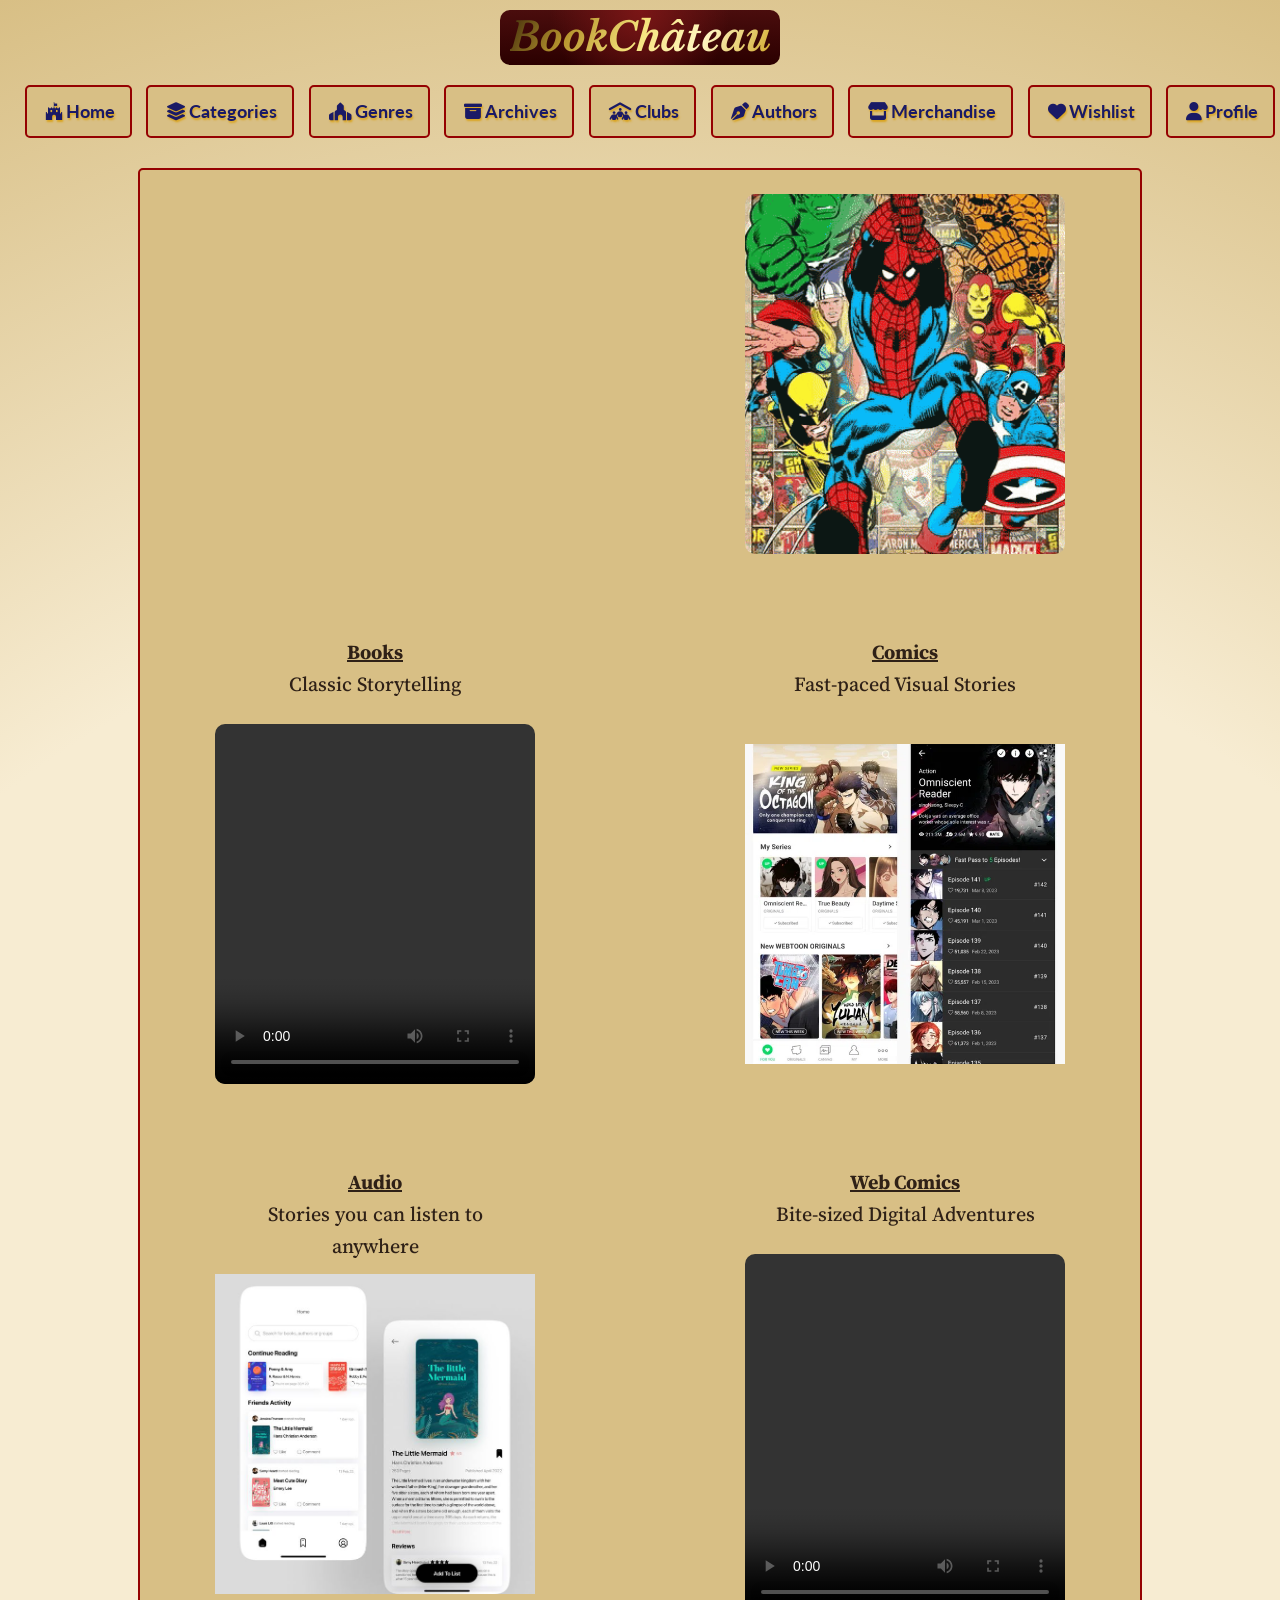
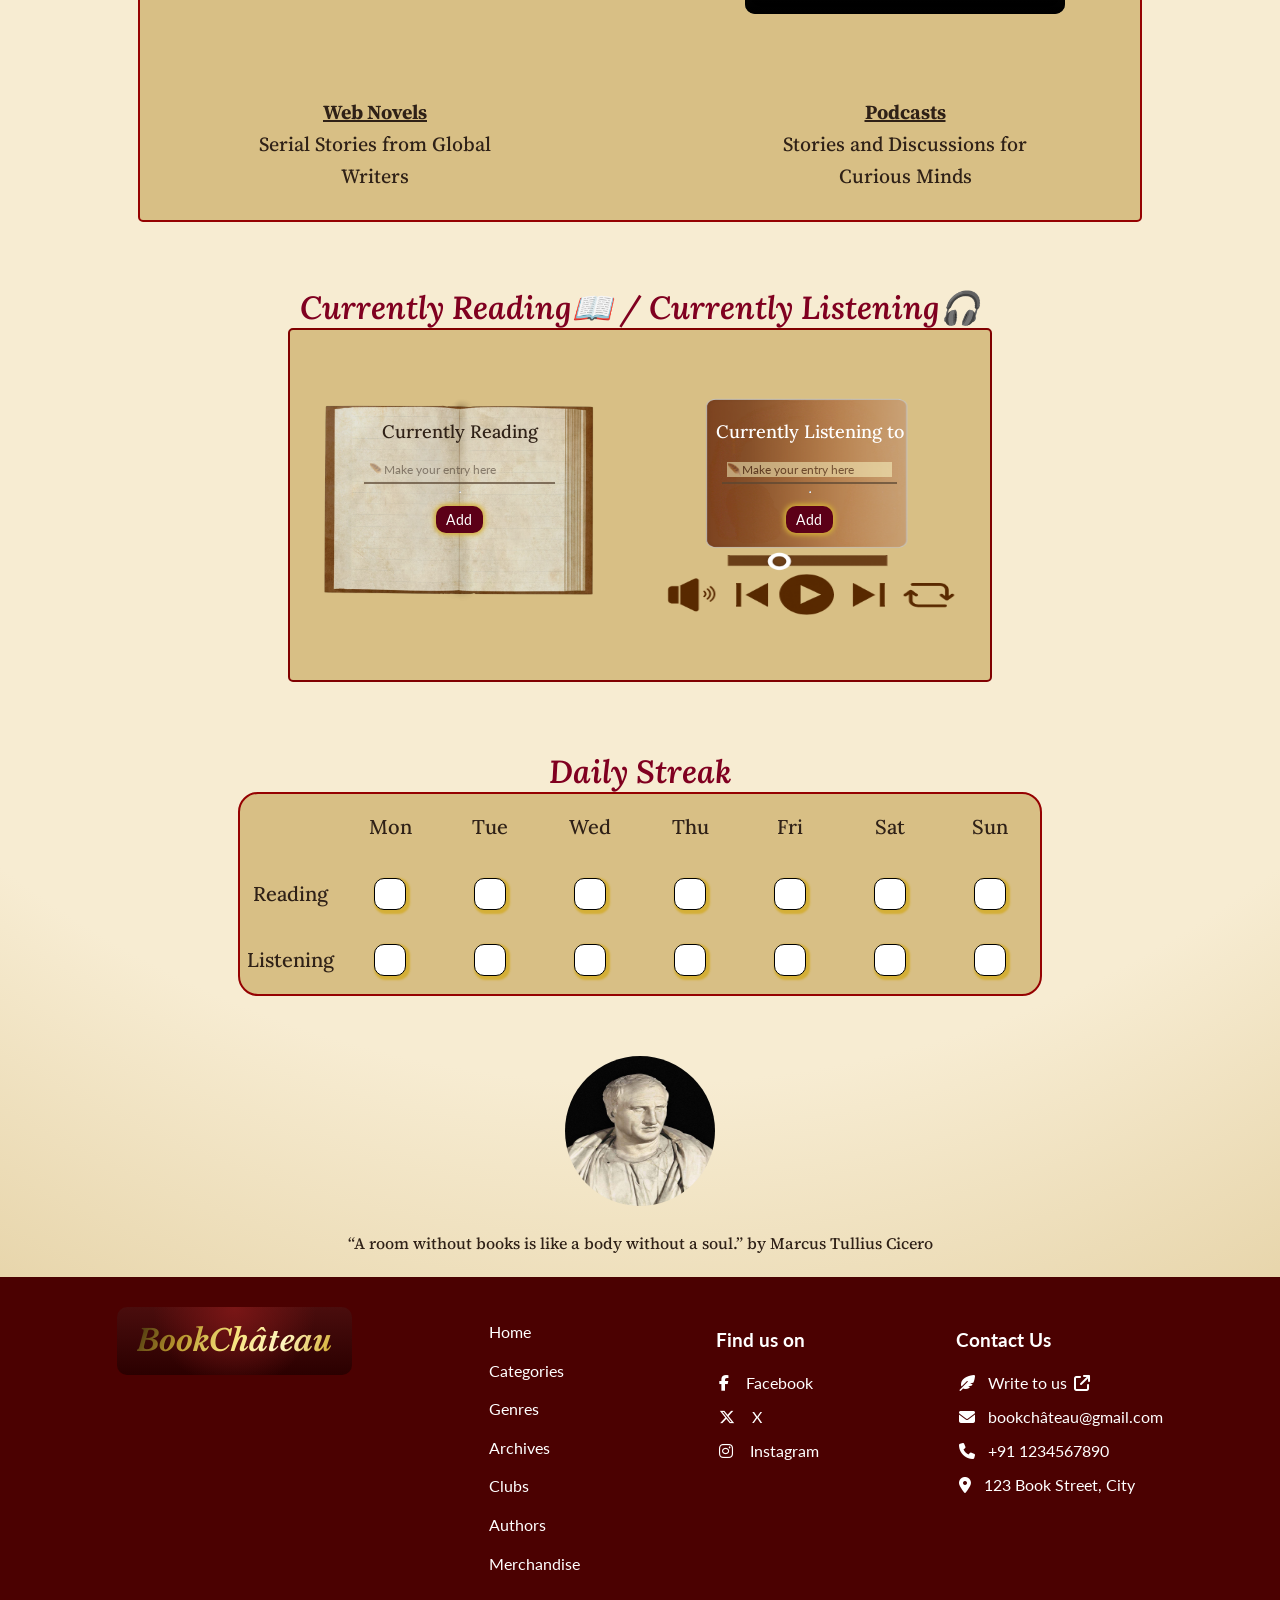
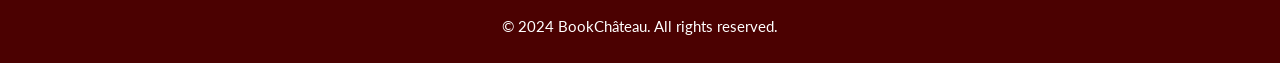
<file: index.html>
<html>
    <head>
        <title>BookChâteau: Homepage</title>
        <meta name="viewport" content="width=device-width, initial-scale=1.0">
        <link rel="stylesheet" href="css/index.css">
        <link rel="stylesheet" href="css/navigations.css">
        <script src="js/homepage.js" defer></script>
        <link rel="stylesheet" href="https://cdnjs.cloudflare.com/ajax/libs/font-awesome/6.5.1/css/all.min.css">
        <link href="https://fonts.googleapis.com/css2?family=Libre+Baskerville:ital,wght@0,400;0,700;1,400;1,700&display=swap" rel="stylesheet">
        <link href="https://fonts.googleapis.com/css2?family=Lora:ital,wght@0,400;0,500;0,600;0,700;1,400;1,500;1,600&family=Lato:wght@300;400;500;700&family=Source+Serif+4:ital,wght@0,400;0,600;0,700;1,400;1,600&display=swap" rel="stylesheet">
    </head>

    <body>

         <div id="site-name">
        <div id="gold-text"><a href="index.html">BookChâteau</a></div>
        </div>
    
    <header>
        <nav>
           <ul>
                
                <li><a href="index.html"><i class="fa-brands fa-fort-awesome"></i>Home</a></li>
                
                <li class="drop"><a href="categories.html"><i class="fa-solid fa-layer-group"></i>Categories</a>
                    <ul class="drops-sub" id="cat">
                        <li><a href="">Books</a></li>
                        <li><a href="">Comics</a></li>
                        <li><a href="">Audio</a></li>
                        <li><a href="">Web Comics</a></li>
                        <li><a href="">Web Novels</a></li>
                        <li><a href="">Podcasts</a></li>
                    </ul>
                    </li>
                   
                  
                <li class="drop"><a href="genres1.html"><i class="fa-solid fa-place-of-worship"></i>Genres</a>
                    <ul class="drops-sub" id="gen">
                        <li><a href="">Biographies/<br>Autobiographies</a></li>
                        <li><a href="">Self-Help</a></li>
                        <li><a href="">Fantasy</a></li>
                        <li><a href="">Thriller</a></li>
                        <li><a href="">Romance</a></li>
                        <li><a href="">Science</a></li>
                        <li><a href="">Young Adult</a></li>
                        <li><a href="">Psychology</a></li>
                        <li><a href="">History</a></li>
                        <li><a href="">Horror</a></li>
                    </ul>
                </li>
                
                <li><a href="archives.html"><i class="fa-solid fa-box-archive"></i>Archives</a></li>    
                <li><a href="clubs.html"><i class="fa-solid fa-people-roof"></i>Clubs</a></li>
                <li><a href="authors.html"><i class="fa-solid fa-pen-nib"></i>Authors</a></li>
                <li><a href="merchandise.html"><i class="fa-solid fa-store"></i>Merchandise</a></li>
                <li><a href="wishlist.html"><i class="fa-solid fa-heart"></i>Wishlist</a></li>
                <li class="drop"><a href="profile.html"><i class="fa-solid fa-user"></i>Profile</a>
                    <ul class="drops-sub" id="prof">
                        <li><a href="profile.html"><i class="fa-solid fa-circle-user"></i>My Profile</a></li>
                        <li><a href=""><i class="fa-solid fa-book-open-reader"></i>My Library</a></li>
                        <li><a href=""><i class="fa-solid fa-gear"></i>Options</a></li>
                        <li><a href=""><i class="fa-solid fa-right-from-bracket"></i>Log Out</a></li>
                    </ul>
                </li>
            </ul>

            
        <i class="fa-solid fa-bars"></i>
    

    </nav>
        
    </header>
    
    <main>
    <div class="container">

    <div class="categories">

    <div class="books">
        <video src="img4/books.mp4" autoplay="True" loop></video><br>
        <div class="desc"><a href="#">Books<br></a>Classic Storytelling</div>
    </div>

    <div class="comics">
            <img src="img4/comic.gif"><br>
            <div class="desc"><a href="#">Comics<br></a>Fast-paced Visual Stories</div>
    </div>

    <div class="audiobooks">
            <video src="img4/audiobook.mp4" autoplay="True" controls></video><br>
            <div class="desc"><a href="#">Audio<br></a>Stories you can listen to anywhere</div>
    </div>

    <div class="webcomics">
        <img src="img4/webcomics.png"><br>
        <div class="desc"><a href="#">Web Comics<br></a>Bite-sized Digital Adventures</div>
    </div>

    <div class="webnovels">
            <img src="img4/webnovel.png"><br>
            <div class="desc"><a href="#">Web Novels<br></a>Serial Stories from Global Writers</div>
    </div>

    <div class="podcasts">
            <video src="img4/podcast.mp4" controls></video><br>
            <div class="desc"><a href="#">Podcasts<br></a>Stories and Discussions for Curious Minds</div>
    </div>

    </div>

    </div>

    <div class="others">

        <h2>Currently Reading📖 / Currently Listening🎧</h2>

    <div class="reading-status">
    
       <div class="reading">
            <h3>Currently Reading</h3>
            <input type="text" placeholder="🪶Make your entry here">
            <hr>
            <button class="add">Add</button>
       </div>

       <div class="listening">
            <h3>Currently Listening to</h3>
            <input type="text" placeholder="🪶Make your entry here">
            <hr>
            <button class="add">Add</button>
       </div>

    </div>

    <h2>Daily Streak</h2>
    <div class="daily-tracker">
    <div></div>
    <div>Mon</div>
    <div>Tue</div>
    <div>Wed</div>
    <div>Thu</div>
    <div>Fri</div>
    <div>Sat</div>
    <div>Sun</div>

    <div>Reading</div>
    <div class="box"></div>
    <div class="box"></div>
    <div class="box"></div>
    <div class="box"></div>
    <div class="box"></div>
    <div class="box"></div>
    <div class="box"></div>

    <div>Listening</div>
    <div class="box"></div>
    <div class="box"></div>
    <div class="box"></div>
    <div class="box"></div>
    <div class="box"></div>
    <div class="box"></div>
    <div class="box"></div>
    </div>

    </div>
    </main>

    <div class="quotes">
        <img src="img/Marcus-Tullius-Cicero.jpg"><br>
        <span>“A room without books is like a body without a soul.” by Marcus Tullius Cicero</span>    
    </div>

    <footer>
        <div class="footer-content">
            
            <div class="site-footer">
                <p class="footer-logo"><a href="index.html">BookChâteau</a></p>
            </div>

            <div>
                <ul>
                <li><a href="index.html">Home</a></li>
                <li><a href="categories.html">Categories</a></li>
                <li><a href="genres1.html">Genres</a></li>
                <li><a href="archives.html">Archives</a></li>
                <li><a href="clubs.html">Clubs</a></li>
                <li><a href="authors.html">Authors</a></li>
                <li><a href="merchandise.html">Merchandise</a></li>
            </ul>
        </div>

        <div class="sm">
            <h3>Find us on</h3>
            <p><i class="fa-brands fa-facebook-f" style="color: #ffffff;"></i> Facebook</p>
            <p><i class="fa-brands fa-x-twitter"></i> X</p>
            <p><i class="fa-brands fa-instagram" style="color: #ffffff;"></i> Instagram</p>
        </div>

        <div class="contact">
            <h3>Contact Us</h3>
            <p><a href="contact.html"><i class="fa-solid fa-feather-pointed"></i>Write to us <i class="fa-solid fa-arrow-up-right-from-square" style="color: #ffffff;"></i></a></p>
            <p><a href=""><i class="fa-solid fa-envelope"></i>bookchâteau@gmail.com</a></p>
            <p><a href=""><i class="fa-solid fa-phone"></i>+91 1234567890</a></p>
            <p><a href=""><i class="fa-solid fa-location-dot"></i>123 Book Street, City</a></p>
        </div>

        </div>

        <div>
            <p class="copyright">© 2024 BookChâteau. All rights reserved.</p>
        </div>

    </footer>


    </body>

</html>
</file>
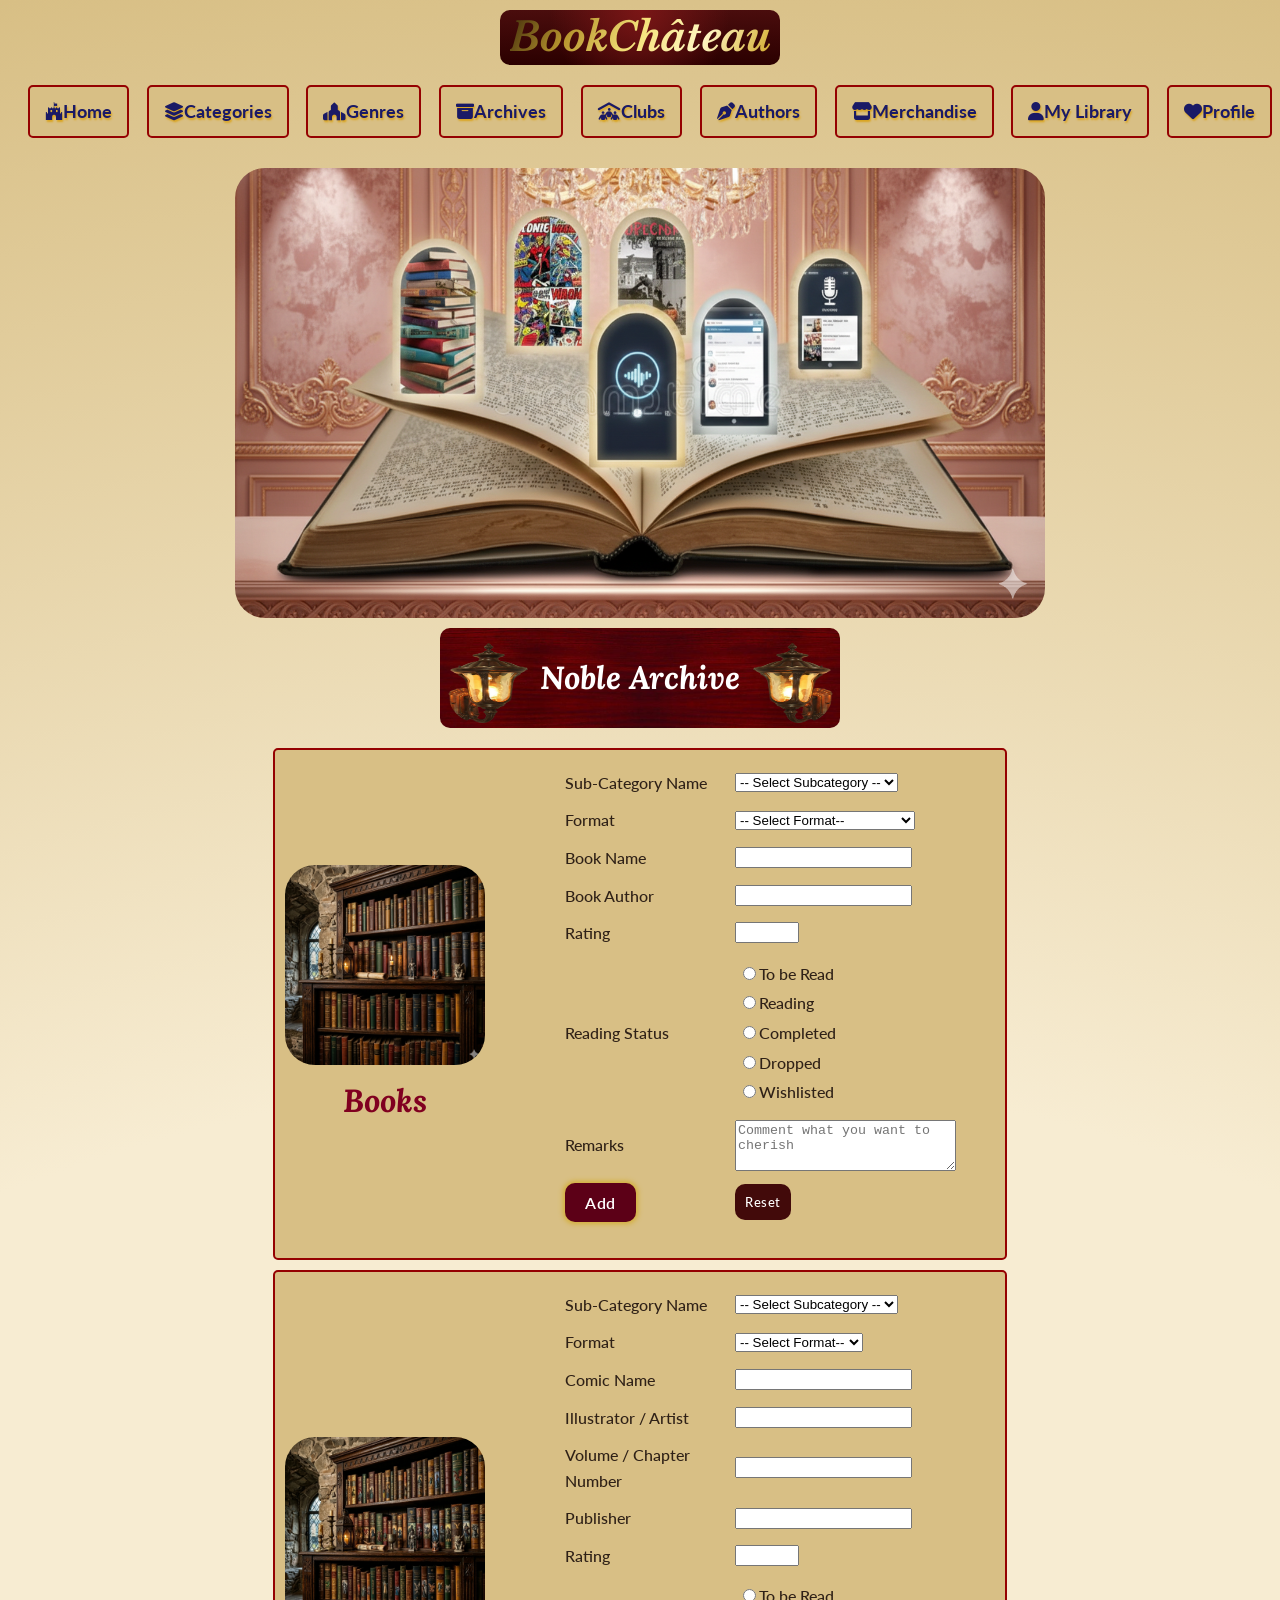
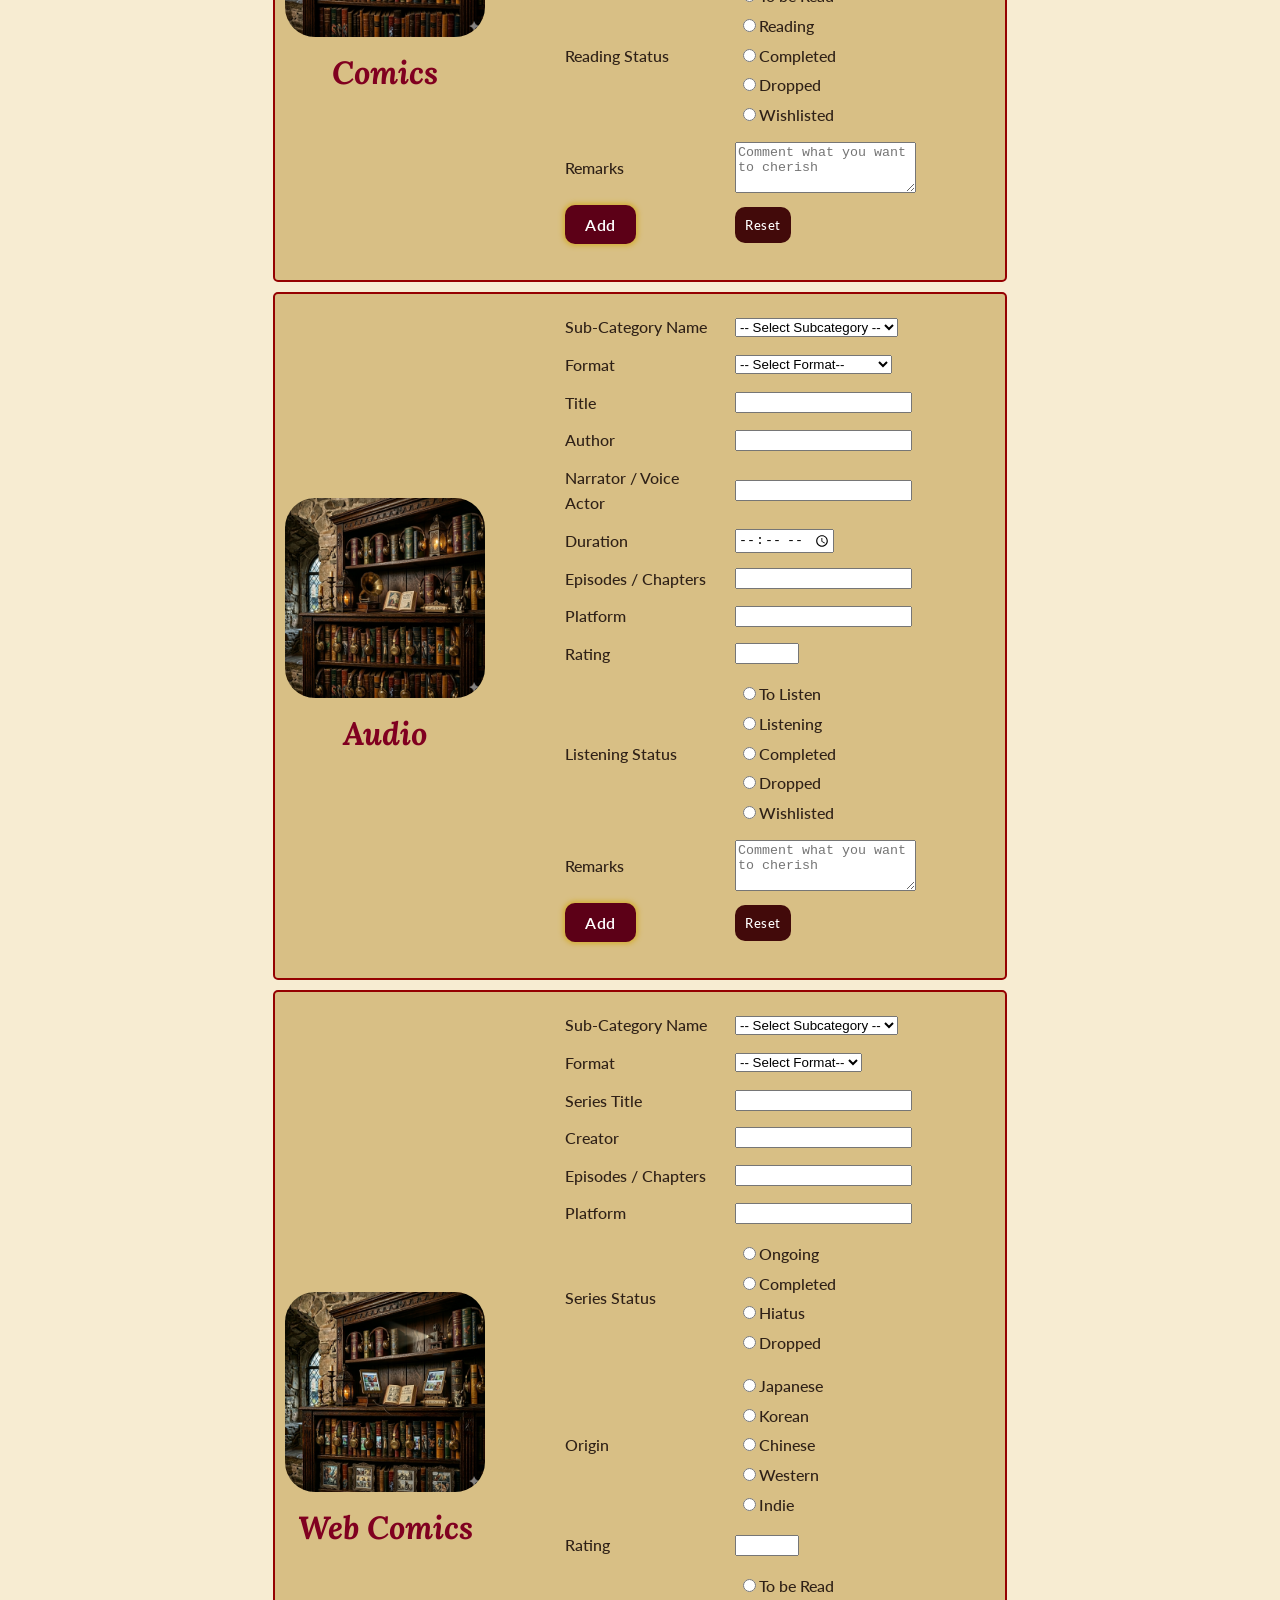
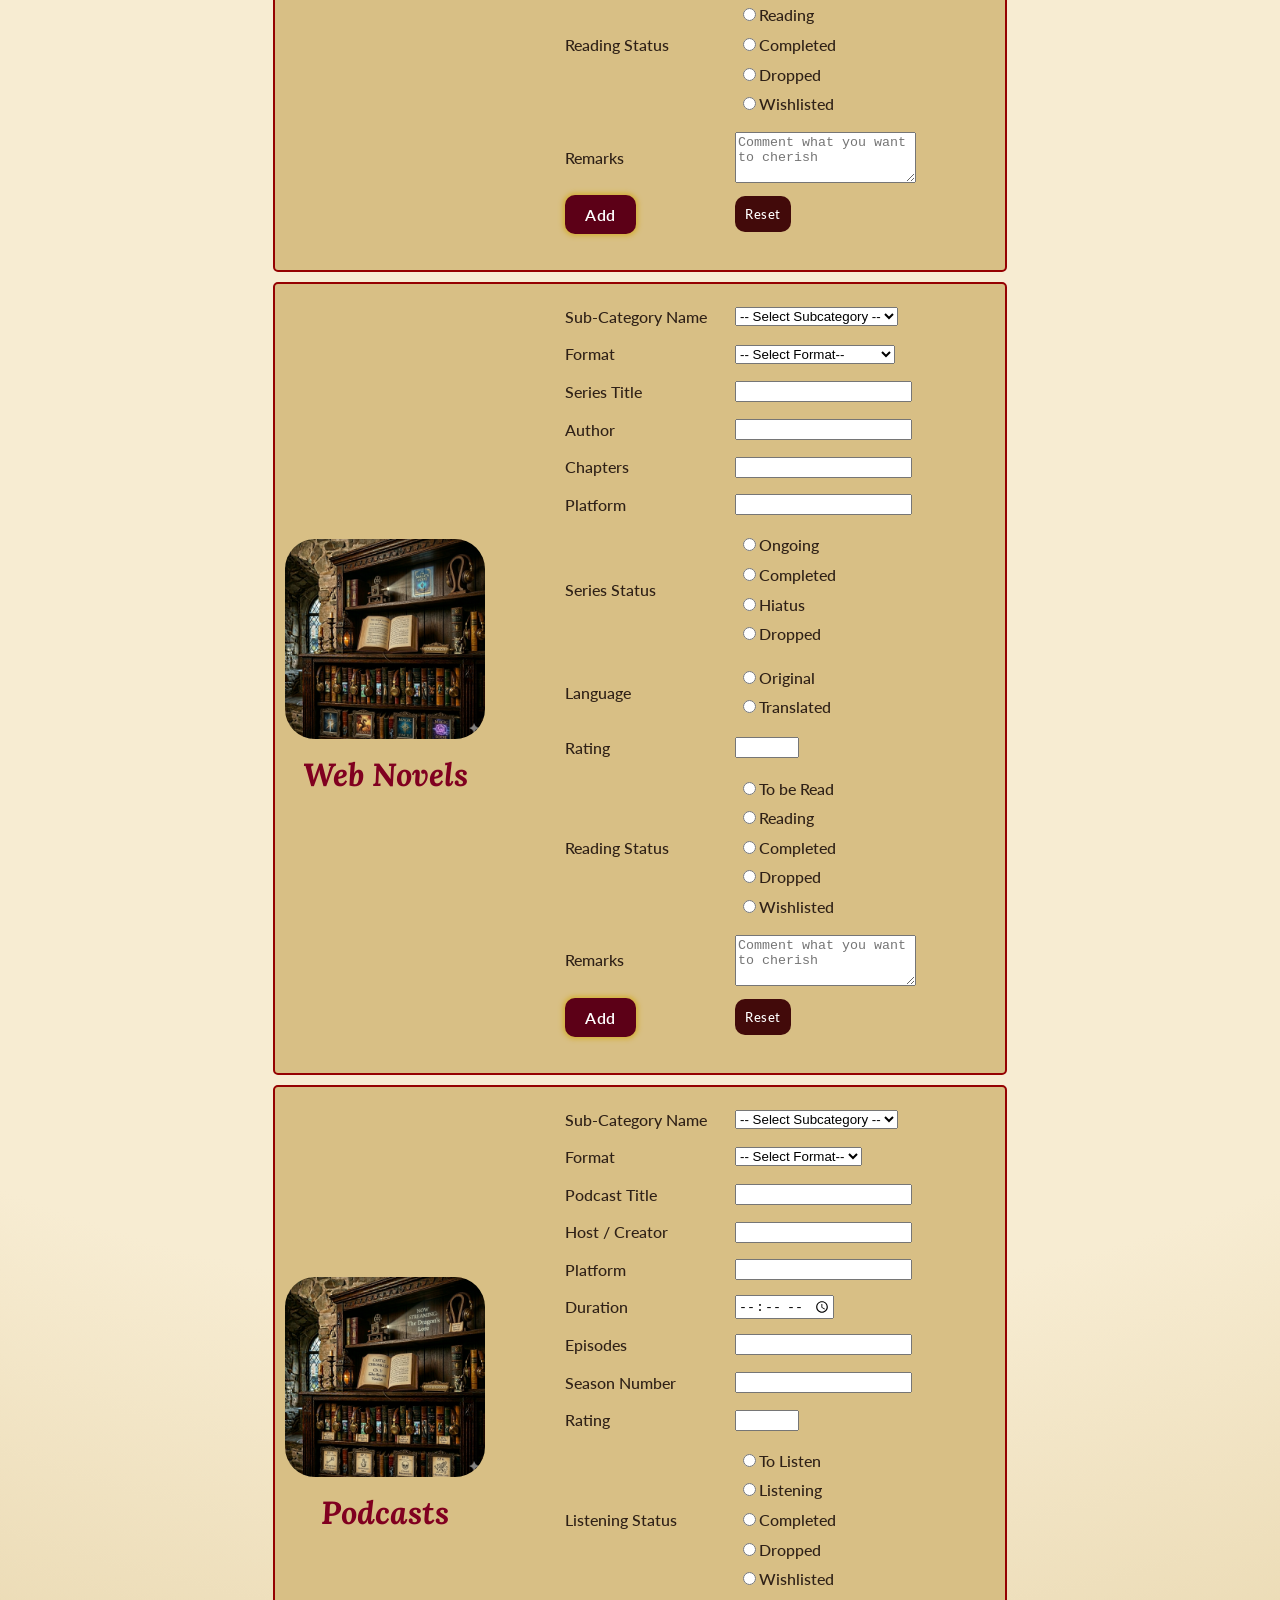
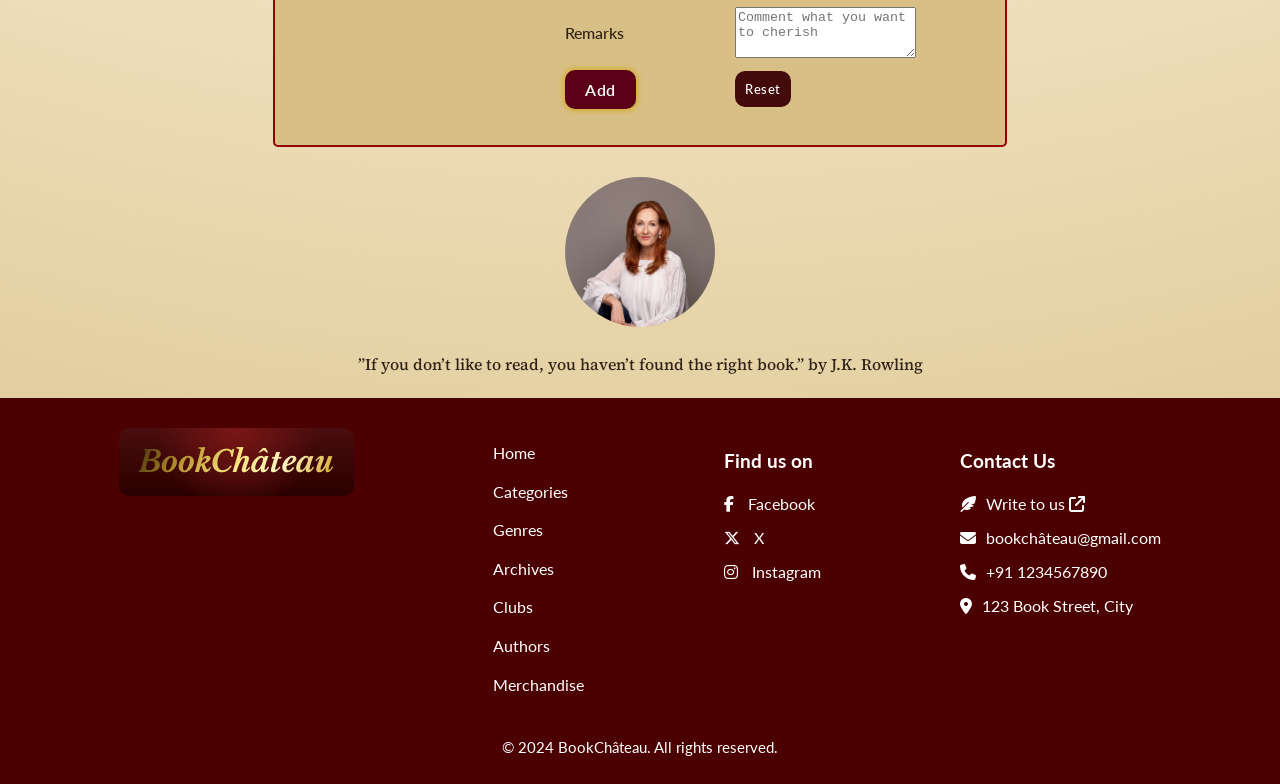
<file: archives.html>
<html>
    <head><title>BookChateau: Archives</title>
        <meta charset="UTF-8">
        <meta name="viewport" content="width=device-width, initial-scale=1.0">
        <link rel="stylesheet" href="css/archives.css">
        <script src="js/archives.js" defer></script>
        <link href="https://fonts.googleapis.com/css2?family=Libre+Baskerville:ital,wght@0,700;1,700&display=swap" rel="stylesheet">
        <link href="https://fonts.googleapis.com/css2?family=Lora:ital,wght@0,400;0,500;0,600;0,700;1,400;1,500;1,600&family=Lato:wght@300;400;500;700&family=Source+Serif+4:ital,wght@0,400;0,600;0,700;1,400;1,600&display=swap" rel="stylesheet">
        <link rel="stylesheet" href="https://cdnjs.cloudflare.com/ajax/libs/font-awesome/6.5.1/css/all.min.css">
    </head>

    <body>
        
        <div id="site-name">
        <div id="gold-text"><a href="index.html">BookChâteau</a></div>
        </div>

        <header>
        
        <nav>
           <ul>
                
                <li><a href="index.html"><i class="fa-brands fa-fort-awesome"></i>Home</a></li>
                
                <li class="drop"><a href="categories.html"><i class="fa-solid fa-layer-group"></i>Categories</a>
                    <ul class="drops-sub" id="cat">
                        <li><a href="">Books</a></li>
                        <li><a href="">Comics</a></li>
                        <li><a href="">Audio</a></li>
                        <li><a href="">Web Comics</a></li>
                        <li><a href="">Web Novels</a></li>
                        <li><a href="">Podcasts</a></li>
                    </ul>
                    </li>
                   
                  
                <li class="drop"><a href="genres1.html"><i class="fa-solid fa-place-of-worship"></i>Genres</a>
                    <ul class="drops-sub" id="gen">
                        <li><a href="">Biographies/<br>Autobiographies</a></li>
                        <li><a href="">Self-Help</a></li>
                        <li><a href="">Fantasy</a></li>
                        <li><a href="">Thriller</a></li>
                        <li><a href="">Romance</a></li>
                        <li><a href="">Science</a></li>
                        <li><a href="">Young Adult</a></li>
                        <li><a href="">Psychology</a></li>
                        <li><a href="">History</a></li>
                        <li><a href="">Horror</a></li>
                    </ul>
                </li>
                
                <li><a href="archives.html"><i class="fa-solid fa-box-archive"></i>Archives</a></li>    
                <li><a href="clubs.html"><i class="fa-solid fa-people-roof"></i>Clubs</a></li>
                <li><a href="authors.html"><i class="fa-solid fa-pen-nib"></i>Authors</a></li>
                <li><a href="merchandise.html"><i class="fa-solid fa-store"></i>Merchandise</a></li>
                <li class="drop"><a href="#"><i class="fa-solid fa-user"></i>My Library</a>
                    <ul class="drops-sub" id="prof">
                        <li><a href="profile.html"><i class="fa-solid fa-circle-user"></i>My Profile</a></li>
                        <li><a href=""><i class="fa-solid fa-book-open-reader"></i>My Library</a></li>
                        <li><a href=""><i class="fa-solid fa-gear"></i>Options</a></li>
                        <li><a href=""><i class="fa-solid fa-right-from-bracket"></i>Log Out</a></li>
                    </ul>
                </li>
                <li><a href="#"><i class="fa-solid fa-heart"></i>Profile</a></li>
            </ul>

            
        <i class="fa-solid fa-bars"></i>

    </nav>
    </header>

    <img id="regal-image" src="img/regal.png" width="810px" height="450px">

    <div class="sign-board">
    <img src="img6/lamp left.png">
    <h2>Noble Archive</h2>
    <img src="img6/lamp right.png">
    </div>
    
    <div class="container">
        
        <!--Books-->
        <div class="cat">
            
            <div><img src="img6/bookarchive.png" alt=""><h2>Books</h2></div>
            <form class="archive-form">
            <div class="archive">
                <div><label>Sub-Category Name</label></div>
                <div>
                    <select name="category_name">
                    <option>-- Select Subcategory --</option>
                    <option value="print_books">Print Books</option>
                    <option value="ebooks">eBooks</option>
                    <option value="light_novels">Light Novels</option>
                    <option value="short_stories">Short Stories</option>
                    </select>
                </div>
                <div><label>Format</label></div>
                <div>
                    <select>
                    <option>-- Select Format--</option>
                    <option value="hardcover">Hard Cover</option>
                    <option value="paperback">Paperback</option>
                    <option value="ebook">eBook</option>
                    <option value="kindle">Kindle</option>
                    <option value="special_or_collector">Special/collectors's Edition</option>
                </select>
                </div>
                <div><label>Book Name</label></div>
                <div><input type="text"></div>
                <div><label>Book Author</label></div>
                <div><input type="text"></div>
                <div><label>Rating</label></div>
                <div><input type="number" min="1" max="10" step="0.1"></div>
                <div><label>Reading Status</label></div>
                <div class="reading-status">
                    <label><input type="radio" name="reading-status" value="tbr">To be Read</label>
                    <label><input type="radio" name="reading-status" value="reading">Reading</label>
                    <label><input type="radio" name="status" value="completed">Completed</label>
                    <label><input type="radio" name="reading-status" value="dropped">Dropped</label>
                    <label><input type="radio" name="reading-status" value="wishlisted">Wishlisted</label>
                </div>

                <div><label>Remarks</label></div>
                <div><textarea rows="3" cols="25" placeholder="Comment what you want to cherish"></textarea></div>
                <div><button type="button" class="add">Add</button></div>
                <div><input class="reset" type="reset"></div>
            </div>
        </form>
        </div>

        <!--Comics-->
        <div class="cat">

        <div>
        <img src="img6/comicsarchive.png" alt=""><h2>Comics</h2></div>

        <form class="archive-form">

        <div class="archive">

        <div><label>Sub-Category Name</label></div>
        <div>
            <select name="category_name">
            <option>-- Select Subcategory --</option>
            <option value="western_comics">Western Comics</option>
            <option value="manga">Manga</option>
            <option value="manhwa">Manhwa</option>
            <option value="manhua">Manhua</option>
        </select>
        </div>

<div><label>Format</label></div>
<div>
<select>
<option>-- Select Format--</option>
<option value="single_issue">Single Issue</option>
<option value="graphic_novel">Graphic Novel</option>
<option value="omnibus_edition">Omnibus Edition</option>
<option value="hardcover_edition">Hardcover Edition</option>
<option value="digital_comic">Digital Comic</option>
</select>
</div>

<div><label>Comic Name</label></div>
<div><input type="text"></div>

<div><label>Illustrator / Artist</label></div>
<div><input type="text"></div>

<div><label>Volume / Chapter Number</label></div>
<div><input type="number"></div>

<div><label>Publisher</label></div>
<div><input type="text"></div>

<div><label>Rating</label></div>
<div><input type="number" min="1" max="10" step="0.1"></div>

<div><label>Reading Status</label></div>
<div class="reading-status">

<label><input type="radio" name="reading-status-comic" value="tbr">To be Read</label>
<label><input type="radio" name="reading-status-comic" value="reading">Reading</label>
<label><input type="radio" name="status" value="completed">Completed</label>
<label><input type="radio" name="reading-status-comic" value="dropped">Dropped</label>
<label><input type="radio" name="reading-status-comic" value="wishlisted">Wishlisted</label>

</div>

<div><label>Remarks</label></div>
<div>
<textarea rows="3" placeholder="Comment what you want to cherish"></textarea>
</div>

<div><button type="button" class="add">Add</button></div>
<div><input class="reset" type="reset"></div>

</div>
</form>
</div> 
    <!--Audio-->
    <div class="cat">

<div>
<img src="img6/audioarchive.png" alt="">
<h2>Audio</h2>
</div>

<form class="archive-form">

<div class="archive">

<div><label>Sub-Category Name</label></div>
<div>
<select name="category_name">
<option>-- Select Subcategory --</option>
<option value="audiobooks">Audiobooks</option>
<option value="audio_dramas">Audio Dramas</option>
<option value="serialized_audio">Serialized Audio</option>
<option value="story_adaptations">Story Adaptations</option>
</select>
</div>

<div><label>Format</label></div>
<div>
<select>
<option>-- Select Format--</option>
<option value="standard_audiobook">Standard Audiobook</option>
<option value="dramatized_audiobook">Dramatized Audiobook</option>
<option value="multinarrator_edition">Multi-Narrator Edition</option>
<option value="abridged_version">Abridged Version</option>
<option value="unabridged_version">Unabridged Version</option>
</select>
</div>

<div><label>Title</label></div>
<div><input type="text"></div>

<div><label>Author</label></div>
<div><input type="text"></div>

<div><label>Narrator / Voice Actor</label></div>
<div><input type="text"></div>

<div><label>Duration</label></div>
<div><input type="time"></div>

<div><label>Episodes / Chapters</label></div>
<div><input type="number"></div>

<div><label>Platform</label></div>
<div><input type="text"></div>

<div><label>Rating</label></div>
<div><input type="number" min="1" max="10" step="0.1"></div>

<div><label>Listening Status</label></div>
<div class="reading-status">

<label><input type="radio" name="listening-status" value="tbr">To Listen</label>
<label><input type="radio" name="listening-status" value="listening">Listening</label>
<label><input type="radio" name="status" value="completed">Completed</label>
<label><input type="radio" name="listening-status" value="dropped">Dropped</label>
<label><input type="radio" name="listening-status" value="wishlisted">Wishlisted</label>

</div>

<div><label>Remarks</label></div>
<div>
<textarea rows="3" placeholder="Comment what you want to cherish"></textarea>
</div>

<div><button type="button" class="add">Add</button></div>
<div><input class="reset" type="reset"></div>

</div>
</form>
</div>

    <!--Web Comics--> 
    <div class="cat">

<div>
<img src="img6/webcomicarchive.png" alt="">
<h2>Web Comics</h2>
</div>

<form class="archive-form">

<div class="archive">

<div><label>Sub-Category Name</label></div>
<div>
<select name="category_name">
<option>-- Select Subcategory --</option>
<option value="webtoons">Webtoons</option>
<option value="digital_manga">Digital Manga</option>
<option value="indie_web_comics">Indie Web Comics</option>
<option value="serialized_web_comics">Serialized Web Comics</option>
</select>
</div>

<div><label>Format</label></div>
<div>
<select>
<option>-- Select Format--</option>
<option value="webtoon">Webtoon</option>
<option value="paginated_digital">Paginated Digital</option>
<option value="motion_comic">Motion Comic</option>
<option value="interactive_comic">Interactive Comic</option>
<option value="episodic_release">Episodic Release</option>
</select>
</div>

<div><label>Series Title</label></div>
<div><input type="text"></div>

<div><label>Creator</label></div>
<div><input type="text"></div>

<div><label>Episodes / Chapters</label></div>
<div><input type="number"></div>

<div><label>Platform</label></div>
<div><input type="text"></div>

<div><label>Series Status</label></div>
<div class="reading-status">
<label><input type="radio" name="series_status_web">Ongoing</label>
<label><input type="radio" name="series_status_web">Completed</label>
<label><input type="radio" name="series_status_web">Hiatus</label>
<label><input type="radio" name="series_status_web">Dropped</label>
</div>

<div><label>Origin</label></div>
<div class="reading-status">
<label><input type="radio" name="origin_web">Japanese</label>
<label><input type="radio" name="origin_web">Korean</label>
<label><input type="radio" name="origin_web">Chinese</label>
<label><input type="radio" name="origin_web">Western</label>
<label><input type="radio" name="origin_web">Indie</label>
</div>

<div><label>Rating</label></div>
<div>
<input type="number" min="1" max="10" step="0.1">
</div>

<div><label>Reading Status</label></div>
<div class="reading-status">
<label><input type="radio" name="reading_status_web">To be Read</label>
<label><input type="radio" name="reading_status_web">Reading</label>
<label><input type="radio" name="status" value="completed">Completed</label>
<label><input type="radio" name="reading_status_web">Dropped</label>
<label><input type="radio" name="reading_status_web">Wishlisted</label>
</div>

<div><label>Remarks</label></div>
<div>
<textarea rows="3" placeholder="Comment what you want to cherish"></textarea>
</div>

<div><button type="button" class="add">Add</button></div>
<div><input class="reset" type="reset"></div>

</div>

</form>
</div>

<!--Web Novels-->

<div class="cat">

<div>
<img src="img6/webnovelarchive.png" alt="">
<h2>Web Novels</h2>
</div>

<form class="archive-form">

<div class="archive">

<div><label>Sub-Category Name</label></div>
<div>
<select name="category_name">
<option>-- Select Subcategory --</option>
<option value="fantasy">Fantasy</option>
<option value="romance">Romance</option>
<option value="action_adventure">Action / Adventure</option>
<option value="slice_of_life">Slice of Life</option>
<option value="thriller_mystery">Thriller / Mystery</option>
</select>
</div>

<div><label>Format</label></div>
<div>
<select>
<option>-- Select Format--</option>
<option value="serialized">Serialized Chapters</option>
<option value="completed_series">Completed Series</option>
<option value="interactive_fiction">Interactive Fiction</option>
<option value="premium">Premium / Subscription</option>
<option value="free">Free Release</option>
</select>
</div>

<div><label>Series Title</label></div>
<div><input type="text"></div>

<div><label>Author</label></div>
<div><input type="text"></div>

<div><label>Chapters</label></div>
<div><input type="number"></div>

<div><label>Platform</label></div>
<div><input type="text"></div>

<div><label>Series Status</label></div>
<div class="reading-status">

<label><input type="radio" name="series-status-webnovel" value="ongoing">Ongoing</label>

<label><input type="radio" name="series-status-webnovel" value="completed">Completed</label>

<label><input type="radio" name="series-status-webnovel" value="hiatus">Hiatus</label>

<label><input type="radio" name="series-status-webnovel" value="dropped">Dropped</label>

</div>

<div><label>Language</label></div>
<div class="reading-status">

<label><input type="radio" name="language-webnovel" value="original">Original</label>

<label><input type="radio" name="language-webnovel" value="translated">Translated</label>

</div>

<div><label>Rating</label></div>
<div><input type="number" min="1" max="10" step="0.1"></div>

<div><label>Reading Status</label></div>
<div class="reading-status">
<label><input type="radio" name="reading-status-webnovel" value="tbr">To be Read</label>
<label><input type="radio" name="reading-status-webnovel" value="reading">Reading</label>
<label><input type="radio" name="status" value="completed">Completed</label>
<label><input type="radio" name="reading-status-webnovel" value="dropped">Dropped</label>
<label><input type="radio" name="reading-status-webnovel" value="wishlisted">Wishlisted</label>
</div>

<div><label>Remarks</label></div>
<div>
<textarea rows="3" placeholder="Comment what you want to cherish"></textarea>
</div>

<div><button type="button" class="add">Add</button></div>
<div><input class="reset" type="reset"></div>

</div>

</form>
</div>

<!--Podcast-->
<div class="cat">

<div>
<img src="img6/podcastarchive.png" alt="">
<h2>Podcasts</h2>
</div>

<form class="archive-form">

<div class="archive">

<div><label>Sub-Category Name</label></div>
<div>
<select name="category_name">
<option>-- Select Subcategory --</option>
<option value="storytelling">Storytelling</option>
<option value="educational">Educational</option>
<option value="interview">Interview</option>
<option value="true_crime">True Crime</option>
<option value="comedy">Comedy</option>
</select>
</div>

<div><label>Format</label></div>
<div>
<select>
<option>-- Select Format--</option>
<option value="episodic">Episodic</option>
<option value="seasonal">Seasonal Series</option>
<option value="limited">Limited Series</option>
<option value="live">Live Recorded</option>
<option value="scripted">Scripted Podcast</option>
</select>
</div>

<div><label>Podcast Title</label></div>
<div><input type="text"></div>

<div><label>Host / Creator</label></div>
<div><input type="text"></div>

<div><label>Platform</label></div>
<div><input type="text"></div>

<div><label>Duration</label></div>
<div><input type="time"></div>

<div><label>Episodes</label></div>
<div><input type="number"></div>

<div><label>Season Number</label></div>
<div><input type="number"></div>

<div><label>Rating</label></div>
<div><input type="number" min="1" max="10" step="0.1"></div>

<div><label>Listening Status</label></div>
<div class="reading-status">

<label><input type="radio" name="listening-status-podcast" value="to_listen">To Listen</label>
<label><input type="radio" name="listening-status-podcast" value="listening">Listening</label>
<label><input class="finished" type="radio" name="status" value="completed">Completed</label>
<label><input type="radio" name="listening-status-podcast" value="dropped">Dropped</label>
<label><input type="radio" name="listening-status-podcast" value="wishlisted">Wishlisted</label>

</div>

<div><label>Remarks</label></div>
<div>
<textarea rows="3" placeholder="Comment what you want to cherish"></textarea>
</div>

<div><button type="button" class="add">Add</button></div>
<div><input class="reset" type="reset"></div>

</div>

</form>

</div>

    </div>

    <div class="quotes">
        <img src="img/jk-rowling.jpg"><br>
        <span>”If you don’t like to read, you haven’t found the right book.” by J.K. Rowling</span>
    </div>

    <footer>
        <div class="footer-content">
            
            <div class="site-footer">
                <p class="footer-logo"><a href="index.html">BookChâteau</a></p>
            </div>

            <div>
                <ul>
                <li><a href="index.html">Home</a></li>
                <li><a href="categories.html">Categories</a></li>
                <li><a href="genres1.html">Genres</a></li>
                <li><a href="archives.html">Archives</a></li>
                <li><a href="clubs.html">Clubs</a></li>
                <li><a href="authors.html">Authors</a></li>
                <li><a href="merchandise.html">Merchandise</a></li>
            </ul>
        </div>

        <div class="sm">
            <h3>Find us on</h3>
            <p><i class="fa-brands fa-facebook-f" style="color: #ffffff;"></i> Facebook</p>
            <p><i class="fa-brands fa-x-twitter"></i> X</p>
            <p><i class="fa-brands fa-instagram" style="color: #ffffff;"></i> Instagram</p>
        </div>

        <div class="contact">
            <h3>Contact Us</h3>
            <p><a href="contact.html"><i class="fa-solid fa-feather-pointed"></i>Write to us <i class="fa-solid fa-arrow-up-right-from-square" style="color: #ffffff;"></i></a></p>
            <p><a href=""><i class="fa-solid fa-envelope"></i>bookchâteau@gmail.com</a></p>
            <p><a href=""><i class="fa-solid fa-phone"></i>+91 1234567890</a></p>
            <p><a href=""><i class="fa-solid fa-location-dot"></i>123 Book Street, City</a></p>
        </div>

        </div>

        <div>
            <p class="copyright">© 2024 BookChâteau. All rights reserved.</p>
        </div>

    </footer>

    </body>

</html>
</file>
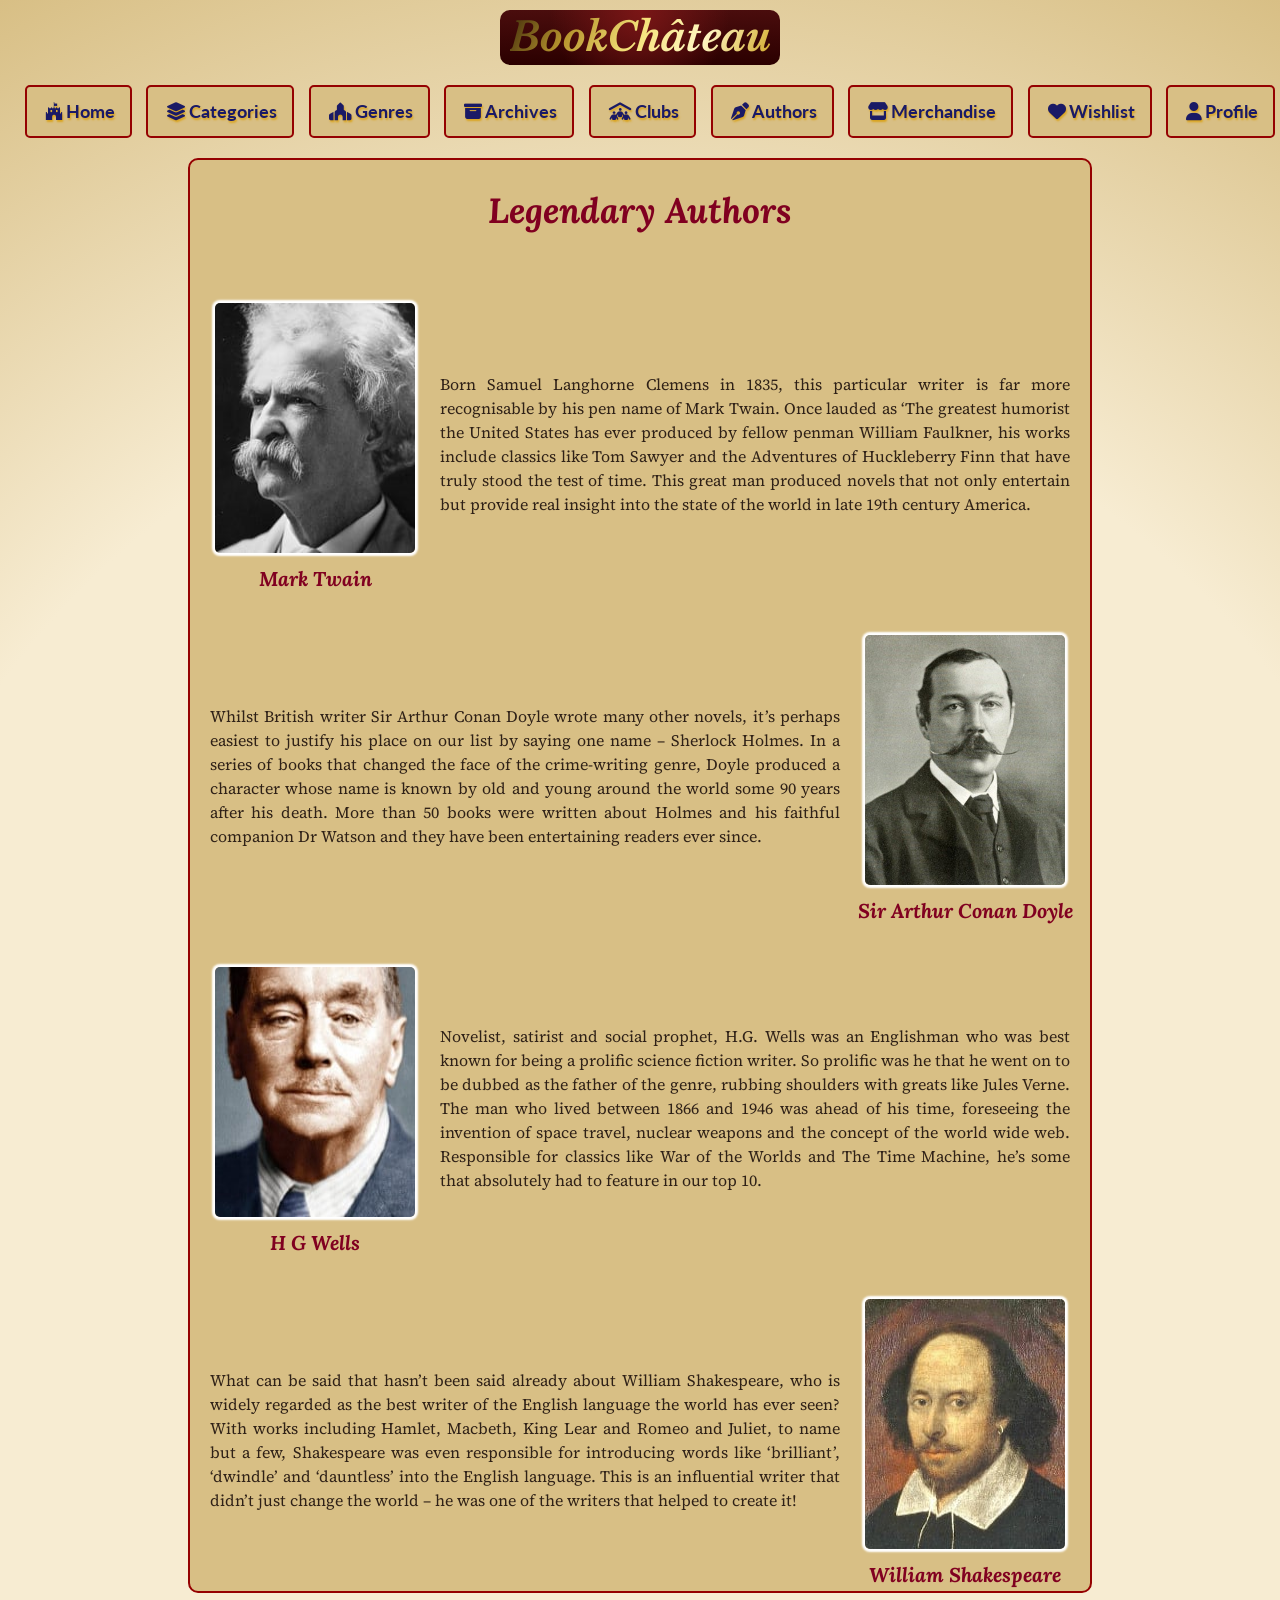
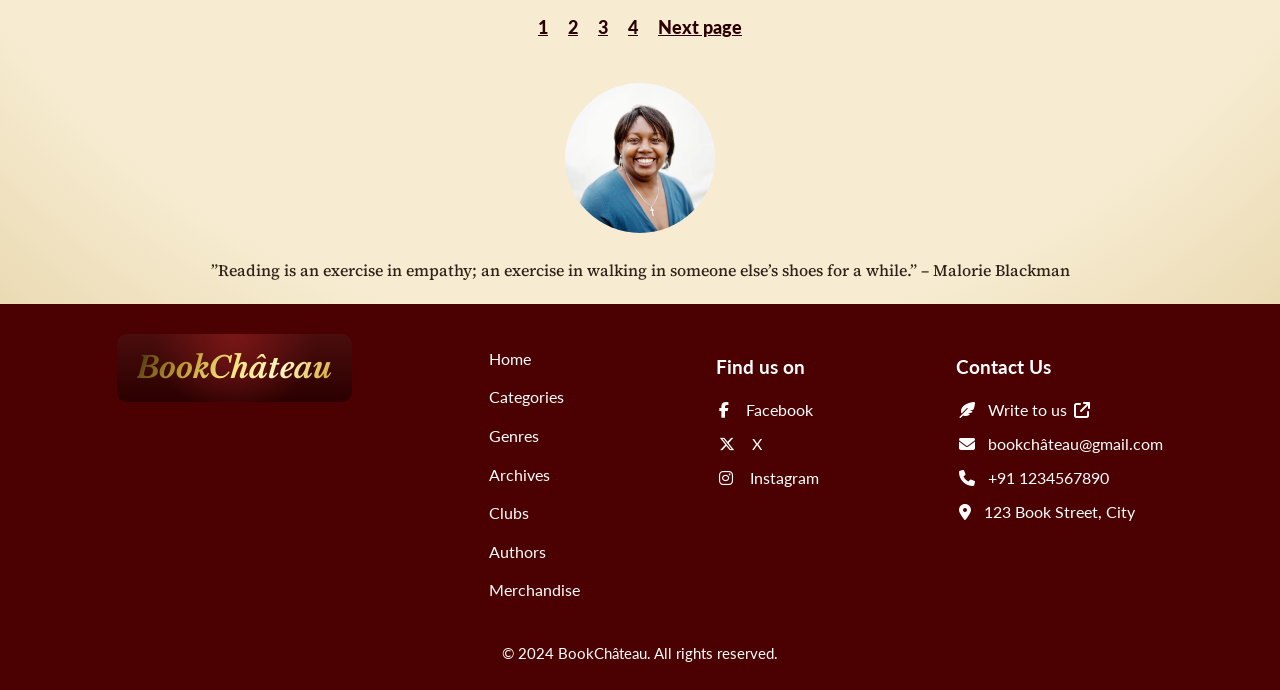
<file: authors.html>
<html>
    <head>
        <title>BookChâteau: Authors</title>
        <meta name="viewport" content="width=device-width, initial-scale=1.0">
        <link rel="stylesheet" href="css/authors.css">
        <link rel="stylesheet" href="css/navigations.css">
        <link rel="stylesheet" href="https://cdnjs.cloudflare.com/ajax/libs/font-awesome/6.5.1/css/all.min.css">
        <link href="https://fonts.googleapis.com/css2?family=Libre+Baskerville:ital,wght@0,400;0,700;1,400;1,700&display=swap" rel="stylesheet">
        <link href="https://fonts.googleapis.com/css2?family=Lora:ital,wght@0,400;0,500;0,600;0,700;1,400;1,500;1,600&family=Lato:wght@300;400;500;700&family=Source+Serif+4:ital,wght@0,400;0,600;0,700;1,400;1,600&display=swap" rel="stylesheet">
    </head>

    <body>

         <div id="site-name">
        <div id="gold-text"><a href="index.html">BookChâteau</a></div>
        </div>
    
    <header>
        <nav>
           <ul>
                
                <li><a href="index.html"><i class="fa-brands fa-fort-awesome"></i>Home</a></li>
                
                <li class="drop"><a href="categories.html"><i class="fa-solid fa-layer-group"></i>Categories</a>
                    <ul class="drops-sub" id="cat">
                        <li><a href="">Books</a></li>
                        <li><a href="">Comics</a></li>
                        <li><a href="">Audio</a></li>
                        <li><a href="">Web Comics</a></li>
                        <li><a href="">Web Novels</a></li>
                        <li><a href="">Podcasts</a></li>
                    </ul>
                    </li>
                   
                  
                <li class="drop"><a href="genres1.html"><i class="fa-solid fa-place-of-worship"></i>Genres</a>
                    <ul class="drops-sub" id="gen">
                        <li><a href="">Biographies/<br>Autobiographies</a></li>
                        <li><a href="">Self-Help</a></li>
                        <li><a href="">Fantasy</a></li>
                        <li><a href="">Thriller</a></li>
                        <li><a href="">Romance</a></li>
                        <li><a href="">Science</a></li>
                        <li><a href="">Young Adult</a></li>
                        <li><a href="">Psychology</a></li>
                        <li><a href="">History</a></li>
                        <li><a href="">Horror</a></li>
                    </ul>
                </li>
                
                <li><a href="archives.html"><i class="fa-solid fa-box-archive"></i>Archives</a></li>    
                <li><a href="clubs.html"><i class="fa-solid fa-people-roof"></i>Clubs</a></li>
                <li><a href="authors.html"><i class="fa-solid fa-pen-nib"></i>Authors</a></li>
                <li><a href="merchandise.html"><i class="fa-solid fa-store"></i>Merchandise</a></li>
                <li><a href="wishlist.html"><i class="fa-solid fa-heart"></i>Wishlist</a></li>
                <li class="drop"><a href="profile.html"><i class="fa-solid fa-user"></i>Profile</a>
                    <ul class="drops-sub" id="prof">
                        <li><a href="profile.html"><i class="fa-solid fa-circle-user"></i>My Profile</a></li>
                        <li><a href=""><i class="fa-solid fa-book-open-reader"></i>My Library</a></li>
                        <li><a href=""><i class="fa-solid fa-gear"></i>Options</a></li>
                        <li><a href=""><i class="fa-solid fa-right-from-bracket"></i>Log Out</a></li>
                    </ul>
                </li>
            </ul>

            
        <i class="fa-solid fa-bars"></i>
    

    </nav>
        
    </header>
    
    <main>

        <h1>Legendary Authors</h1>

        <!--Mark Twain-->
        <div class="author">
            <div>
            <img src="img3/twain_small.jpg" alt="Mark Twain"><br>
            <span>Mark Twain</span>
            </div>
            <p>
                Born Samuel Langhorne Clemens in 1835, this particular writer is far more recognisable by his pen name of Mark Twain. Once lauded as 
                ‘The greatest humorist the United States has ever produced by fellow penman William Faulkner, his works include classics 
                like Tom Sawyer and the Adventures of Huckleberry Finn that have truly stood the test of time. 
                This great man produced novels that not only entertain but provide real insight into 
                the state of the world in late 19th century America. 
            </p>
        </div>

        <!--Sir Arthur Conan Doyle-->
        <div class="author">
            <p>
                Whilst British writer Sir Arthur Conan Doyle wrote many other novels, 
                it’s perhaps easiest to justify his place on our list by saying one name – Sherlock Holmes. 
                In a series of books that changed the face of the crime-writing genre, 
                Doyle produced a character whose name is known by old and young around the world some 90 years after his death. 
                More than 50 books were written about Holmes and his faithful companion Dr Watson and they have been entertaining readers ever since.
            </p>
            <div>
            <img src="img3/Sir_Arthur_Conan_Doyle.jpg" alt="Sir Arthur Conan Doyle"><br>
            <span>Sir Arthur Conan Doyle</span>
            </div>
            
        </div>

        <!--H G Wells-->
        <div class="author">
            <div>
            <img src="img3/hg_wells_small.jpg" alt="H G Wells"><br>
            <span>H G Wells</span>
            </div>
            <p>
                Novelist, satirist and social prophet, H.G. Wells was an Englishman who was best known for being a 
                prolific science fiction writer. So prolific was he that he went on to be dubbed as the father of the genre, 
                rubbing shoulders with greats like Jules Verne. The man who lived between 1866 and 1946 was ahead of his time, 
                foreseeing the invention of space travel, nuclear weapons and the concept of the world wide web. 
                Responsible for classics like War of the Worlds and The Time Machine, he’s some that absolutely had to feature in our top 10. 
            </p>
        </div>

        <!--William Shakespeare-->
        <div class="author">
            <p>
                What can be said that hasn’t been said already about William Shakespeare, 
                who is widely regarded as the best writer of the English language the world has ever seen? 
                With works including Hamlet, Macbeth, King Lear and Romeo and Juliet, to name but a few, 
                Shakespeare was even responsible for introducing words like ‘brilliant’, ‘dwindle’ and ‘dauntless’ into the English language. 
                This is an influential writer that didn’t just change the world – he was one of the writers that helped to create it! 
            </p>
            <div>
            <img src="img3/shakesspeare_small.jpg" alt="William Shakespeare"><br>
            <span>William Shakespeare</span>
            </div>

    </main>

    <div class="next">
        <a href="#">1</a>
        <a href="#">2</a>
        <a href="#">3</a>
        <a href="#">4</a>
        <a href="#">Next page</a>
    </div>

    <div class="quotes">
        <img src="img/malorie.webp"><br>
        <span>”Reading is an exercise in empathy; an exercise in walking in someone else’s shoes for a while.” – Malorie Blackman</span>    
    </div>

    <footer>
        <div class="footer-content">
            
            <div class="site-footer">
                <p class="footer-logo"><a href="index.html">BookChâteau</a></p>
            </div>

            <div>
                <ul>
                <li><a href="index.html">Home</a></li>
                <li><a href="categories.html">Categories</a></li>
                <li><a href="genres1.html">Genres</a></li>
                <li><a href="archives.html">Archives</a></li>
                <li><a href="clubs.html">Clubs</a></li>
                <li><a href="authors.html">Authors</a></li>
                <li><a href="merchandise.html">Merchandise</a></li>
            </ul>
        </div>

        <div class="sm">
            <h3>Find us on</h3>
            <p><i class="fa-brands fa-facebook-f" style="color: #ffffff;"></i> Facebook</p>
            <p><i class="fa-brands fa-x-twitter"></i> X</p>
            <p><i class="fa-brands fa-instagram" style="color: #ffffff;"></i> Instagram</p>
        </div>

        <div class="contact">
            <h3>Contact Us</h3>
            <p><a href="contact.html"><i class="fa-solid fa-feather-pointed"></i>Write to us <i class="fa-solid fa-arrow-up-right-from-square" style="color: #ffffff;"></i></a></p>
            <p><a href=""><i class="fa-solid fa-envelope"></i>bookchâteau@gmail.com</a></p>
            <p><a href=""><i class="fa-solid fa-phone"></i>+91 1234567890</a></p>
            <p><a href=""><i class="fa-solid fa-location-dot"></i>123 Book Street, City</a></p>
        </div>

        </div>

        <div>
            <p class="copyright">© 2024 BookChâteau. All rights reserved.</p>
        </div>

    </footer>

    </body>

</html>
</file>
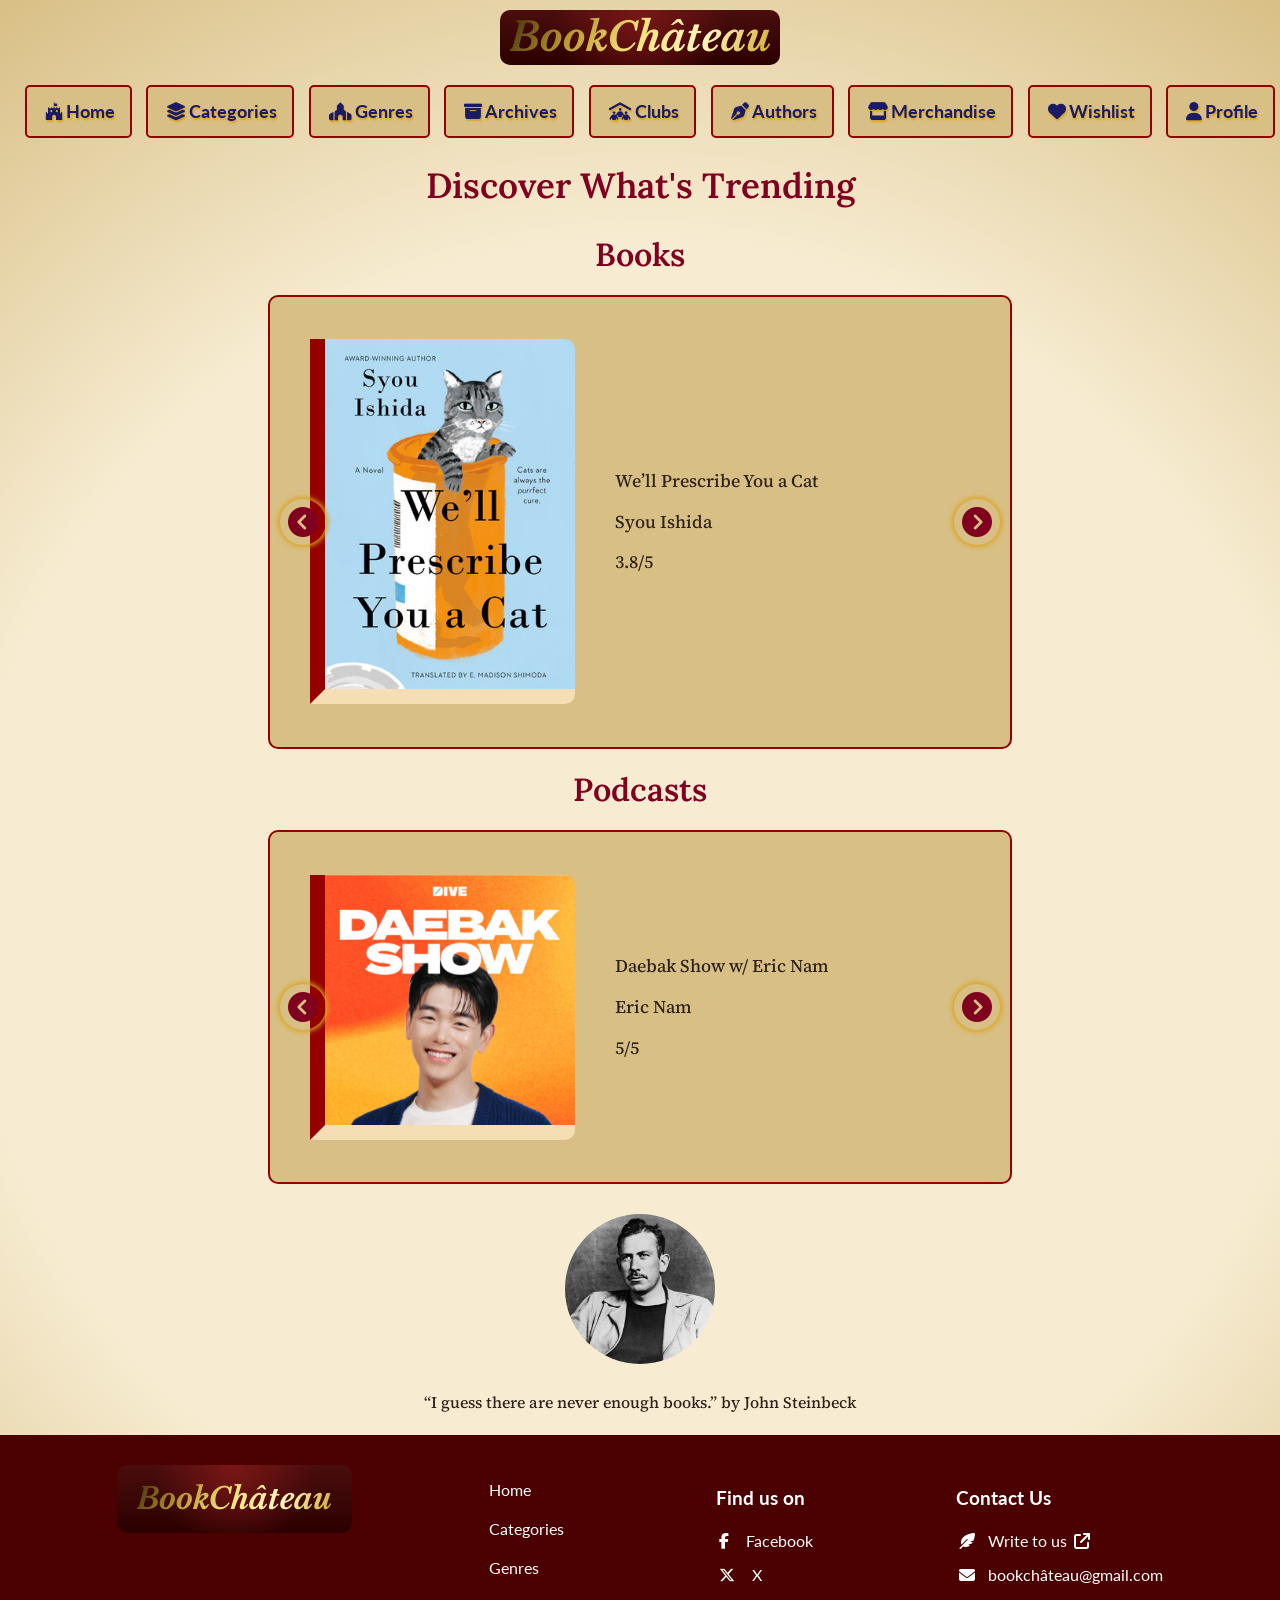
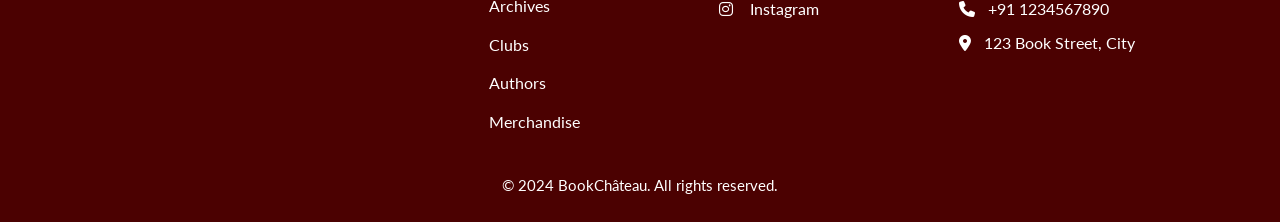
<file: categories.html>
<html>
    <head>
        <title>BookChâteau: Categories</title>
        <meta name="viewport" content="width=device-width, initial-scale=1.0">
        <link rel="stylesheet" href="css/categories.css">
        <link rel="stylesheet" href="css/navigations.css">
        <link rel="stylesheet" href="https://cdnjs.cloudflare.com/ajax/libs/font-awesome/6.5.1/css/all.min.css">
        <link href="https://fonts.googleapis.com/css2?family=Libre+Baskerville:ital,wght@0,400;0,700;1,400;1,700&display=swap" rel="stylesheet">
        <link href="https://fonts.googleapis.com/css2?family=Lora:ital,wght@0,400;0,500;0,600;0,700;1,400;1,500;1,600&family=Lato:wght@300;400;500;700&family=Source+Serif+4:ital,wght@0,400;0,600;0,700;1,400;1,600&display=swap" rel="stylesheet">
        <script src="js/categories.js" defer></script>
    </head>

    <body>

         <div id="site-name">
        <div id="gold-text"><a href="index.html">BookChâteau</a></div>
        </div>
    
    <header>
        <nav>
           <ul>
                
                <li><a href="index.html"><i class="fa-brands fa-fort-awesome"></i>Home</a></li>
                
                <li class="drop"><a href="categories.html"><i class="fa-solid fa-layer-group"></i>Categories</a>
                    <ul class="drops-sub" id="cat">
                        <li><a href="">Books</a></li>
                        <li><a href="">Comics</a></li>
                        <li><a href="">Audio</a></li>
                        <li><a href="">Web Comics</a></li>
                        <li><a href="">Web Novels</a></li>
                        <li><a href="">Podcasts</a></li>
                    </ul>
                    </li>
                   
                  
                <li class="drop"><a href="genres1.html"><i class="fa-solid fa-place-of-worship"></i>Genres</a>
                    <ul class="drops-sub" id="gen">
                        <li><a href="">Biographies/<br>Autobiographies</a></li>
                        <li><a href="">Self-Help</a></li>
                        <li><a href="">Fantasy</a></li>
                        <li><a href="">Thriller</a></li>
                        <li><a href="">Romance</a></li>
                        <li><a href="">Science</a></li>
                        <li><a href="">Young Adult</a></li>
                        <li><a href="">Psychology</a></li>
                        <li><a href="">History</a></li>
                        <li><a href="">Horror</a></li>
                    </ul>
                </li>
                
                <li><a href="archives.html"><i class="fa-solid fa-box-archive"></i>Archives</a></li>    
                <li><a href="clubs.html"><i class="fa-solid fa-people-roof"></i>Clubs</a></li>
                <li><a href="authors.html"><i class="fa-solid fa-pen-nib"></i>Authors</a></li>
                <li><a href="merchandise.html"><i class="fa-solid fa-store"></i>Merchandise</a></li>
                <li><a href="wishlist.html"><i class="fa-solid fa-heart"></i>Wishlist</a></li>
                <li class="drop"><a href="profile.html"><i class="fa-solid fa-user"></i>Profile</a>
                    <ul class="drops-sub" id="prof">
                        <li><a href="profile.html"><i class="fa-solid fa-circle-user"></i>My Profile</a></li>
                        <li><a href=""><i class="fa-solid fa-book-open-reader"></i>My Library</a></li>
                        <li><a href=""><i class="fa-solid fa-gear"></i>Options</a></li>
                        <li><a href=""><i class="fa-solid fa-right-from-bracket"></i>Log Out</a></li>
                    </ul>
                </li>
            </ul>

            
        <i class="fa-solid fa-bars"></i>
    

    </nav>
        
    </header>
    
    <main>

        <h1>Discover What's Trending</h1>
        <h2>Books</h2>
        <div class="book-slider">
    <div class="slider-btn left"><i class="fa-solid fa-circle-chevron-left"></i></div>

    <div class="content"> 
        <img src="img2/bookslider1.jpeg" alt="book" class="image">

        <div class="book-info">
            <p class="title">We’ll Prescribe You a Cat</p>
            <p class="author">Syou Ishida</p>
            <p class="rating">3.8/5</p>
        </div>
    </div>

    <div class="slider-btn right"><i class="fa-solid fa-circle-chevron-right"></i></div>
</div>


        <h2>Podcasts</h2>
        <div class="audio-slider">
    <div class="slider-btn left"><i class="fa-solid fa-circle-chevron-left"></i></div>

    <div class="content">
        <img src="img6/podcast1.jpg" alt="podcast" class="pod">

        <div class="podcast-info">
            <p class="titlep">Daebak Show w/ Eric Nam</p>
            <p class="authorp">Eric Nam</p>
            <p class="ratingp">5/5</p>
        </div>
    </div>

    <div class="slider-btn right"><i class="fa-solid fa-circle-chevron-right"></i></div>
</div>

    </main>

    <div class="quotes">
        <img src="img/john-steinbeck.jpg"><br>
        <span>“I guess there are never enough books.” by John Steinbeck</span>    
    </div>

    <footer>
        <div class="footer-content">
            
            <div class="site-footer">
                <p class="footer-logo"><a href="index.html">BookChâteau</a></p>
            </div>

            <div>
                <ul>
                <li><a href="index.html">Home</a></li>
                <li><a href="categories.html">Categories</a></li>
                <li><a href="genres1.html">Genres</a></li>
                <li><a href="archives.html">Archives</a></li>
                <li><a href="clubs.html">Clubs</a></li>
                <li><a href="authors.html">Authors</a></li>
                <li><a href="merchandise.html">Merchandise</a></li>
            </ul>
        </div>

        <div class="sm">
            <h3>Find us on</h3>
            <p><i class="fa-brands fa-facebook-f" style="color: #ffffff;"></i> Facebook</p>
            <p><i class="fa-brands fa-x-twitter"></i> X</p>
            <p><i class="fa-brands fa-instagram" style="color: #ffffff;"></i> Instagram</p>
        </div>

        <div class="contact">
            <h3>Contact Us</h3>
            <p><a href="contact.html"><i class="fa-solid fa-feather-pointed"></i>Write to us <i class="fa-solid fa-arrow-up-right-from-square" style="color: #ffffff;"></i></a></p>
            <p><a href=""><i class="fa-solid fa-envelope"></i>bookchâteau@gmail.com</a></p>
            <p><a href=""><i class="fa-solid fa-phone"></i>+91 1234567890</a></p>
            <p><a href=""><i class="fa-solid fa-location-dot"></i>123 Book Street, City</a></p>
        </div>

        </div>

        <div>
            <p class="copyright">© 2024 BookChâteau. All rights reserved.</p>
        </div>

    </footer>

    </body>

</html>
</file>
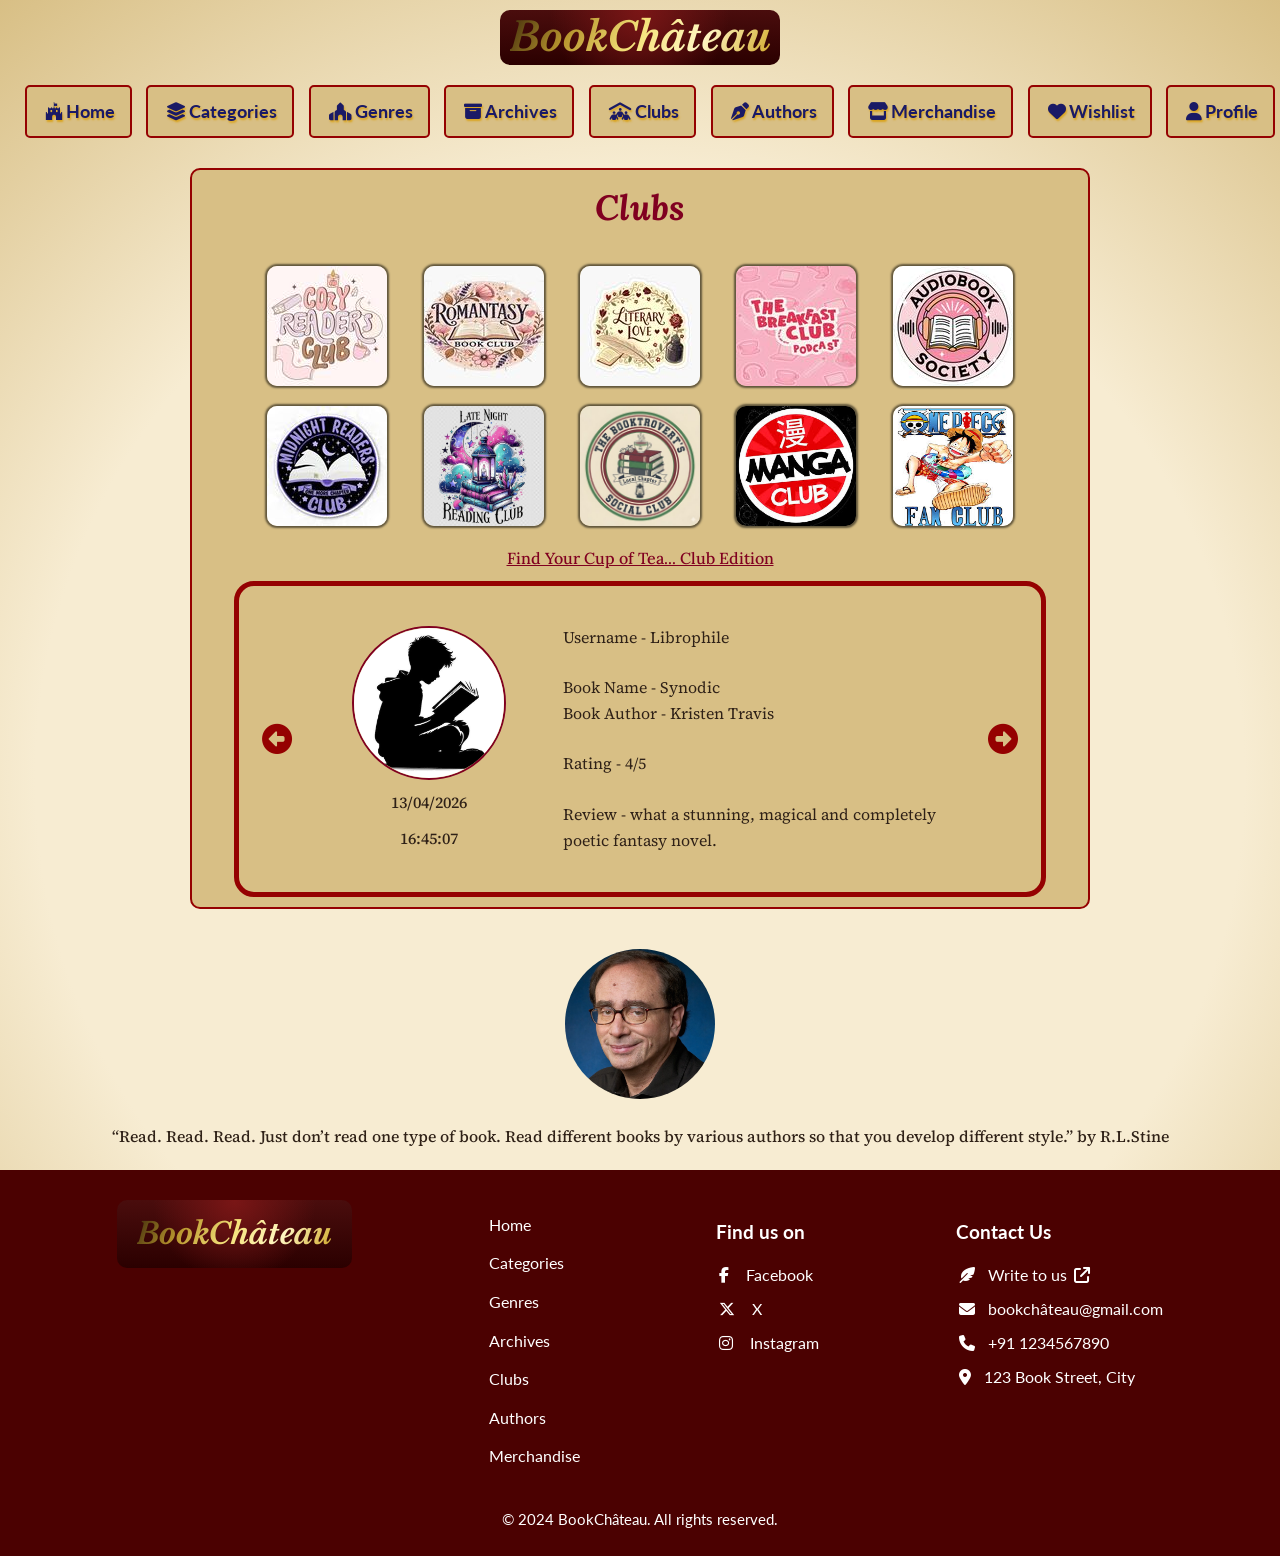
<file: clubs.html>
<html>
    <head>
        <title>BookChâteau: Clubs</title>
        <link rel="stylesheet" href="css/clubs.css">
        <link rel="stylesheet" href="css/navigations.css">
        <link href="https://fonts.googleapis.com/css2?family=Libre+Baskerville:ital,wght@0,400;0,700;1,400;1,700&display=swap" rel="stylesheet">
        <link href="https://fonts.googleapis.com/css2?family=Lora:ital,wght@0,400;0,500;0,600;0,700;1,400;1,500;1,600&family=Lato:wght@300;400;500;700&family=Source+Serif+4:ital,wght@0,400;0,600;0,700;1,400;1,600&display=swap" rel="stylesheet">
        <link rel="stylesheet" href="https://cdnjs.cloudflare.com/ajax/libs/font-awesome/6.5.1/css/all.min.css">
    </head>

    <body>
        
        <div id="site-name">
        <div id="gold-text"><a href="index.html">BookChâteau</a></div>
        </div>
    
    <nav>
           <ul>
                
                <li><a href="index.html"><i class="fa-brands fa-fort-awesome"></i>Home</a></li>
                
                <li class="drop"><a href="categories.html"><i class="fa-solid fa-layer-group"></i>Categories</a>
                    <ul class="drops-sub" id="cat">
                        <li><a href="">Books</a></li>
                        <li><a href="">Comics</a></li>
                        <li><a href="">Audio</a></li>
                        <li><a href="">Web Comics</a></li>
                        <li><a href="">Web Novels</a></li>
                        <li><a href="">Podcasts</a></li>
                    </ul>
                    </li>
                   
                  
                <li class="drop"><a href="genres1.html"><i class="fa-solid fa-place-of-worship"></i>Genres</a>
                    <ul class="drops-sub" id="gen">
                        <li><a href="">Biographies/<br>Autobiographies</a></li>
                        <li><a href="">Self-Help</a></li>
                        <li><a href="">Fantasy</a></li>
                        <li><a href="">Thriller</a></li>
                        <li><a href="">Romance</a></li>
                        <li><a href="">Science</a></li>
                        <li><a href="">Young Adult</a></li>
                        <li><a href="">Psychology</a></li>
                        <li><a href="">History</a></li>
                        <li><a href="">Horror</a></li>
                    </ul>
                </li>
                
                <li><a href="archives.html"><i class="fa-solid fa-box-archive"></i>Archives</a></li>    
                <li><a href="clubs.html"><i class="fa-solid fa-people-roof"></i>Clubs</a></li>
                <li><a href="authors.html"><i class="fa-solid fa-pen-nib"></i>Authors</a></li>
                <li><a href="merchandise.html"><i class="fa-solid fa-store"></i>Merchandise</a></li>
                <li><a href="wishlist.html"><i class="fa-solid fa-heart"></i>Wishlist</a></li>
                <li class="drop"><a href="profile.html"><i class="fa-solid fa-user"></i>Profile</a>
                    <ul class="drops-sub" id="prof">
                        <li><a href="profile.html"><i class="fa-solid fa-circle-user"></i>My Profile</a></li>
                        <li><a href=""><i class="fa-solid fa-book-open-reader"></i>My Library</a></li>
                        <li><a href=""><i class="fa-solid fa-gear"></i>Options</a></li>
                        <li><a href=""><i class="fa-solid fa-right-from-bracket"></i>Log Out</a></li>
                    </ul>
                </li>
            </ul>

            
        <i class="fa-solid fa-bars"></i>

    </nav>

    <div class="container">

        <h2>Clubs</h2>
        <div class="clubs">
            <img src="img3/club1.jpg" alt="club">
            <img src="img3/club2.jpg" alt="club">
            <img src="img3/club3.jpg" alt="club">
            <img src="img3/club4.jpg" alt="club">
            <img src="img3/club5.jpg" alt="club">
            <img src="img3/club6.jpg" alt="club">
            <img src="img3/club7.jpg" alt="club" height="120px" width="120px">
            <img src="img3/club8.jpg" alt="club" height="120px" width="120px">
            <img src="img3/club9.jpeg" alt="club" height="120px" width="120px">
            <img src="img3/club10.jpeg" alt="club" height="120px" width="120px">
        </div>

        <a href="#">Find Your Cup of Tea... Club Edition</a>

        <div class="readers">
            <i class="fa-solid fa-circle-left" style="color: #950101;"></i>
            <div class="fr">
                <img src="img3/read.jpg" alt="profile picture">
                <p>13/04/2026</p>
                <p>16:45:07</p>
            </div>

            <div class="review">
                <p>Username  -   Librophile</p>
                <p>Book Name - Synodic <br> Book Author - Kristen Travis</p>
                <p>Rating - 4/5</p>
                <P>Review - what a stunning, magical and completely poetic fantasy novel. </P>
            </div>
            <i class="fa-solid fa-circle-right" style="color: #950101;"></i>
        </div>

    </div>

    <div class="quotes">
        <img src="img/rl-stine.jpg" alt="R.L. Stine"><br>
        <span>“Read. Read. Read. Just don’t read one type of book. Read different books by various authors so that you develop different style.” by R.L.Stine</span>    
    </div>

    <footer>
        <div class="footer-content">
            
            <div class="site-footer">
                <p class="footer-logo"><a href="index.html">BookChâteau</a></p>
            </div>

            <div>
                <ul>
                <li><a href="index.html">Home</a></li>
                <li><a href="categories.html">Categories</a></li>
                <li><a href="genres1.html">Genres</a></li>
                <li><a href="archives.html">Archives</a></li>
                <li><a href="clubs.html">Clubs</a></li>
                <li><a href="authors.html">Authors</a></li>
                <li><a href="merchandise.html">Merchandise</a></li>
            </ul>
        </div>

        <div class="sm">
            <h3>Find us on</h3>
            <p><i class="fa-brands fa-facebook-f" style="color: #ffffff;"></i> Facebook</p>
            <p><i class="fa-brands fa-x-twitter"></i> X</p>
            <p><i class="fa-brands fa-instagram" style="color: #ffffff;"></i> Instagram</p>
        </div>

        <div class="contact">
            <h3>Contact Us</h3>
            <p><a href="contact.html"><i class="fa-solid fa-feather-pointed"></i>Write to us <i class="fa-solid fa-arrow-up-right-from-square" style="color: #ffffff;"></i></a></p>
            <p><a href=""><i class="fa-solid fa-envelope"></i>bookchâteau@gmail.com</a></p>
            <p><a href=""><i class="fa-solid fa-phone"></i>+91 1234567890</a></p>
            <p><a href=""><i class="fa-solid fa-location-dot"></i>123 Book Street, City</a></p>
        </div>

        </div>

        <div>
            <p class="copyright">© 2024 BookChâteau. All rights reserved.</p>
        </div>

    </footer>


    </body>

</html>
</file>
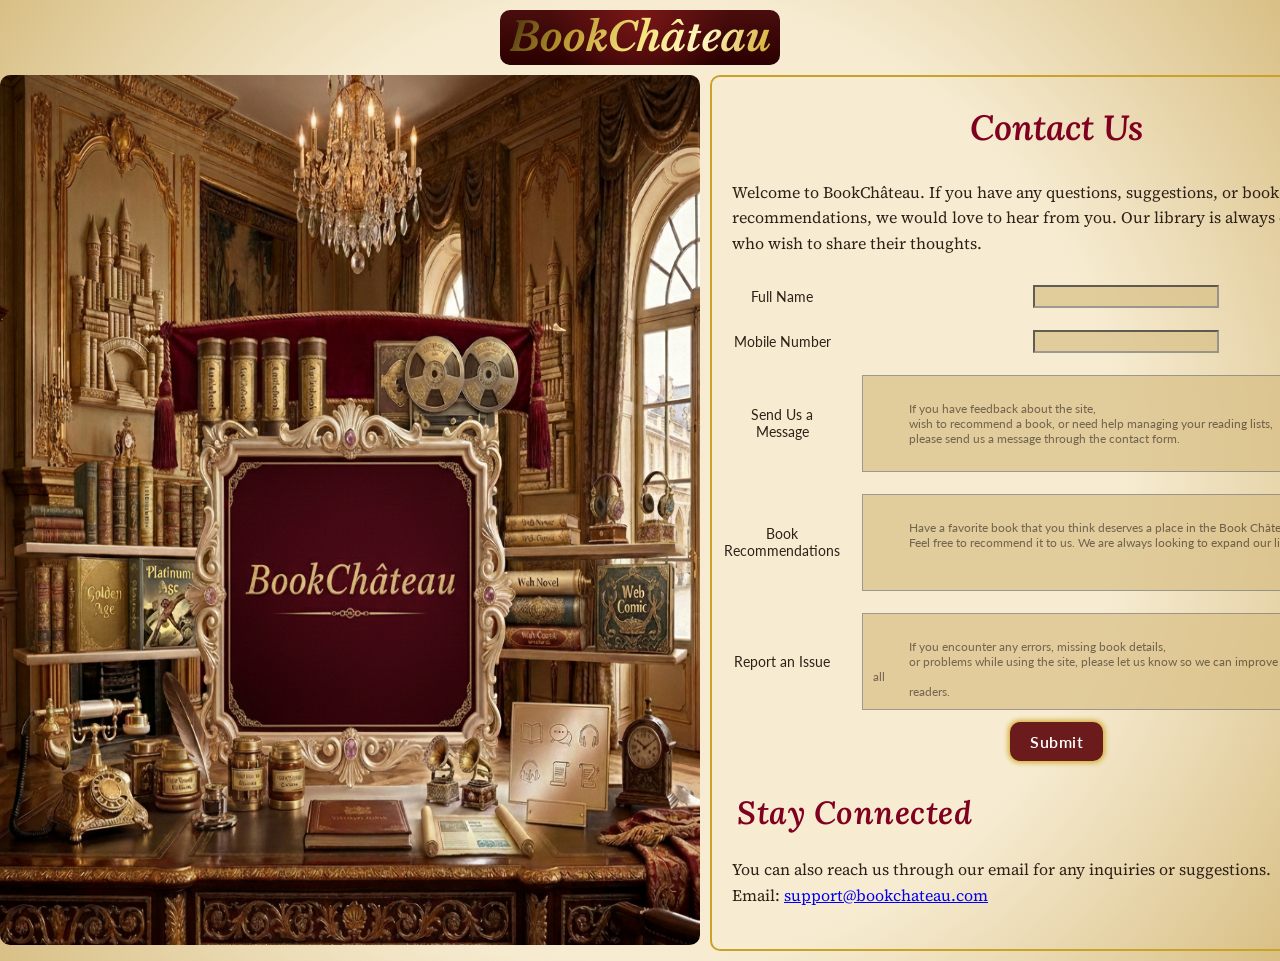
<file: contact.html>
<html>
    <head>
        <title>BookChâteau: Contact Us</title>
        <meta charset="UTF-8">
        <meta name="viewport" content="width=device-width, initial-scale=1.0">
        <link rel="stylesheet" href="css/contact.css">
        <link href="https://fonts.googleapis.com/css2?family=Libre+Baskerville:ital,wght@0,400;0,700;1,400;1,700&display=swap" rel="stylesheet">
        <link href="https://fonts.googleapis.com/css2?family=Lora:ital,wght@0,400;0,500;0,600;0,700;1,400;1,500;1,600&family=Lato:wght@300;400;500;700&family=Source+Serif+4:ital,wght@0,400;0,600;0,700;1,400;1,600&display=swap" rel="stylesheet">      
    </head>

    <body>
        
        <div id="site-name">
        <div id="gold-text"><a href="index.html">BookChâteau</a></div>
        </div>

        <div class="container">
            <div id="contact-room"><img src="img/contact.png" width="700px" height="870px" style="border-radius: 10px;"></div>
            <div id="phone"><img src="img/phone.png" alt="telephone"></div>
        

        <div class="details">
            <h1>Contact Us</h1>
            <p>
                Welcome to BookChâteau.
            If you have any questions, suggestions, or book recommendations, 
            we would love to hear from you. Our library is always open to readers who wish to share their thoughts.
            </p>

            <table>

                <tr>
                    <td><label>Full Name</label></td>
                    <td><input type="text"></td>
                </tr>

                <tr>
                    <td><label>Mobile Number</label></td>
                    <td><input type="tel"></td>
                </tr>

            <tr>
            <td><label>Send Us a Message</label></td>
            <td><textarea cols="70" rows="5">

            If you have feedback about the site, 
            wish to recommend a book, or need help managing your reading lists, 
            please send us a message through the contact form.
            </textarea></td>
            </tr>

            <tr>
            <td><label>Book Recommendations</label></td>
            <td><textarea cols="70" rows="5">

            Have a favorite book that you think deserves a place in the Book Château collection?
            Feel free to recommend it to us. We are always looking to expand our library.
            </textarea></td>
            </tr>

            <tr>
            <td><label>Report an Issue</label></td>
            <td><textarea cols="70" rows="5">

            If you encounter any errors, missing book details, 
            or problems while using the site, please let us know so we can improve the experience for all 
            readers.
            </textarea></td>
            </tr>

            </table>

            <center><button>Submit</button></center>

            <div id="contact">
            
            
            <h2>Stay Connected</h2>
            <p> 
                You can also reach us through our email for any inquiries or suggestions.<br>
                Email: <a href="mailto:support@bookchateau.com">support@bookchateau.com</a>
            </p>

            </div>

        </div>

        </div>
    </body>

</html>
</file>
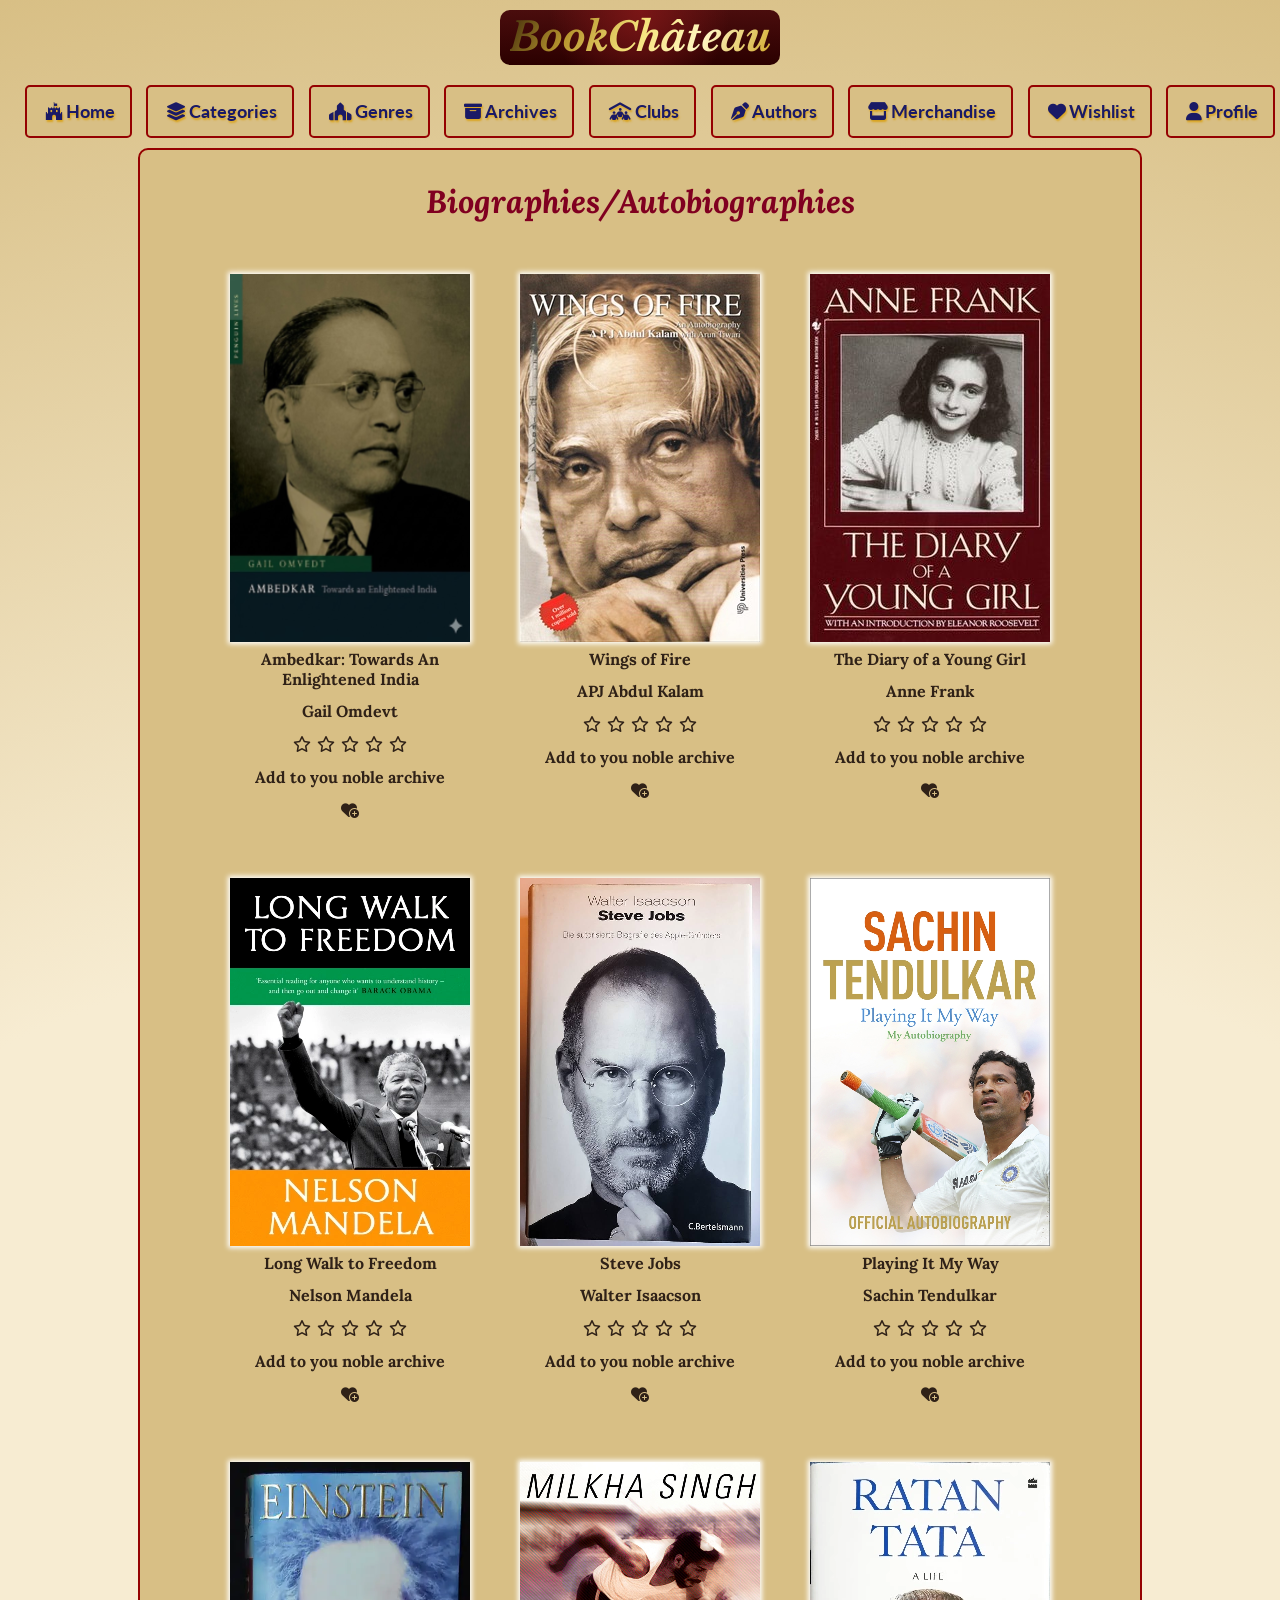
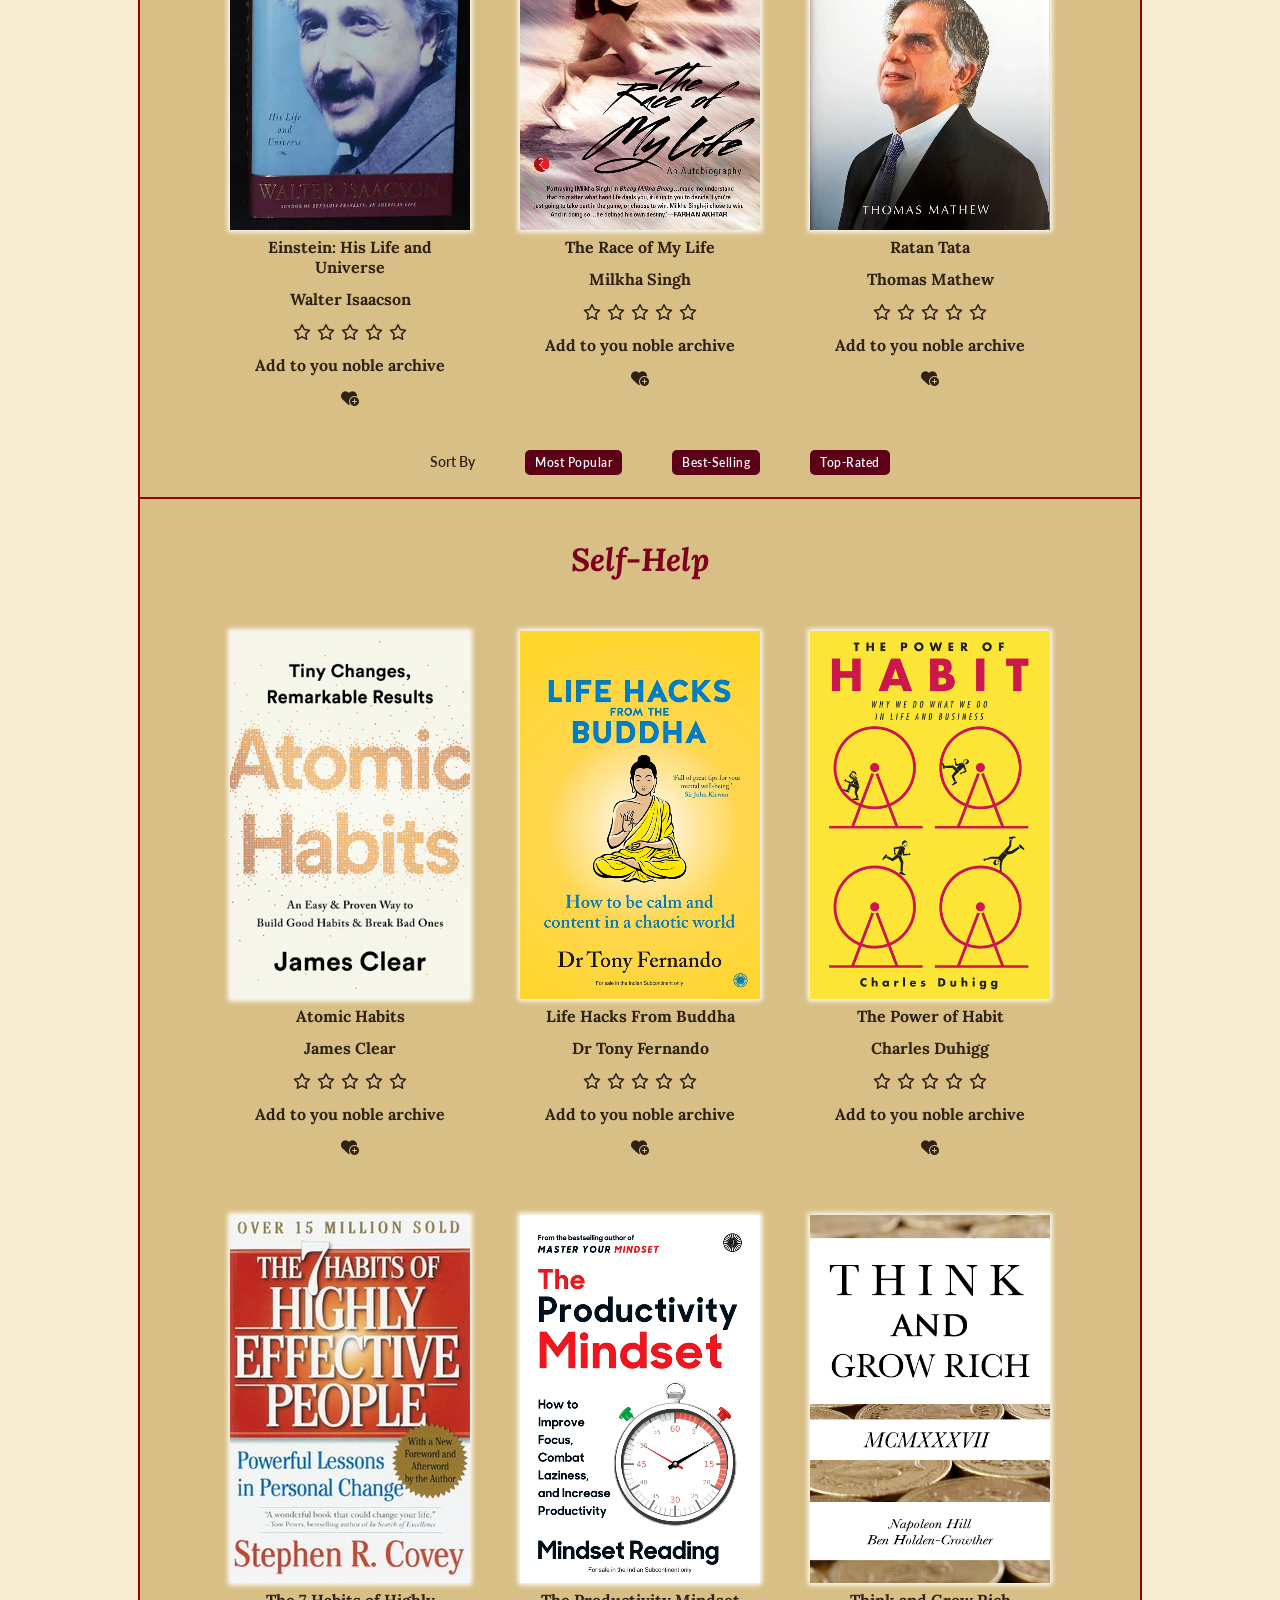
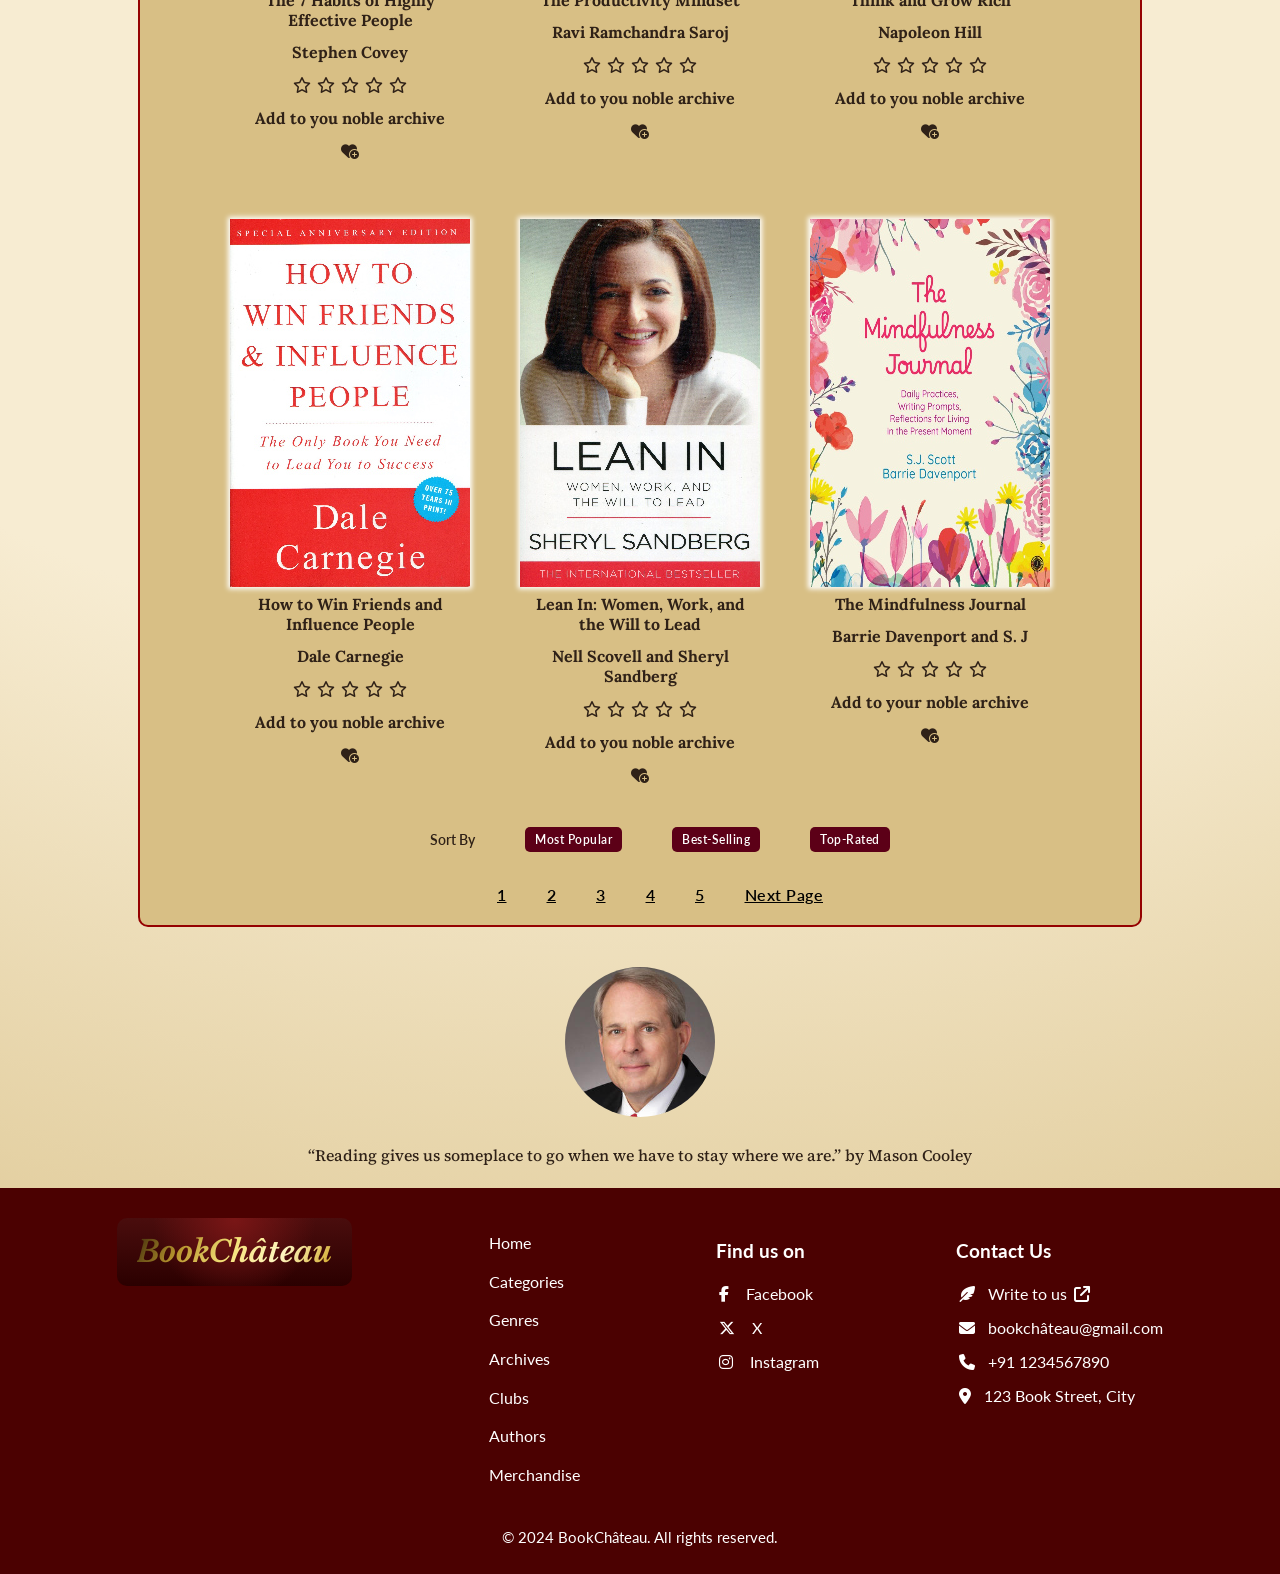
<file: genres1.html>
<html>
    <head>
        <meta charset="UTF-8">
        <meta name="viewport" content="width=device-width, initial-scale=1.0">
        <title>BookChâteau: Genres</title>
        <link rel="stylesheet" href="css/genres.css">
        <link rel="stylesheet" href="css/navigations.css">
        <script src="js/genres.js" defer></script>
        <link rel="stylesheet" href="https://cdnjs.cloudflare.com/ajax/libs/font-awesome/6.5.1/css/all.min.css">
        <link href="https://fonts.googleapis.com/css2?family=Libre+Baskerville:ital,wght@0,400;0,700;1,400;1,700&display=swap" rel="stylesheet">
        <link href="https://fonts.googleapis.com/css2?family=Lora:ital,wght@0,400;0,500;0,600;0,700;1,400;1,500;1,600&family=Lato:wght@300;400;500;700&family=Source+Serif+4:ital,wght@0,400;0,600;0,700;1,400;1,600&display=swap" rel="stylesheet">
    </head>

    <body>

        <div id="logo">
            <div id="site-name">
            <div id="gold-text"><a href="index.html">BookChâteau</a></div>
        </div>
        </div>
    
    <nav>
           <ul>
                
                <li><a href="index.html"><i class="fa-brands fa-fort-awesome"></i>Home</a></li>
                
                <li class="drop"><a href="categories.html"><i class="fa-solid fa-layer-group"></i>Categories</a>
                    <ul class="drops-sub" id="cat">
                        <li><a href="">Books</a></li>
                        <li><a href="">Comics</a></li>
                        <li><a href="">Audio</a></li>
                        <li><a href="">Web Comics</a></li>
                        <li><a href="">Web Novels</a></li>
                        <li><a href="">Podcasts</a></li>
                    </ul>
                    </li>
                   
                  
                <li class="drop"><a href="genres1.html"><i class="fa-solid fa-place-of-worship"></i>Genres</a>
                    <ul class="drops-sub" id="gen">
                        <li><a href="">Biographies/<br>Autobiographies</a></li>
                        <li><a href="">Self-Help</a></li>
                        <li><a href="">Fantasy</a></li>
                        <li><a href="">Thriller</a></li>
                        <li><a href="">Romance</a></li>
                        <li><a href="">Science</a></li>
                        <li><a href="">Young Adult</a></li>
                        <li><a href="">Psychology</a></li>
                        <li><a href="">History</a></li>
                        <li><a href="">Horror</a></li>
                    </ul>
                </li>
                
                <li><a href="archives.html"><i class="fa-solid fa-box-archive"></i>Archives</a></li>    
                <li><a href="clubs.html"><i class="fa-solid fa-people-roof"></i>Clubs</a></li>
                <li><a href="authors.html"><i class="fa-solid fa-pen-nib"></i>Authors</a></li>
                <li><a href="merchandise.html"><i class="fa-solid fa-store"></i>Merchandise</a></li>
                <li><a href="wishlist.html"><i class="fa-solid fa-heart"></i>Wishlist</a></li>
                <li class="drop"><a href="profile.html"><i class="fa-solid fa-user"></i>Profile</a>
                    <ul class="drops-sub" id="prof">
                        <li><a href="profile.html"><i class="fa-solid fa-circle-user"></i>My Profile</a></li>
                        <li><a href=""><i class="fa-solid fa-book-open-reader"></i>My Library</a></li>
                        <li><a href=""><i class="fa-solid fa-gear"></i>Options</a></li>
                        <li><a href=""><i class="fa-solid fa-right-from-bracket"></i>Log Out</a></li>
                    </ul>
                </li>
            </ul>

            
        <i class="fa-solid fa-bars"></i>
    

    </nav>

    <div class="container">

        <h2>Biographies/Autobiographies</h2>
        <div class="genres">

            <div><img src="img1/bg8 Ambedkar Gail Omvedt.png"><br>
            <table>
                <tr><th>Ambedkar: Towards An Enlightened India</th></tr>
                <tr><th>Gail Omdevt</th></tr>
                <tr><th><a><i class="fa-regular fa-star"></i><i class="fa-regular fa-star"></i><i class="fa-regular fa-star"></i><i class="fa-regular fa-star"></i><i class="fa-regular fa-star"></i></a></th></tr>
                <tr><th>Add to you noble archive</th></tr>
                <tr><th><a><i class="fa-solid fa-heart-circle-plus"></i></a></th></tr>
            </table></div>

            <div><img src="img1/bg2 Wings of fire APJ.jpg"><br>
            <table>
                <tr><th>Wings of Fire</th></tr>
                <tr><th>APJ Abdul Kalam</th></tr>
                <tr><th><a><i class="fa-regular fa-star"></i><i class="fa-regular fa-star"></i><i class="fa-regular fa-star"></i><i class="fa-regular fa-star"></i><i class="fa-regular fa-star"></i></a></th></tr>
                <tr><th>Add to you noble archive</th></tr>
                <tr><th><a><i class="fa-solid fa-heart-circle-plus"></i></a></th></tr>
            </table></div>

            <div><img src="img1/bg9 anne frank.jpg"><br>
            <table>
                <tr><th>The Diary of a Young Girl</th></tr>
                <tr><th>Anne Frank</th></tr>
                <tr><th><a><i class="fa-regular fa-star"></i><i class="fa-regular fa-star"></i><i class="fa-regular fa-star"></i><i class="fa-regular fa-star"></i><i class="fa-regular fa-star"></i></a></th></tr>
                <tr><th>Add to you noble archive</th></tr>
                <tr><th><a><i class="fa-solid fa-heart-circle-plus"></i></a></th></tr>
            </table></div>

            <div><img src="img1/bg4 nelson mandela.png"><br>
            <table>
                <tr><th>Long Walk to Freedom</th></tr>
                <tr><th>Nelson Mandela</th></tr>
                <tr><th><a><i class="fa-regular fa-star"></i><i class="fa-regular fa-star"></i><i class="fa-regular fa-star"></i><i class="fa-regular fa-star"></i><i class="fa-regular fa-star"></i></a></th></tr>
                <tr><th>Add to you noble archive</th></tr>
                <tr><th><a><i class="fa-solid fa-heart-circle-plus"></i></a></th></tr>
            </table></div>

            <div><img src="img1/bg1 steve jobs.png"><br>
            <table>
                <tr><th>Steve Jobs</th></tr>
                <tr><th>Walter Isaacson</th></tr>
                <tr><th><a><i class="fa-regular fa-star"></i><i class="fa-regular fa-star"></i><i class="fa-regular fa-star"></i><i class="fa-regular fa-star"></i><i class="fa-regular fa-star"></i></a></th></tr>
                <tr><th>Add to you noble archive</th></tr>
                <tr><th><a><i class="fa-solid fa-heart-circle-plus"></i></a></th></tr>
            </table></div>

            <div><img src="img1/bg6 sachin tendulkar.png"><br>
            <table>
                <tr><th>Playing It My Way</th></tr>
                <tr><th>Sachin Tendulkar</th></tr>
                <tr><th><a><i class="fa-regular fa-star"></i><i class="fa-regular fa-star"></i><i class="fa-regular fa-star"></i><i class="fa-regular fa-star"></i><i class="fa-regular fa-star"></i></a></th></tr>
                <tr><th>Add to you noble archive</th></tr>
                <tr><th><a><i class="fa-solid fa-heart-circle-plus"></i></a></th></tr>
            </table></div>

            <div><img src="img1/bg3 einstein.png"><br>
            <table>
                <tr><th>Einstein: His Life and Universe</th></tr>
                <tr><th>Walter Isaacson</th></tr>
                <tr><th><a><i class="fa-regular fa-star"></i><i class="fa-regular fa-star"></i><i class="fa-regular fa-star"></i><i class="fa-regular fa-star"></i><i class="fa-regular fa-star"></i></a></th></tr>
                <tr><th>Add to you noble archive</th></tr>
                <tr><th><a><i class="fa-solid fa-heart-circle-plus"></i></a></th></tr>
            </table></div>

            <div><img src="img1/bg5 milkha singh.png"><br>
            <table>
                <tr><th>The Race of My Life</th></tr>
                <tr><th>Milkha Singh</th></tr>
                <tr><th><a><i class="fa-regular fa-star"></i><i class="fa-regular fa-star"></i><i class="fa-regular fa-star"></i><i class="fa-regular fa-star"></i><i class="fa-regular fa-star"></i></a></th></tr>
                <tr><th>Add to you noble archive</th></tr>
                <tr><th><a><i class="fa-solid fa-heart-circle-plus"></i></a></th></tr>
            </table></div>

            <div><img src="img1/bg7 ratan tata.png"><br>
            <table>
                <tr><th>Ratan Tata</th></tr>
                <tr><th>Thomas Mathew</th></tr>
                <tr><th><a><i class="fa-regular fa-star"></i><i class="fa-regular fa-star"></i><i class="fa-regular fa-star"></i><i class="fa-regular fa-star"></i><i class="fa-regular fa-star"></i></a></th></tr>
                <tr><th>Add to you noble archive</th></tr>
                <tr><th><a><i class="fa-solid fa-heart-circle-plus"></i></a></th></tr>
            </table></div>
                    
        </div>

        <div id="sort-bar">
                <ul>
                    <li>Sort By</li>
                    <li><button>Most Popular</button></li>
                    <li><button>Best-Selling</button></li>
                    <li><button>Top-Rated</button></li>
                </ul>
        </div>

        <hr width="1000px" color="#950101">

        <h2>Self-Help</h2>
        <div class="genres">

            <div><img src="img1/sh1atomichabits.png"><br>
            <table>
                <tr><th>Atomic Habits</th></tr>
                <tr><th>James Clear</th></tr>
                <tr><th><a><i class="fa-regular fa-star"></i><i class="fa-regular fa-star"></i><i class="fa-regular fa-star"></i><i class="fa-regular fa-star"></i><i class="fa-regular fa-star"></i></a></th></tr>
                <tr><th>Add to you noble archive</th></tr>
                <tr><th><a><i class="fa-solid fa-heart-circle-plus"></i></a></th></tr>
            </table></div>

            <div><img src="img1/sh2lifehacks.png"><br>
            <table>
                <tr><th>Life Hacks From Buddha</th></tr>
                <tr><th>Dr Tony Fernando</th></tr>
                <tr><th><a><i class="fa-regular fa-star"></i><i class="fa-regular fa-star"></i><i class="fa-regular fa-star"></i><i class="fa-regular fa-star"></i><i class="fa-regular fa-star"></i></a></th></tr>
                <tr><th>Add to you noble archive</th></tr>
                <tr><th><a><i class="fa-solid fa-heart-circle-plus"></i></a></th></tr>
            </table></div>

            <div><img src="img1/sh3thepowerofhabit.png"><br>
            <table>
                <tr><th>The Power of Habit</th></tr>
                <tr><th>Charles Duhigg</th></tr>
                <tr><th><a><i class="fa-regular fa-star"></i><i class="fa-regular fa-star"></i><i class="fa-regular fa-star"></i><i class="fa-regular fa-star"></i><i class="fa-regular fa-star"></i></a></th></tr>
                <tr><th>Add to you noble archive</th></tr>
                <tr><th><a><i class="fa-solid fa-heart-circle-plus"></i></a></th></tr>
            </table></div>

            <div><img src="img1/sh4the7habits.png"><br>
            <table>
                <tr><th>The 7 Habits of Highly Effective People</th></tr>
                <tr><th>Stephen Covey</th></tr>
                <tr><th><a><i class="fa-regular fa-star"></i><i class="fa-regular fa-star"></i><i class="fa-regular fa-star"></i><i class="fa-regular fa-star"></i><i class="fa-regular fa-star"></i></a></th></tr>
                <tr><th>Add to you noble archive</th></tr>
                <tr><th><a><i class="fa-solid fa-heart-circle-plus"></i></a></th></tr>
            </table></div>

            <div><img src="img1/sh5theproductivitymindet.png"><br>
            <table>
                <tr><th>The Productivity Mindset</th></tr>
                <tr><th>Ravi Ramchandra Saroj</th></tr>
                <tr><th><a><i class="fa-regular fa-star"></i><i class="fa-regular fa-star"></i><i class="fa-regular fa-star"></i><i class="fa-regular fa-star"></i><i class="fa-regular fa-star"></i></a></th></tr>
                <tr><th>Add to you noble archive</th></tr>
                <tr><th><a><i class="fa-solid fa-heart-circle-plus"></i></a></th></tr>
            </table></div>

            <div><img src="img1/sh6thinkandgrowrich.png"><br>
            <table>
                <tr><th>Think and Grow Rich</th></tr>
                <tr><th>Napoleon Hill</th></tr>
                <tr><th><a><i class="fa-regular fa-star"></i><i class="fa-regular fa-star"></i><i class="fa-regular fa-star"></i><i class="fa-regular fa-star"></i><i class="fa-regular fa-star"></i></a></th></tr>
                <tr><th>Add to you noble archive</th></tr>
                <tr><th><a><i class="fa-solid fa-heart-circle-plus"></i></a></th></tr>
            </table></div>

            <div><img src="img1/sh7howtowin.png"><br>
            <table>
                <tr><th>How to Win Friends and Influence People</th></tr>
                <tr><th> Dale Carnegie</th></tr>
                <tr><th><a><i class="fa-regular fa-star"></i><i class="fa-regular fa-star"></i><i class="fa-regular fa-star"></i><i class="fa-regular fa-star"></i><i class="fa-regular fa-star"></i></a></th></tr>
                <tr><th>Add to you noble archive</th></tr>
                <tr><th><a><i class="fa-solid fa-heart-circle-plus"></i></a></th></tr>
            </table></div>

            <div><img src="img1/sh8leanin.png"><br>
            <table>
                <tr><th>Lean In: Women, Work, and the Will to Lead</th></tr>
                <tr><th>Nell Scovell and Sheryl Sandberg</th></tr>
                <tr><th><a><i class="fa-regular fa-star"></i><i class="fa-regular fa-star"></i><i class="fa-regular fa-star"></i><i class="fa-regular fa-star"></i><i class="fa-regular fa-star"></i></a></th></tr>
                <tr><th>Add to you noble archive</th></tr>
                <tr><th><a><i class="fa-solid fa-heart-circle-plus"></i></a></th></tr>
            </table></div>

            <div><img src="img1/sh9mindfulnessjournal.png"><br>
            <table>
                <tr><th>The Mindfulness Journal</th></tr>
                <tr><th>Barrie Davenport and S. J</th></tr>
                <tr><th><a><i class="fa-regular fa-star"></i><i class="fa-regular fa-star"></i><i class="fa-regular fa-star"></i><i class="fa-regular fa-star"></i><i class="fa-regular fa-star"></i></a></th></tr>
                <tr><th>Add to your noble archive</th></tr>
                <tr><th><a><i id="heart" onclick="rated()" class="fa-solid fa-heart-circle-plus"></i></a></th></tr>
            </table></div>
                    
        </div>

        <div id="sort-bar">
                <ul>
                    <li>Sort By</li>
                    <li><button>Most Popular</button></li>
                    <li><button>Best-Selling</button></li>
                    <li><button>Top-Rated</button></li>
                </ul>
            </div>

        <div id="pages">
            <ul>
                <li><a href="genres1.html">1</a></li>
                <li><a href="genres2.html">2</a></li>
                <li><a href="#">3</a></li>
                <li><a href="#">4</a></li>
                <li><a href="#">5</a></li>
                <li><a href="genres2.html">Next Page</a></li>
            </ul>
        </div>

    </div>

    <div class="quotes">
        <img src="img/mason_cooley.jpg"><br>
        <span>“Reading gives us someplace to go when we have to stay where we are.” by Mason Cooley</span>    
    </div>

     <footer>
        <div class="footer-content">
            
            <div class="site-footer">
                <p class="footer-logo"><a href="index.html">BookChâteau</a></p>
            </div>

            <div>
                <ul>
                <li><a href="index.html">Home</a></li>
                <li><a href="categories.html">Categories</a></li>
                <li><a href="genres1.html">Genres</a></li>
                <li><a href="archives.html">Archives</a></li>
                <li><a href="clubs.html">Clubs</a></li>
                <li><a href="authors.html">Authors</a></li>
                <li><a href="merchandise.html">Merchandise</a></li>
            </ul>
        </div>

        <div class="sm">
            <h3>Find us on</h3>
            <p><i class="fa-brands fa-facebook-f" style="color: #ffffff;"></i> Facebook</p>
            <p><i class="fa-brands fa-x-twitter"></i> X</p>
            <p><i class="fa-brands fa-instagram" style="color: #ffffff;"></i> Instagram</p>
        </div>

        <div class="contact">
            <h3>Contact Us</h3>
            <p><a href="contact.html"><i class="fa-solid fa-feather-pointed"></i>Write to us <i class="fa-solid fa-arrow-up-right-from-square" style="color: #ffffff;"></i></a></p>
            <p><a href=""><i class="fa-solid fa-envelope"></i>bookchâteau@gmail.com</a></p>
            <p><a href=""><i class="fa-solid fa-phone"></i>+91 1234567890</a></p>
            <p><a href=""><i class="fa-solid fa-location-dot"></i>123 Book Street, City</a></p>
        </div>

        </div>

        <div>
            <p class="copyright">© 2024 BookChâteau. All rights reserved.</p>
        </div>

    </footer>


    </body>
</html>
</file>
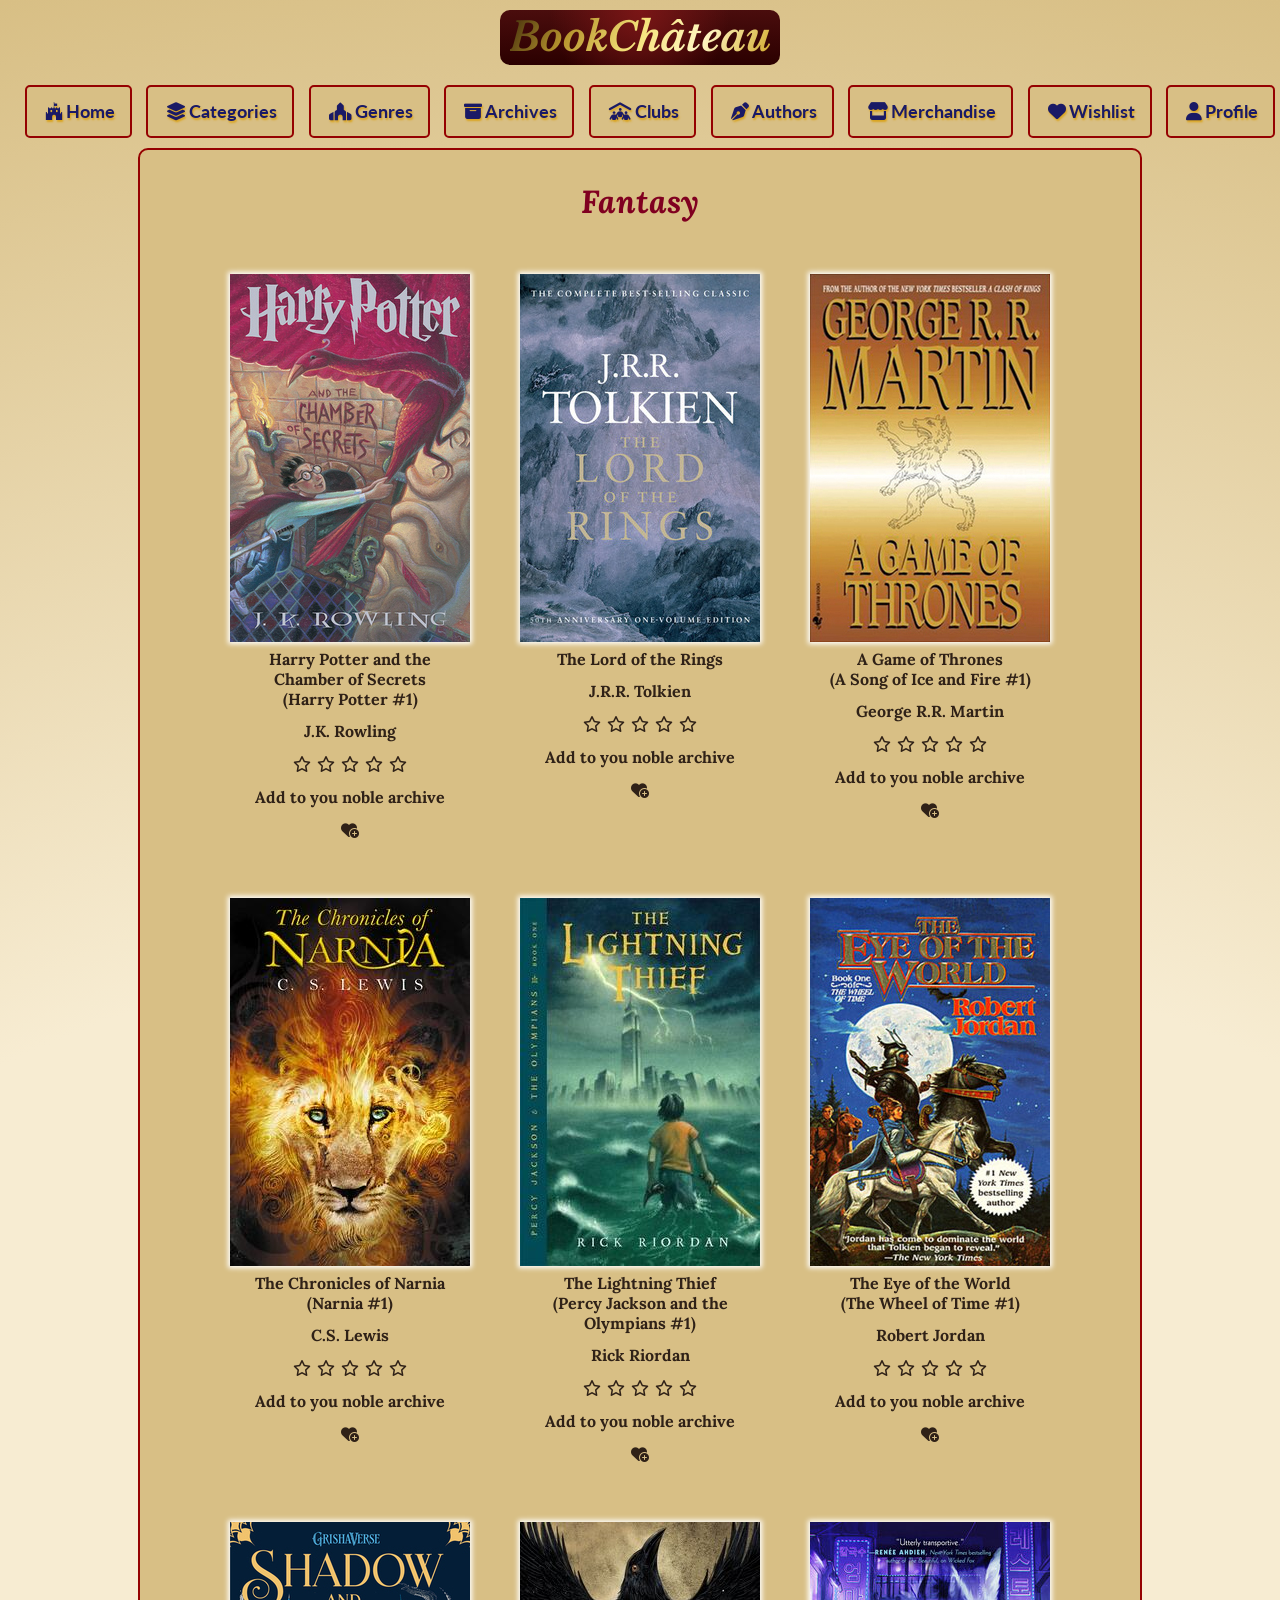
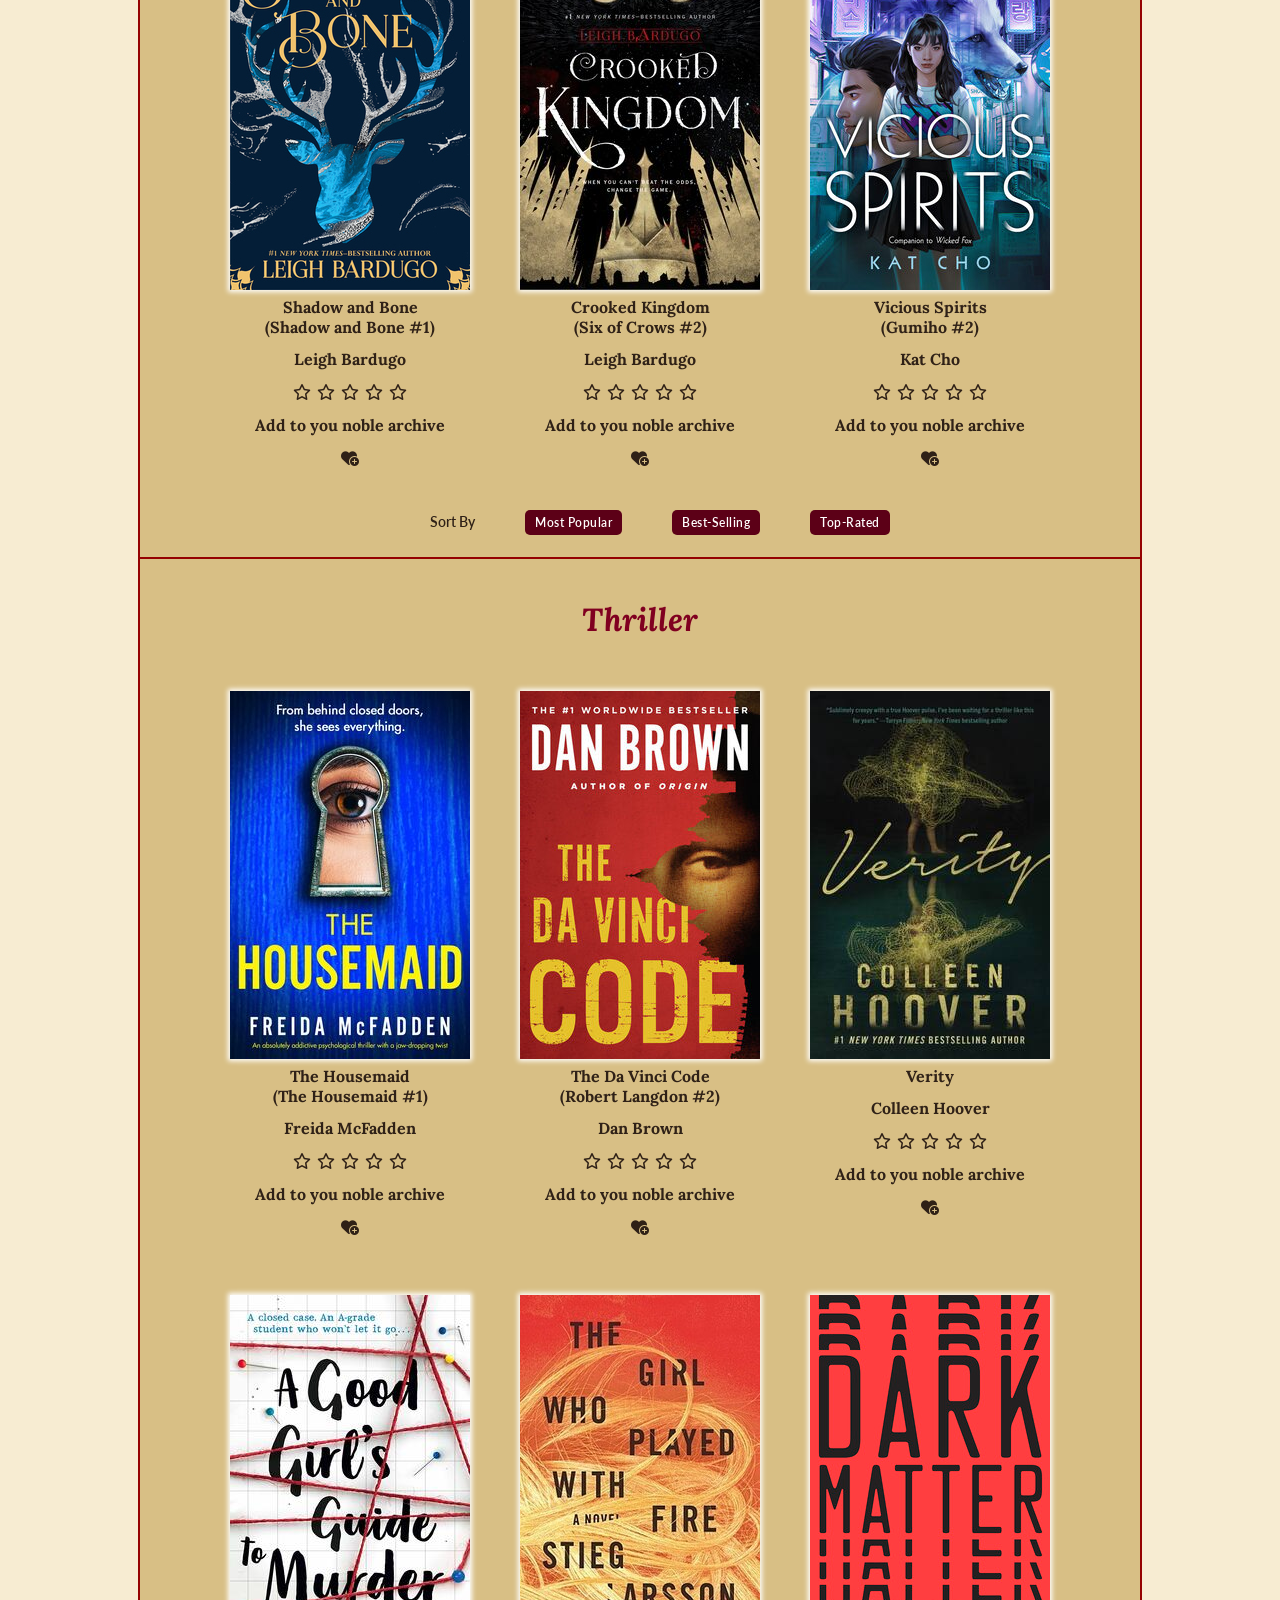
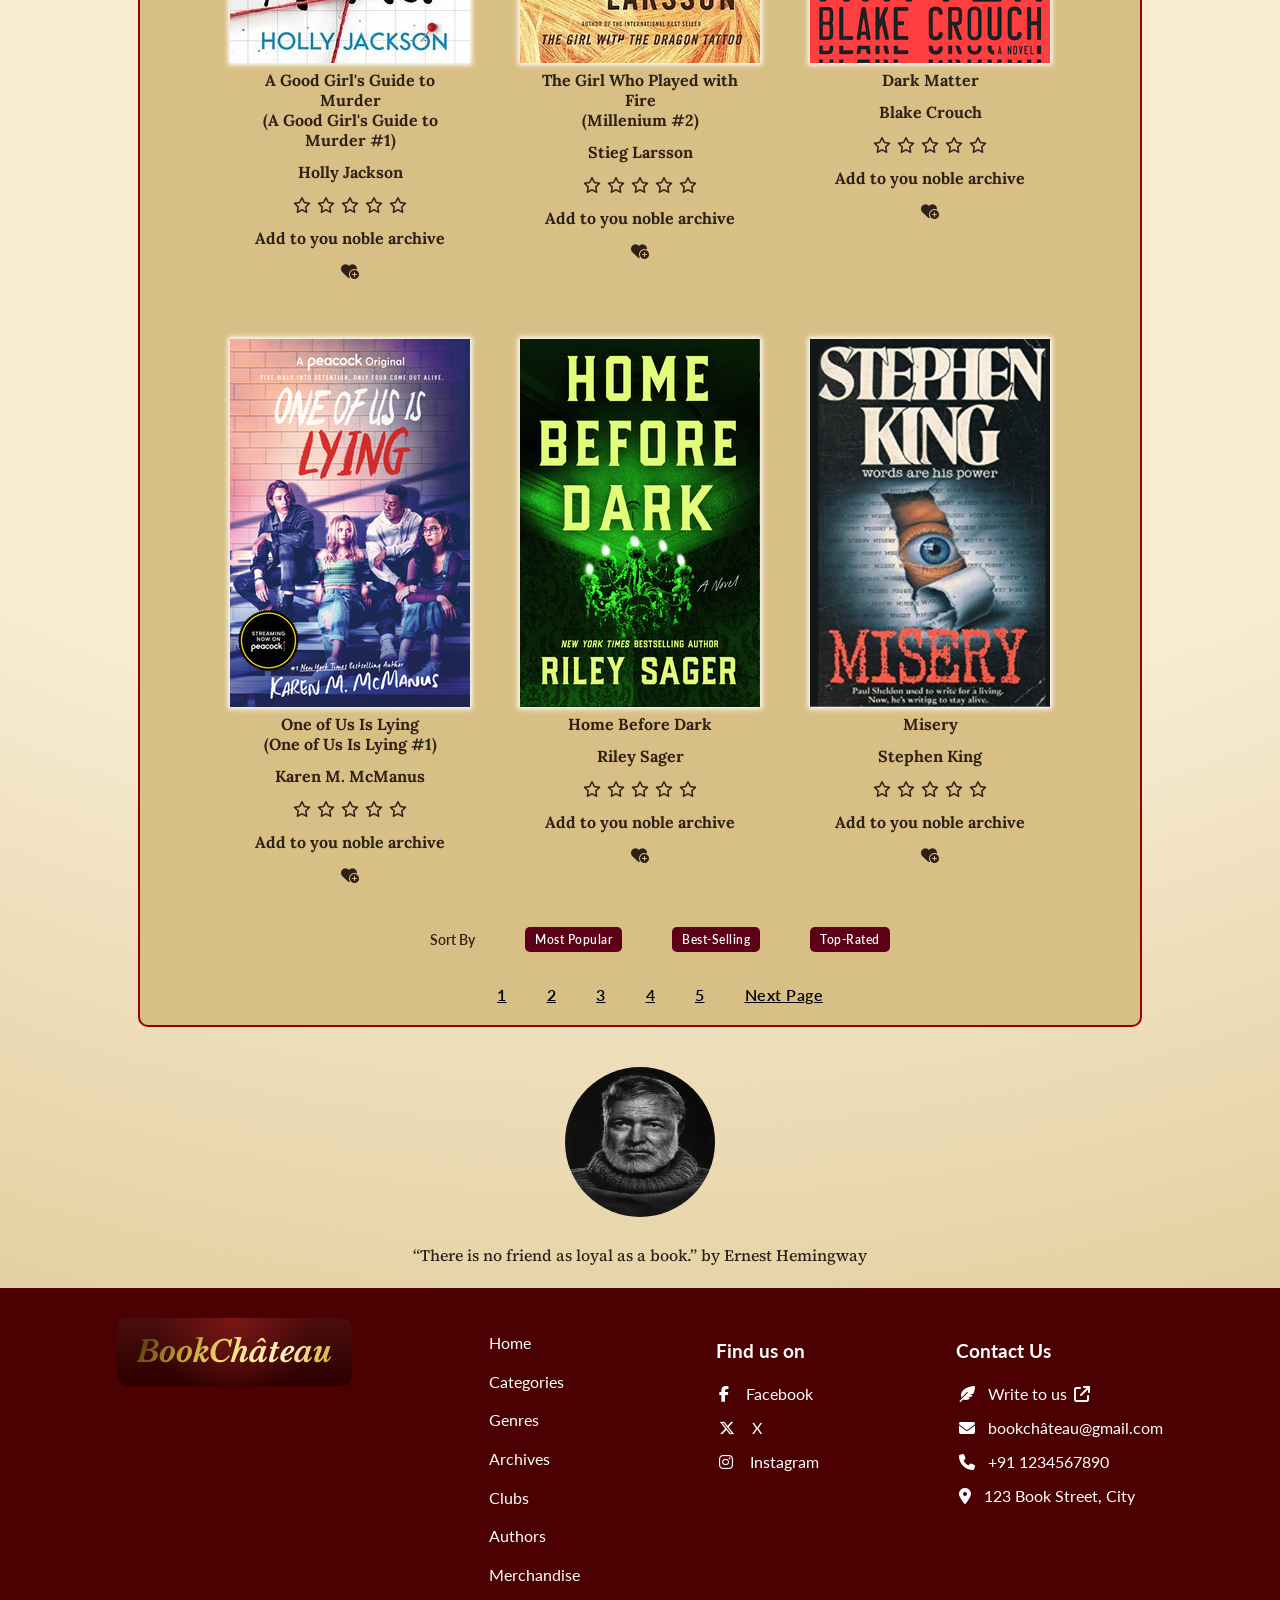
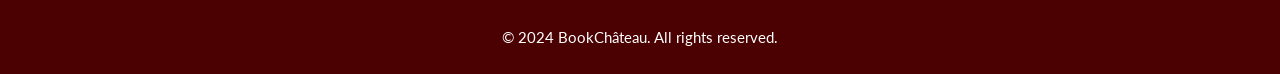
<file: genres2.html>
<html>
    <head>
        <title>BookChâteau: Genres</title>
        <meta charset="UTF-8">
        <meta name="viewport" content="width=device-width, initial-scale=1.0">
        <link rel="stylesheet" href="css/genres.css">
        <link rel="stylesheet" href="css/navigations.css">
        <script src="js/genres.js" defer></script>
        <link rel="stylesheet" href="https://cdnjs.cloudflare.com/ajax/libs/font-awesome/6.5.1/css/all.min.css">
        <link href="https://fonts.googleapis.com/css2?family=Libre+Baskerville:ital,wght@0,400;0,700;1,400;1,700&display=swap" rel="stylesheet">
        <link href="https://fonts.googleapis.com/css2?family=Lora:ital,wght@0,400;0,500;0,600;0,700;1,400;1,500;1,600&family=Lato:wght@300;400;500;700&family=Source+Serif+4:ital,wght@0,400;0,600;0,700;1,400;1,600&display=swap" rel="stylesheet">
    </head>

    <body>

         <div id="logo">
            <div id="site-name">
            <div id="gold-text"><a href="index.html">BookChâteau</a></div>
        </div>
        </div>
    
    <nav>
           <ul>
                
                <li><a href="index.html"><i class="fa-brands fa-fort-awesome"></i>Home</a></li>
                
                <li class="drop"><a href="categories.html"><i class="fa-solid fa-layer-group"></i>Categories</a>
                    <ul class="drops-sub" id="cat">
                        <li><a href="">Books</a></li>
                        <li><a href="">Comics</a></li>
                        <li><a href="">Audio</a></li>
                        <li><a href="">Web Comics</a></li>
                        <li><a href="">Web Novels</a></li>
                        <li><a href="">Podcasts</a></li>
                    </ul>
                    </li>
                   
                  
                <li class="drop"><a href="genres1.html"><i class="fa-solid fa-place-of-worship"></i>Genres</a>
                    <ul class="drops-sub" id="gen">
                        <li><a href="">Biographies/<br>Autobiographies</a></li>
                        <li><a href="">Self-Help</a></li>
                        <li><a href="">Fantasy</a></li>
                        <li><a href="">Thriller</a></li>
                        <li><a href="">Romance</a></li>
                        <li><a href="">Science</a></li>
                        <li><a href="">Young Adult</a></li>
                        <li><a href="">Psychology</a></li>
                        <li><a href="">History</a></li>
                        <li><a href="">Horror</a></li>
                    </ul>
                </li>
                
                <li><a href="archives.html"><i class="fa-solid fa-box-archive"></i>Archives</a></li>    
                <li><a href="clubs.html"><i class="fa-solid fa-people-roof"></i>Clubs</a></li>
                <li><a href="authors.html"><i class="fa-solid fa-pen-nib"></i>Authors</a></li>
                <li><a href="merchandise.html"><i class="fa-solid fa-store"></i>Merchandise</a></li>
                <li><a href="wishlist.html"><i class="fa-solid fa-heart"></i>Wishlist</a></li>
                <li class="drop"><a href="profile.html"><i class="fa-solid fa-user"></i>Profile</a>
                    <ul class="drops-sub" id="prof">
                        <li><a href="profile.html"><i class="fa-solid fa-circle-user"></i>My Profile</a></li>
                        <li><a href=""><i class="fa-solid fa-book-open-reader"></i>My Library</a></li>
                        <li><a href=""><i class="fa-solid fa-gear"></i>Options</a></li>
                        <li><a href=""><i class="fa-solid fa-right-from-bracket"></i>Log Out</a></li>
                    </ul>
                </li>
            </ul>

            
        <i class="fa-solid fa-bars"></i>
    

    </nav>

    <div class="container">

        <h2>Fantasy</h2>
        <div class="genres">

            <div><img src="img1/f1.jpg"><br>
            <table>
                <tr><th>Harry Potter and the Chamber of Secrets<br>(Harry Potter #1)</th></tr>
                <tr><th>J.K. Rowling</th></tr>
                <tr><th><a><i class="fa-regular fa-star"></i><i class="fa-regular fa-star"></i><i class="fa-regular fa-star"></i><i class="fa-regular fa-star"></i><i class="fa-regular fa-star"></i></a></th></tr>
                <tr><th>Add to you noble archive</th></tr>
                <tr><th><a><i class="fa-solid fa-heart-circle-plus"></i></a></th></tr>
            </table></div>

            <div><img src="img1/f2.jpg"><br>
            <table>
                <tr><th>The Lord of the Rings</th></tr>
                <tr><th>J.R.R. Tolkien</th></tr>
                <tr><th><a><i class="fa-regular fa-star"></i><i class="fa-regular fa-star"></i><i class="fa-regular fa-star"></i><i class="fa-regular fa-star"></i><i class="fa-regular fa-star"></i></a></th></tr>
                <tr><th>Add to you noble archive</th></tr>
                <tr><th><a><i class="fa-solid fa-heart-circle-plus"></i></a></th></tr>
            </table></div>

            <div><img src="img1/f3.jpg"><br>
            <table>
                <tr><th>A Game of Thrones<br>(A Song of Ice and Fire #1)</th></tr>
                <tr><th>George R.R. Martin</th></tr>
                <tr><th><a><i class="fa-regular fa-star"></i><i class="fa-regular fa-star"></i><i class="fa-regular fa-star"></i><i class="fa-regular fa-star"></i><i class="fa-regular fa-star"></i></a></th></tr>
                <tr><th>Add to you noble archive</th></tr>
                <tr><th><a><i class="fa-solid fa-heart-circle-plus"></i></a></th></tr>
            </table></div>

            <div><img src="img1/f4.jpg"><br>
            <table>
                <tr><th>The Chronicles of Narnia<br>(Narnia #1)</th></tr>
                <tr><th>C.S. Lewis</th></tr>
                <tr><th><a><i class="fa-regular fa-star"></i><i class="fa-regular fa-star"></i><i class="fa-regular fa-star"></i><i class="fa-regular fa-star"></i><i class="fa-regular fa-star"></i></a></th></tr>
                <tr><th>Add to you noble archive</th></tr>
                <tr><th><a><i class="fa-solid fa-heart-circle-plus"></i></a></th></tr>
            </table></div>

            <div><img src="img1/f5.jpg"><br>
            <table>
                <tr><th>The Lightning Thief<br>(Percy Jackson and the Olympians #1)</th></tr>
                <tr><th>Rick Riordan</th></tr>
                <tr><th><a><i class="fa-regular fa-star"></i><i class="fa-regular fa-star"></i><i class="fa-regular fa-star"></i><i class="fa-regular fa-star"></i><i class="fa-regular fa-star"></i></a></th></tr>
                <tr><th>Add to you noble archive</th></tr>
                <tr><th><a><i class="fa-solid fa-heart-circle-plus"></i></a></th></tr>
            </table></div>

            <div><img src="img1/f6.jpg"><br>
            <table>
                <tr><th>The Eye of the World<br>(The Wheel of Time #1)</th></tr>
                <tr><th>Robert Jordan</th></tr>
                <tr><th><a><i class="fa-regular fa-star"></i><i class="fa-regular fa-star"></i><i class="fa-regular fa-star"></i><i class="fa-regular fa-star"></i><i class="fa-regular fa-star"></i></a></th></tr>
                <tr><th>Add to you noble archive</th></tr>
                <tr><th><a><i class="fa-solid fa-heart-circle-plus"></i></a></th></tr>
            </table></div>

            <div><img src="img1/f7.jpg"><br>
            <table>
                <tr><th>Shadow and Bone<br>(Shadow and Bone #1)</th></tr>
                <tr><th>Leigh Bardugo</th></tr>
                <tr><th><a><i class="fa-regular fa-star"></i><i class="fa-regular fa-star"></i><i class="fa-regular fa-star"></i><i class="fa-regular fa-star"></i><i class="fa-regular fa-star"></i></a></th></tr>
                <tr><th>Add to you noble archive</th></tr>
                <tr><th><a><i class="fa-solid fa-heart-circle-plus"></i></a></th></tr>
            </table></div>

            <div><img src="img1/f8.jpg"><br>
            <table>
                <tr><th>Crooked Kingdom<br>(Six of Crows #2)</th></tr>
                <tr><th>Leigh Bardugo</th></tr>
                <tr><th><a><i class="fa-regular fa-star"></i><i class="fa-regular fa-star"></i><i class="fa-regular fa-star"></i><i class="fa-regular fa-star"></i><i class="fa-regular fa-star"></i></a></th></tr>
                <tr><th>Add to you noble archive</th></tr>
                <tr><th><a><i class="fa-solid fa-heart-circle-plus"></i></a></th></tr>
            </table></div>

            <div><img src="img1/f9.jpg"><br>
            <table>
                <tr><th>Vicious Spirits<br>(Gumiho #2)</th></tr>
                <tr><th>Kat Cho</th></tr>
                <tr><th><a><i class="fa-regular fa-star"></i><i class="fa-regular fa-star"></i><i class="fa-regular fa-star"></i><i class="fa-regular fa-star"></i><i class="fa-regular fa-star"></i></a></th></tr>
                <tr><th>Add to you noble archive</th></tr>
                <tr><th><a><i class="fa-solid fa-heart-circle-plus"></i></a></th></tr>
            </table></div>
                    
        </div>

            <div id="sort-bar">
                <ul>
                    <li>Sort By</li>
                    <li><button>Most Popular</button></li>
                    <li><button>Best-Selling</button></li>
                    <li><button>Top-Rated</button></li>
                </ul>
            </div>

            <hr width="1000px" color="#950101">

        <h2>Thriller</h2>
        <div class="genres">

            <div><img src="img1/t1.jpg"><br>
            <table>
                <tr><th>The Housemaid<br>(The Housemaid #1)</th></tr>
                <tr><th>Freida McFadden</th></tr>
                <tr><th><a><i class="fa-regular fa-star"></i><i class="fa-regular fa-star"></i><i class="fa-regular fa-star"></i><i class="fa-regular fa-star"></i><i class="fa-regular fa-star"></i></a></th></tr>
                <tr><th>Add to you noble archive</th></tr>
                <tr><th><a><i class="fa-solid fa-heart-circle-plus"></i></a></th></tr>
            </table></div>

            <div><img src="img1/t2.jpg"><br>
            <table>
                <tr><th>The Da Vinci Code<br>(Robert Langdon #2)</th></tr>
                <tr><th>Dan Brown</th></tr>
                <tr><th><a><i class="fa-regular fa-star"></i><i class="fa-regular fa-star"></i><i class="fa-regular fa-star"></i><i class="fa-regular fa-star"></i><i class="fa-regular fa-star"></i></a></th></tr>
                <tr><th>Add to you noble archive</th></tr>
                <tr><th><a><i class="fa-solid fa-heart-circle-plus"></i></a></th></tr>
            </table></div>

            <div><img src="img1/t3.jpg"><br>
            <table>
                <tr><th>Verity</th></tr>
                <tr><th>Colleen Hoover</th></tr>
                <tr><th><a><i class="fa-regular fa-star"></i><i class="fa-regular fa-star"></i><i class="fa-regular fa-star"></i><i class="fa-regular fa-star"></i><i class="fa-regular fa-star"></i></a></th></tr>
                <tr><th>Add to you noble archive</th></tr>
                <tr><th><a><i class="fa-solid fa-heart-circle-plus"></i></a></th></tr>
            </table></div>

            <div><img src="img1/t4.jpg"><br>
            <table>
                <tr><th>A Good Girl's Guide to Murder<br>(A Good Girl's Guide to Murder #1)</th></tr>
                <tr><th>Holly Jackson</th></tr>
                <tr><th><a><i class="fa-regular fa-star"></i><i class="fa-regular fa-star"></i><i class="fa-regular fa-star"></i><i class="fa-regular fa-star"></i><i class="fa-regular fa-star"></i></a></th></tr>
                <tr><th>Add to you noble archive</th></tr>
                <tr><th><a><i class="fa-solid fa-heart-circle-plus"></i></a></th></tr>
            </table></div>

            <div><img src="img1/t5.jpg"><br>
            <table>
                <tr><th>The Girl Who Played with Fire<br>(Millenium #2)</th></tr>
                <tr><th>Stieg Larsson</th></tr>
                <tr><th><a><i class="fa-regular fa-star"></i><i class="fa-regular fa-star"></i><i class="fa-regular fa-star"></i><i class="fa-regular fa-star"></i><i class="fa-regular fa-star"></i></a></th></tr>
                <tr><th>Add to you noble archive</th></tr>
                <tr><th><a><i class="fa-solid fa-heart-circle-plus"></i></a></th></tr>
            </table></div>

            <div><img src="img1/t6.jpg"><br>
            <table>
                <tr><th>Dark Matter</th></tr>
                <tr><th>Blake Crouch</th></tr>
                <tr><th><a><i class="fa-regular fa-star"></i><i class="fa-regular fa-star"></i><i class="fa-regular fa-star"></i><i class="fa-regular fa-star"></i><i class="fa-regular fa-star"></i></a></th></tr>
                <tr><th>Add to you noble archive</th></tr>
                <tr><th><a><i class="fa-solid fa-heart-circle-plus"></i></a></th></tr>
            </table></div>

            <div><img src="img1/t7.jpg"><br>
            <table>
                <tr><th>One of Us Is Lying<br>(One of Us Is Lying #1)</th></tr>
                <tr><th>Karen M. McManus</th></tr>
                <tr><th><a><i class="fa-regular fa-star"></i><i class="fa-regular fa-star"></i><i class="fa-regular fa-star"></i><i class="fa-regular fa-star"></i><i class="fa-regular fa-star"></i></a></th></tr>
                <tr><th>Add to you noble archive</th></tr>
                <tr><th><a><i class="fa-solid fa-heart-circle-plus"></i></a></th></tr>
            </table></div>

            <div><img src="img1/t8.jpg"><br>
            <table>
                <tr><th>Home Before Dark</th></tr>
                <tr><th>Riley Sager</th></tr>
                <tr><th><a><i class="fa-regular fa-star"></i><i class="fa-regular fa-star"></i><i class="fa-regular fa-star"></i><i class="fa-regular fa-star"></i><i class="fa-regular fa-star"></i></a></th></tr>
                <tr><th>Add to you noble archive</th></tr>
                <tr><th><a><i class="fa-solid fa-heart-circle-plus"></i></a></th></tr>
            </table></div>

            <div><img src="img1/t9.png"><br>
            <table>
                <tr><th>Misery</th></tr>
                <tr><th>Stephen King</th></tr>
                <tr><th><a><i class="fa-regular fa-star"></i><i class="fa-regular fa-star"></i><i class="fa-regular fa-star"></i><i class="fa-regular fa-star"></i><i class="fa-regular fa-star"></i></a></th></tr>
                <tr><th>Add to you noble archive</th></tr>
                <tr><th><a><i class="fa-solid fa-heart-circle-plus"></i></a></th></tr>
            </table></div>
                    
        </div>

        <div id="sort-bar">
                <ul>
                    <li>Sort By</li>
                    <li><button>Most Popular</button></li>
                    <li><button>Best-Selling</button></li>
                    <li><button>Top-Rated</button></li>
                </ul>
            </div>

            <div id="pages">
            <ul>
                <li><a href="http://127.0.0.1:5500/genres1.html">1</a></li>
                <li><a href="http://127.0.0.1:5500/genres2.html">2</a></li>
                <li><a href="#">3</a></li>
                <li><a href="#">4</a></li>
                <li><a href="#">5</a></li>
                <li><a href="">Next Page</a></li>
            </ul>
        </div>


    </div>

    <div class="quotes">
        <img src="img/Ernest-Hemingway.jpg"><br>
        <span>“There is no friend as loyal as a book.” by Ernest Hemingway</span>    
    </div>

    <footer>
        <div class="footer-content">
            
            <div class="site-footer">
                <p class="footer-logo"><a href="index.html">BookChâteau</a></p>
            </div>

            <div>
                <ul>
                <li><a href="index.html">Home</a></li>
                <li><a href="categories.html">Categories</a></li>
                <li><a href="genres1.html">Genres</a></li>
                <li><a href="archives.html">Archives</a></li>
                <li><a href="clubs.html">Clubs</a></li>
                <li><a href="authors.html">Authors</a></li>
                <li><a href="merchandise.html">Merchandise</a></li>
            </ul>
        </div>

        <div class="sm">
            <h3>Find us on</h3>
            <p><i class="fa-brands fa-facebook-f" style="color: #ffffff;"></i> Facebook</p>
            <p><i class="fa-brands fa-x-twitter"></i> X</p>
            <p><i class="fa-brands fa-instagram" style="color: #ffffff;"></i> Instagram</p>
        </div>

        <div class="contact">
            <h3>Contact Us</h3>
            <p><a href="contact.html"><i class="fa-solid fa-feather-pointed"></i>Write to us <i class="fa-solid fa-arrow-up-right-from-square" style="color: #ffffff;"></i></a></p>
            <p><a href=""><i class="fa-solid fa-envelope"></i>bookchâteau@gmail.com</a></p>
            <p><a href=""><i class="fa-solid fa-phone"></i>+91 1234567890</a></p>
            <p><a href=""><i class="fa-solid fa-location-dot"></i>123 Book Street, City</a></p>
        </div>

        </div>

        <div>
            <p class="copyright">© 2024 BookChâteau. All rights reserved.</p>
        </div>

    </footer>


    </body>
</html>
</file>
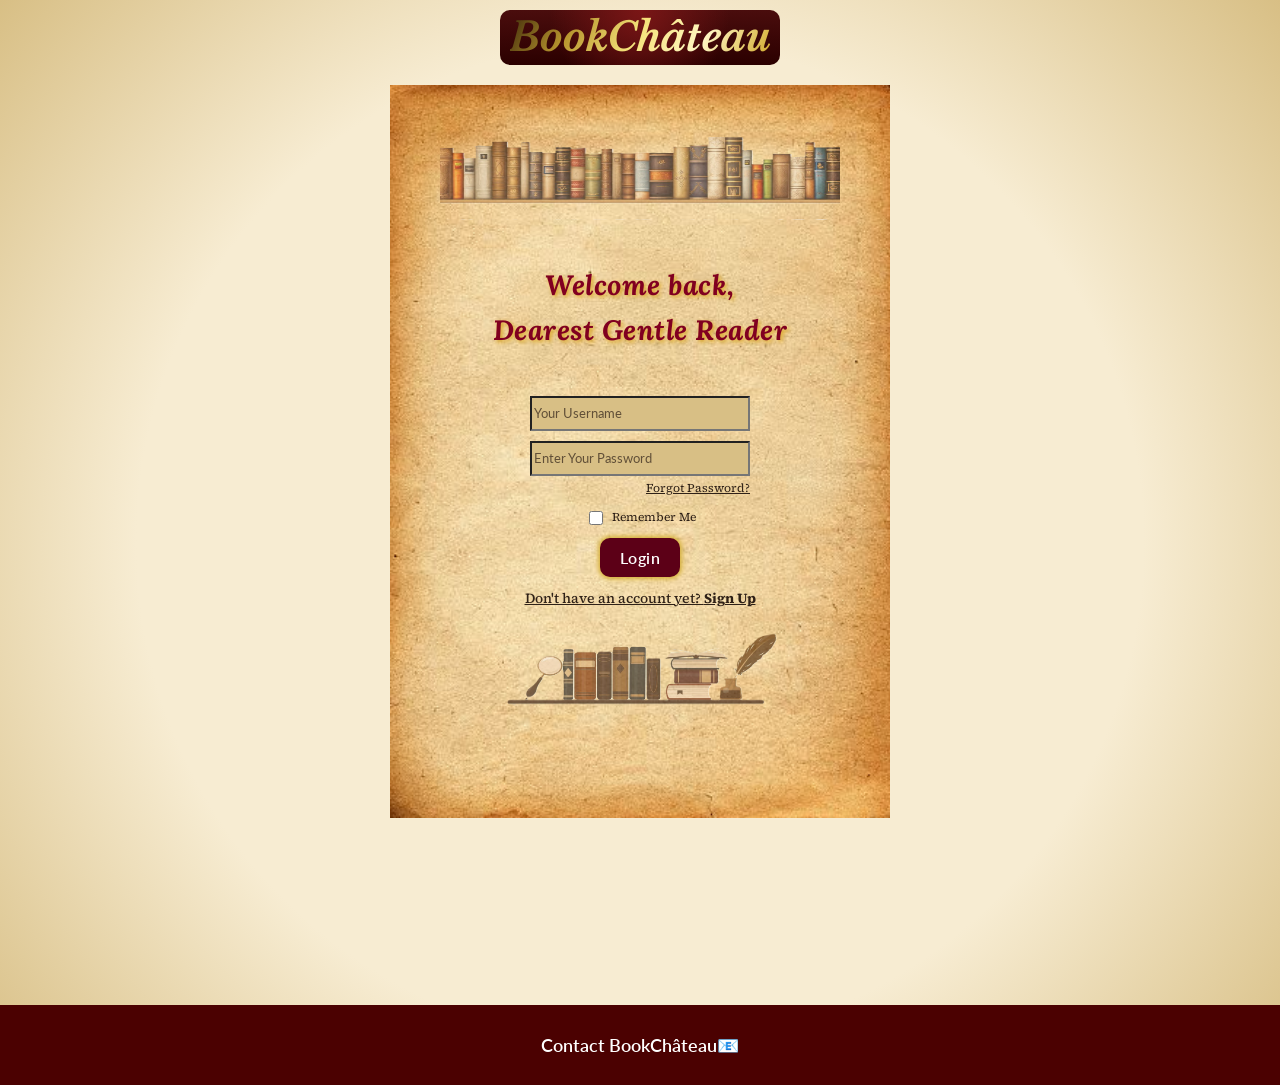
<file: login.html>
<html>
    <head>
        <title>BookChâteau: Login</title>
        <meta charset="UTF-8">
        <meta name="viewport" content="width=device-width, initial-scale=1.0">
        <link rel="stylesheet" href="css/login.css">
        <link href="https://fonts.googleapis.com/css2?family=Libre+Baskerville:ital,wght@0,400;0,700;1,400;1,700&display=swap" rel="stylesheet">
        <link href="https://fonts.googleapis.com/css2?family=Lora:ital,wght@0,400;0,500;0,600;0,700;1,400;1,500;1,600&family=Lato:wght@300;400;500;700&family=Source+Serif+4:ital,wght@0,400;0,600;0,700;1,400;1,600&display=swap" rel="stylesheet">
    </head>

    <body>

        <div id="site-name">
        <div id="gold-text"><a href="about.html">BookChâteau</a></div>
        </div>

        <div id="login">
            <div id="img1"><img src="img/book shelf login1.png" alt="" width="400px" height="100px"></div>
            <div id="welcome"><h3>Welcome back,<br> Dearest Gentle Reader</h3></div>
            <div><input type="text" id="username" placeholder="Your Username"></div>
            <div id="password-box">
                <input type="password" id="password" placeholder="Enter Your Password">
                <a id="forgot">Forgot Password?</a>
            </div>
            <div id="remember-box">
                <input type="checkbox" id="remember">
                <label for="remember">Remember Me</label>
            </div>
            <div><button onclick="login()">Login</button></div>
            <div id="signup"><a href="signup.html">Don't have an account yet? <b>Sign Up</b></a></div>
            <div id="img2"><img src="img/book shelf login.png" alt="" width="300px" height="100px"></div>
        </div>

        <footer>
        <p><a href="contact.html ">Contact BookChâteau📧</a></p>
        </footer>

    </body>

    <script>
            function login()
            {
                var uname = document.getElementById("username").value
                var pswrd = document.getElementById("password").value

                if (uname=="demo" && pswrd=="sample")
            {
                alert("Logged in Successfully.")
            }
                else if (pswrd=="" || uname=="")
            {
                alert("Please enter both Username and Password.")
            }
            else
            {
                alert("Invalid Credentials")
            }
            }
        </script>

</html>
</file>
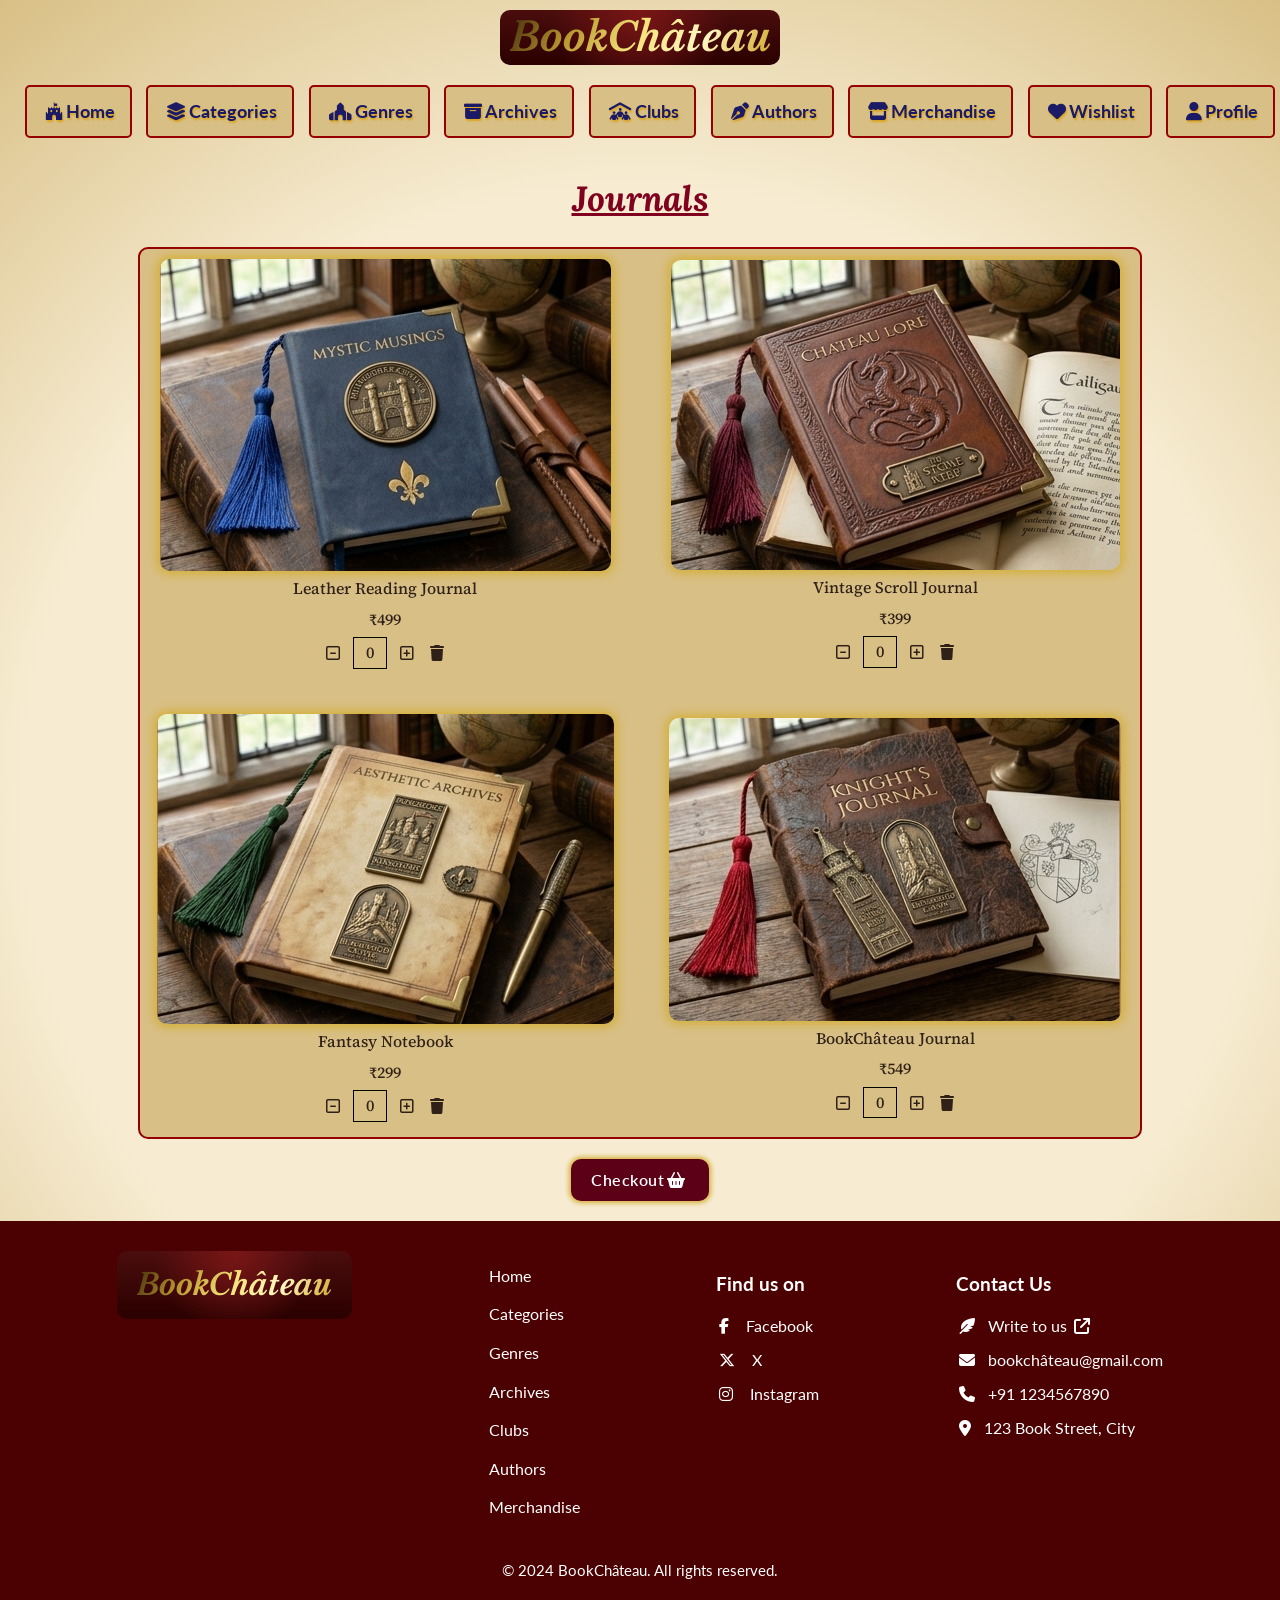
<file: merchandise.html>
<html>
    <head>
    <title>BookChâteau: Merchandise</title>
    <meta charset="UTF-8">
    <meta name="viewport" content="width=device-width, initial-scale=1.0">
    <link rel="stylesheet" href="css/navigations.css">
    <link rel="stylesheet" href="css/merchandise.css">
    <script src="js/merchandise.js" defer></script>
    <link href="https://fonts.googleapis.com/css2?family=Libre+Baskerville:ital,wght@0,400;0,700;1,400;1,700&display=swap" rel="stylesheet">
    <link href="https://fonts.googleapis.com/css2?family=Lora:ital,wght@0,400;0,500;0,600;0,700;1,400;1,500;1,600&family=Lato:wght@300;400;500;700&family=Source+Serif+4:ital,wght@0,400;0,600;0,700;1,400;1,600&display=swap" rel="stylesheet">
    <link rel="stylesheet" href="https://cdnjs.cloudflare.com/ajax/libs/font-awesome/6.5.1/css/all.min.css">
    </head>
    <body>
        
        
            <div id="site-name">
        <div id="gold-text"><a href="index.html ">BookChâteau</a></div>
        </div>

        <header>
        <nav>
           <ul>
                
                <li><a href="index.html "><i class="fa-brands fa-fort-awesome"></i>Home</a></li>
                
                <li class="drop"><a href="categories.html"><i class="fa-solid fa-layer-group"></i>Categories</a>
                    <ul class="drops-sub" id="cat">
                        <li><a href="">Books</a></li>
                        <li><a href="">Comics</a></li>
                        <li><a href="">Audio</a></li>
                        <li><a href="">Web Comics</a></li>
                        <li><a href="">Web Novels</a></li>
                        <li><a href="">Podcasts</a></li>
                    </ul>
                    </li>
                   
                  
                <li class="drop"><a href="genres1.html"><i class="fa-solid fa-place-of-worship"></i>Genres</a>
                    <ul class="drops-sub" id="gen">
                        <li><a href="">Biographies/<br>Autobiographies</a></li>
                        <li><a href="">Self-Help</a></li>
                        <li><a href="">Fantasy</a></li>
                        <li><a href="">Thriller</a></li>
                        <li><a href="">Romance</a></li>
                        <li><a href="">Science</a></li>
                        <li><a href="">Young Adult</a></li>
                        <li><a href="">Psychology</a></li>
                        <li><a href="">History</a></li>
                        <li><a href="">Horror</a></li>
                    </ul>
                </li>
                
                <li><a href="archives.html"><i class="fa-solid fa-box-archive"></i>Archives</a></li>    
                <li><a href="clubs.html"><i class="fa-solid fa-people-roof"></i>Clubs</a></li>
                <li><a href="authors.html"><i class="fa-solid fa-pen-nib"></i>Authors</a></li>
                <li><a href="merchandise.html"><i class="fa-solid fa-store"></i>Merchandise</a></li>
                <li><a href="wishlist.html"><i class="fa-solid fa-heart"></i>Wishlist</a></li>
                <li class="drop"><a href="profile.html"><i class="fa-solid fa-user"></i>Profile</a>
                    <ul class="drops-sub" id="prof">
                        <li><a href="profile.html"><i class="fa-solid fa-circle-user"></i>My Profile</a></li>
                        <li><a href=""><i class="fa-solid fa-book-open-reader"></i>My Library</a></li>
                        <li><a href=""><i class="fa-solid fa-gear"></i>Options</a></li>
                        <li><a href=""><i class="fa-solid fa-right-from-bracket"></i>Log Out</a></li>
                    </ul>
                </li>
            </ul>

            
        <i class="fa-solid fa-bars"></i>
    

    </nav>
        
    </header>
    

    
    <h1>Journals</h1>

    <div class="container"> 
    <div class="product">
        <img src="img3/j1.png">
        <p>Leather Reading Journal</p>
        <p class="amount">₹499</p>
        <p class="quantity">
            <i class="fa-regular fa-square-minus"></i>
            <span class="count">0</span>
            <i class="fa-regular fa-square-plus"></i>
            <i class="fa-solid fa-trash"></i>
        </p>
    </div>

    <div class="product">
        <img src="img3/j2.png">
        <p>Vintage Scroll Journal</p>
        <p class="amount">₹399</p>
        <p class="quantity">
            <i class="fa-regular fa-square-minus"></i>
            <span class="count">0</span>
            <i class="fa-regular fa-square-plus"></i>
            <i class="fa-solid fa-trash"></i>
        </p>
    </div>

    <div class="product">
        <img src="img3/j3.png">
        <p>Fantasy Notebook</p>
        <p class="amount">₹299</p>
        <p class="quantity">
            <i class="fa-regular fa-square-minus"></i>
            <span class="count">0</span>
            <i class="fa-regular fa-square-plus"></i>
            <i class="fa-solid fa-trash"></i>
        </p>
    </div>

    <div class="product">
        <img src="img3/j4.png">
        <p>BookChâteau Journal</p>
        <p class="amount">₹549</p>
        <p class="quantity">
            <i class="fa-regular fa-square-minus"></i>
            <span class="count">0</span>
            <i class="fa-regular fa-square-plus"></i>
            <i class="fa-solid fa-trash"></i>
        </p>
        
    </div>
</div>

    <div><p class="offer"></p>
        <center><button class="cart" onclick="total()">Checkout<i class="fa-solid fa-basket-shopping"></i></button></center>
    </div>

    <footer>
        <div class="footer-content">
            
            <div class="site-footer">
                <p class="footer-logo"><a href="index.html">BookChâteau</a></p>
            </div>

            <div>
                <ul>
                <li><a href="index.html">Home</a></li>
                <li><a href="categories.html">Categories</a></li>
                <li><a href="genres1.html">Genres</a></li>
                <li><a href="archives.html">Archives</a></li>
                <li><a href="clubs.html">Clubs</a></li>
                <li><a href="authors.html">Authors</a></li>
                <li><a href="merchandise.html">Merchandise</a></li>
            </ul>
        </div>

        <div class="sm">
            <h3>Find us on</h3>
            <p><i class="fa-brands fa-facebook-f" style="color: #ffffff;"></i> Facebook</p>
            <p><i class="fa-brands fa-x-twitter"></i> X</p>
            <p><i class="fa-brands fa-instagram" style="color: #ffffff;"></i> Instagram</p>
        </div>

        <div class="contact">
            <h3>Contact Us</h3>
            <p><a href="contact.html"><i class="fa-solid fa-feather-pointed"></i>Write to us <i class="fa-solid fa-arrow-up-right-from-square" style="color: #ffffff;"></i></a></p>
            <p><a href=""><i class="fa-solid fa-envelope"></i>bookchâteau@gmail.com</a></p>
            <p><a href=""><i class="fa-solid fa-phone"></i>+91 1234567890</a></p>
            <p><a href=""><i class="fa-solid fa-location-dot"></i>123 Book Street, City</a></p>
        </div>

        </div>

        <div>
            <p class="copyright">© 2024 BookChâteau. All rights reserved.</p>
        </div>

    </footer>


    </body>

    </html>
</file>
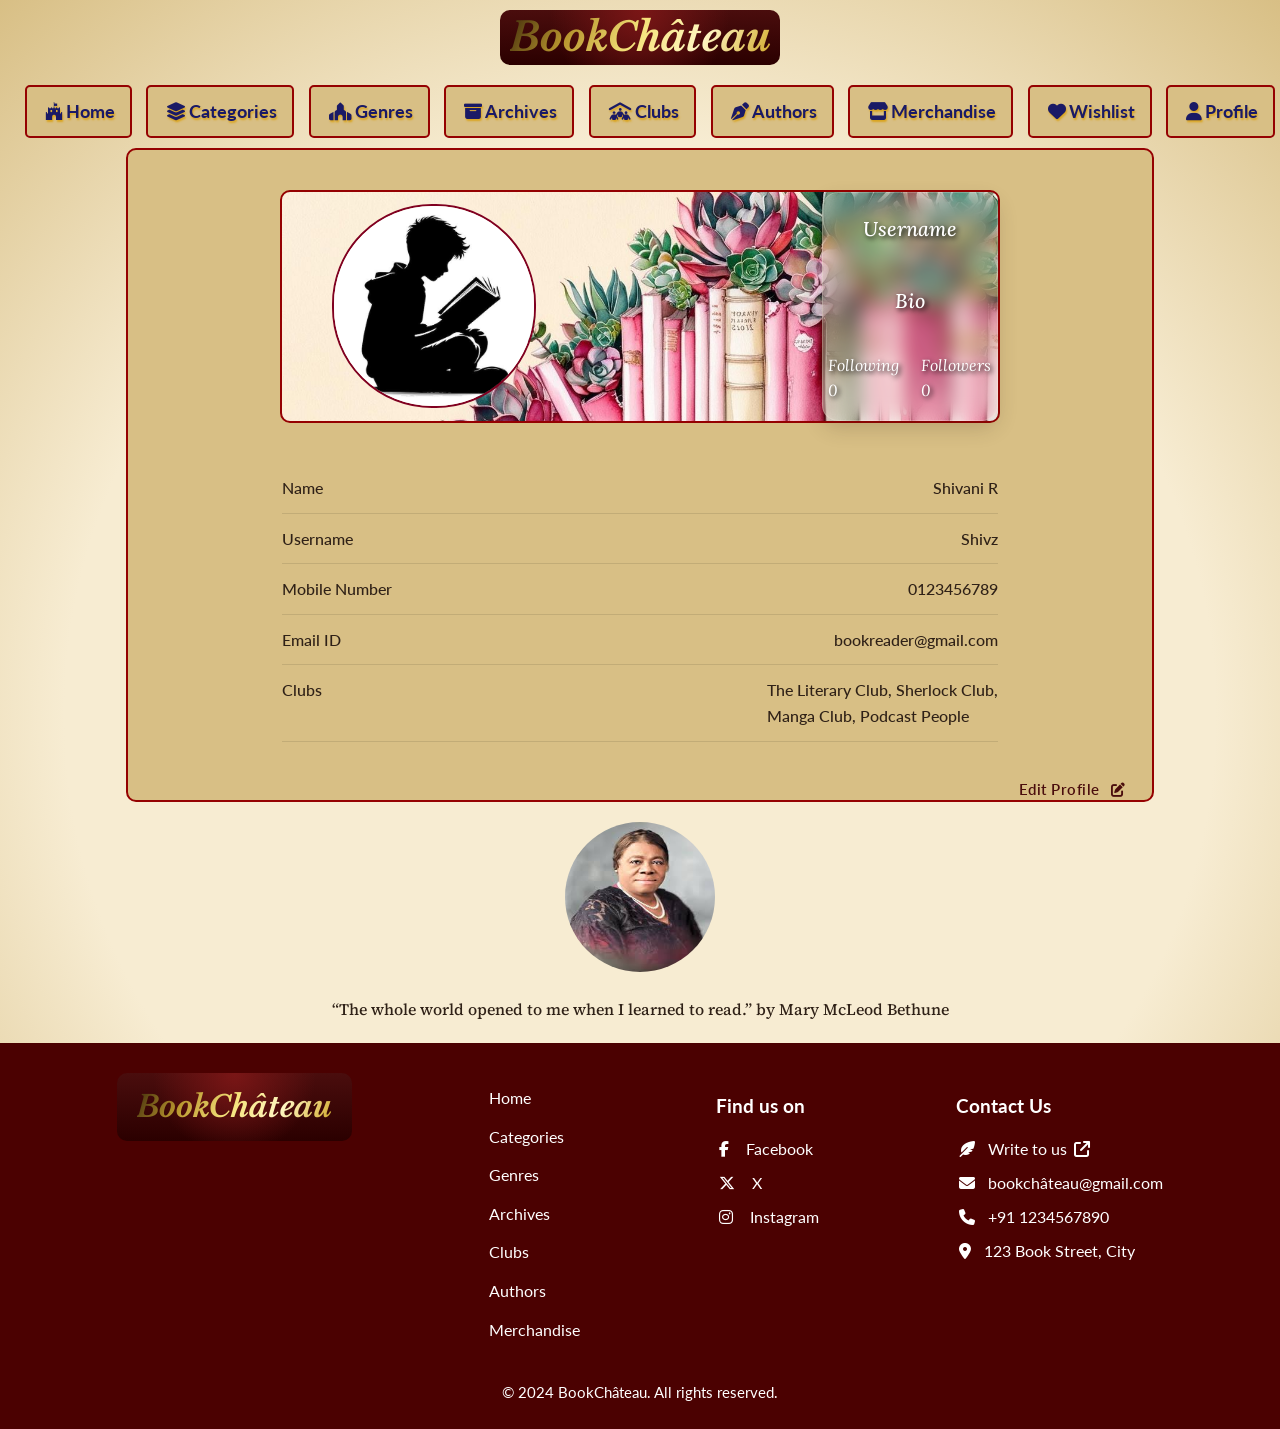
<file: profile.html>
<html>
    <head>
        <title>BookChâteau: Profile</title>
        <link rel="stylesheet" href="css/profile.css">
        <link rel="stylesheet" href="css/navigations.css">
        <link href="https://fonts.googleapis.com/css2?family=Libre+Baskerville:ital,wght@0,400;0,700;1,400;1,700&display=swap" rel="stylesheet">
        <link href="https://fonts.googleapis.com/css2?family=Lora:ital,wght@0,400;0,500;0,600;0,700;1,400;1,500;1,600&family=Lato:wght@300;400;500;700&family=Source+Serif+4:ital,wght@0,400;0,600;0,700;1,400;1,600&display=swap" rel="stylesheet">
        <link rel="stylesheet" href="https://cdnjs.cloudflare.com/ajax/libs/font-awesome/6.5.1/css/all.min.css">
    </head>

    <body>
        
        <div id="site-name">
        <div id="gold-text"><a href="index.html ">BookChâteau</a></div>
        </div>
    
    <nav>
           <ul>
                
                <li><a href="index.html"><i class="fa-brands fa-fort-awesome"></i>Home</a></li>
                
                <li class="drop"><a href="categories.html"><i class="fa-solid fa-layer-group"></i>Categories</a>
                    <ul class="drops-sub" id="cat">
                        <li><a href="">Books</a></li>
                        <li><a href="">Comics</a></li>
                        <li><a href="">Audio</a></li>
                        <li><a href="">Web Comics</a></li>
                        <li><a href="">Web Novels</a></li>
                        <li><a href="">Podcasts</a></li>
                    </ul>
                    </li>
                   
                  
                <li class="drop"><a href="genres1.html"><i class="fa-solid fa-place-of-worship"></i>Genres</a>
                    <ul class="drops-sub" id="gen">
                        <li><a href="">Biographies/<br>Autobiographies</a></li>
                        <li><a href="">Self-Help</a></li>
                        <li><a href="">Fantasy</a></li>
                        <li><a href="">Thriller</a></li>
                        <li><a href="">Romance</a></li>
                        <li><a href="">Science</a></li>
                        <li><a href="">Young Adult</a></li>
                        <li><a href="">Psychology</a></li>
                        <li><a href="">History</a></li>
                        <li><a href="">Horror</a></li>
                    </ul>
                </li>
                
                <li><a href="archives.html"><i class="fa-solid fa-box-archive"></i>Archives</a></li>    
                <li><a href="clubs.html"><i class="fa-solid fa-people-roof"></i>Clubs</a></li>
                <li><a href="authors.html"><i class="fa-solid fa-pen-nib"></i>Authors</a></li>
                <li><a href="merchandise.html"><i class="fa-solid fa-store"></i>Merchandise</a></li>
                <li><a href="wishlist.html"><i class="fa-solid fa-heart"></i>Wishlist</a></li>
                <li class="drop"><a href="profile.html"><i class="fa-solid fa-user"></i>Profile</a>
                    <ul class="drops-sub" id="prof">
                        <li><a href="profile.html"><i class="fa-solid fa-circle-user"></i>My Profile</a></li>
                        <li><a href=""><i class="fa-solid fa-book-open-reader"></i>My Library</a></li>
                        <li><a href=""><i class="fa-solid fa-gear"></i>Options</a></li>
                        <li><a href=""><i class="fa-solid fa-right-from-bracket"></i>Log Out</a></li>
                    </ul>
                </li>
            </ul>

            
        <i class="fa-solid fa-bars"></i>

    </nav>

    <div class="container">

        <div class="profile">
            <img src="img3/read.jpg" alt="">
                <div class="prof-det">
                    <p>Username</p>
                    <p>Bio</p>
                    <div class="follow">
                        <p>Following 0</p>
                        <p>Followers 0</p>
                    </div>
                </div>
        </div>

        <div class="pro-form">

            <div class="det">
                <div><span>Name</span></div>
                <div><span>Shivani R</span></div>
            </div>

            <div class="det">
                <div><span>Username</span></div>
                <div><span>Shivz</span></div>
            </div>

            <div class="det">
                <div><span>Mobile Number</span></div>
                <div><span>0123456789</span></div>
            </div>

            <div class="det">
                <div><span>Email ID</span></div>
                <div><span>bookreader@gmail.com</span></div>
            </div>

            <div class="det">
                <div><span>Clubs</span></div>
                <div><span>The Literary Club, Sherlock Club, <br>Manga Club, Podcast People</span></div>
            </div>

        </div>

        <div class="edit">
                <button class="edit-btn">Edit Profile<i class="fa-solid fa-pen-to-square"></i></button>
        </div>

    </div>

    <div class="quotes">
        <img src="img/mary-macleod.jpeg"><br>
        <span>“The whole world opened to me when I learned to read.”  by Mary McLeod Bethune</span>    
    </div>

    <footer>
        <div class="footer-content">
            
            <div class="site-footer">
                <p class="footer-logo"><a href="index.html">BookChâteau</a></p>
            </div>

            <div>
                <ul>
                <li><a href="index.html">Home</a></li>
                <li><a href="categories.html">Categories</a></li>
                <li><a href="genres1.html">Genres</a></li>
                <li><a href="archives.html">Archives</a></li>
                <li><a href="clubs.html">Clubs</a></li>
                <li><a href="authors.html">Authors</a></li>
                <li><a href="merchandise.html">Merchandise</a></li>
            </ul>
        </div>

        <div class="sm">
            <h3>Find us on</h3>
            <p><i class="fa-brands fa-facebook-f" style="color: #ffffff;"></i> Facebook</p>
            <p><i class="fa-brands fa-x-twitter"></i> X</p>
            <p><i class="fa-brands fa-instagram" style="color: #ffffff;"></i> Instagram</p>
        </div>

        <div class="contact">
            <h3>Contact Us</h3>
            <p><a href="contact.html"><i class="fa-solid fa-feather-pointed"></i>Write to us <i class="fa-solid fa-arrow-up-right-from-square" style="color: #ffffff;"></i></a></p>
            <p><a href=""><i class="fa-solid fa-envelope"></i>bookchâteau@gmail.com</a></p>
            <p><a href=""><i class="fa-solid fa-phone"></i>+91 1234567890</a></p>
            <p><a href=""><i class="fa-solid fa-location-dot"></i>123 Book Street, City</a></p>
        </div>

        </div>

        <div>
            <p class="copyright">© 2024 BookChâteau. All rights reserved.</p>
        </div>

    </footer>


    </body>

</html>
</file>
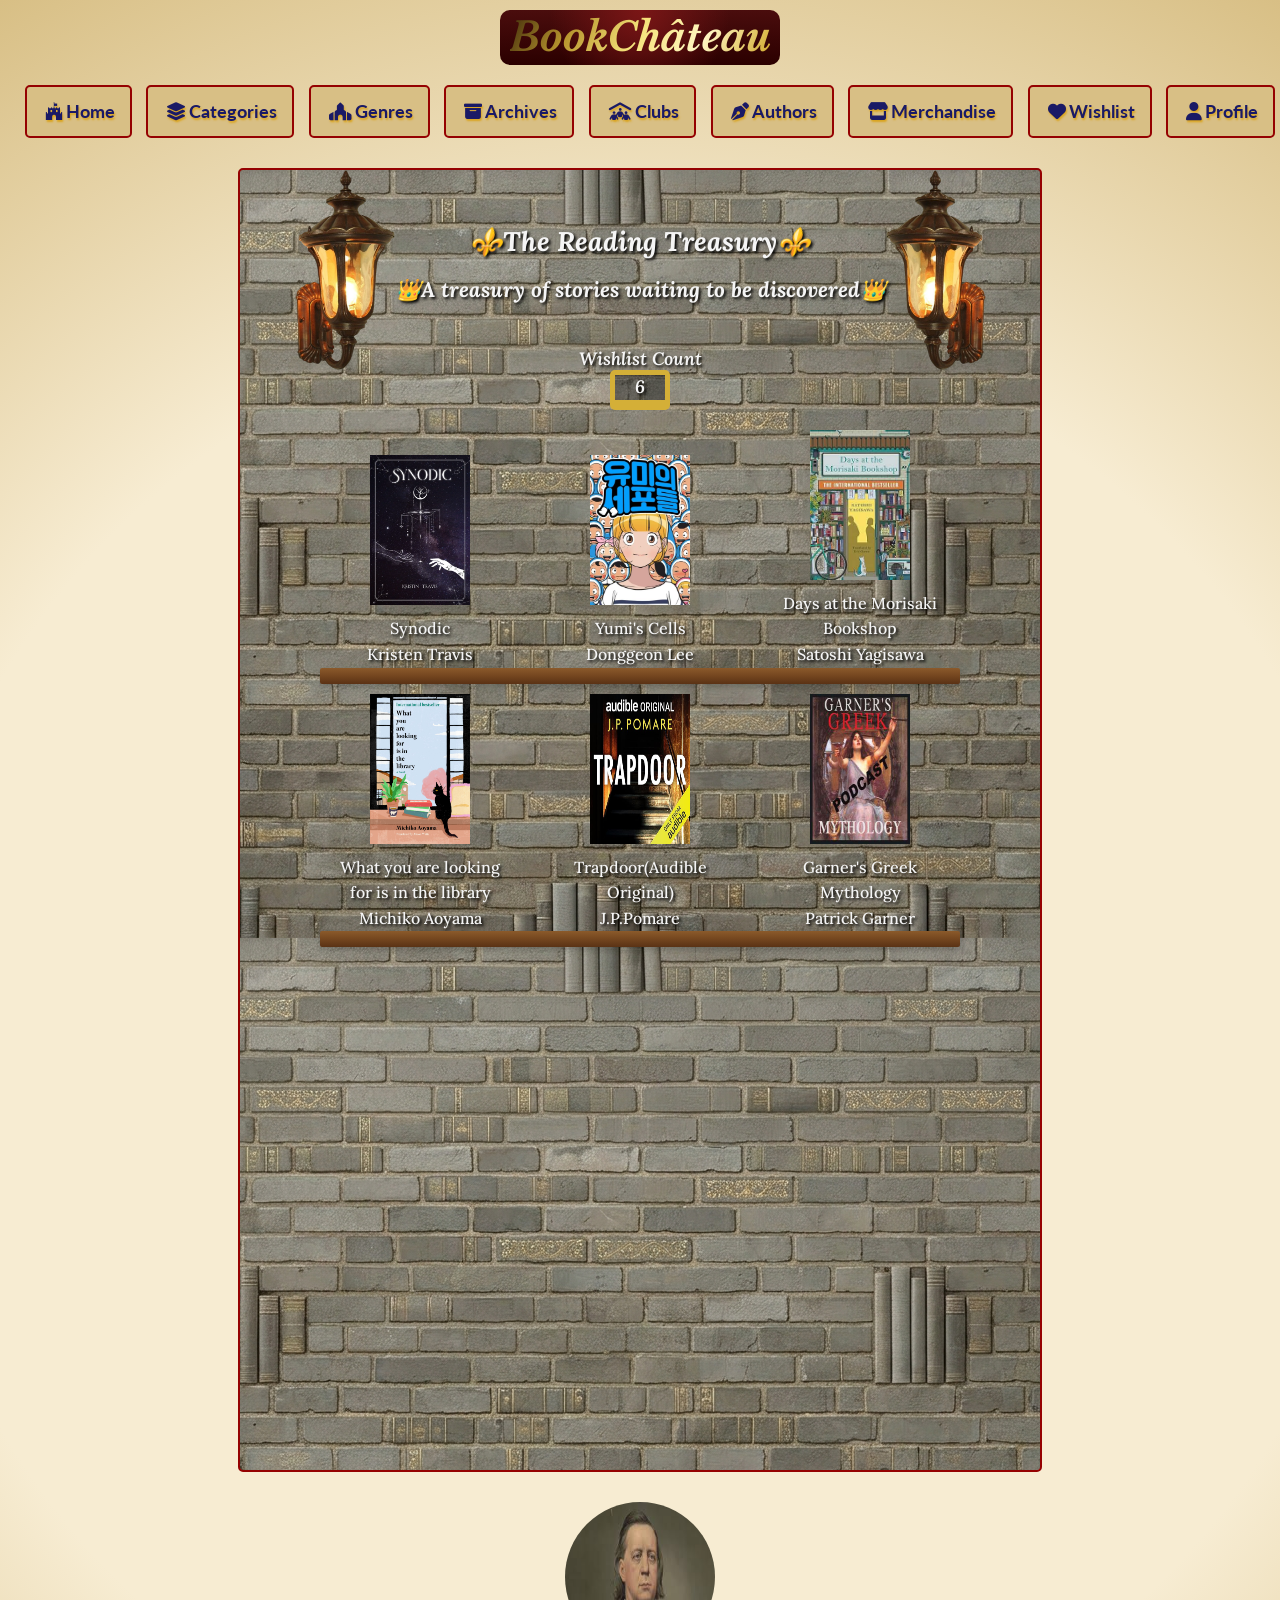
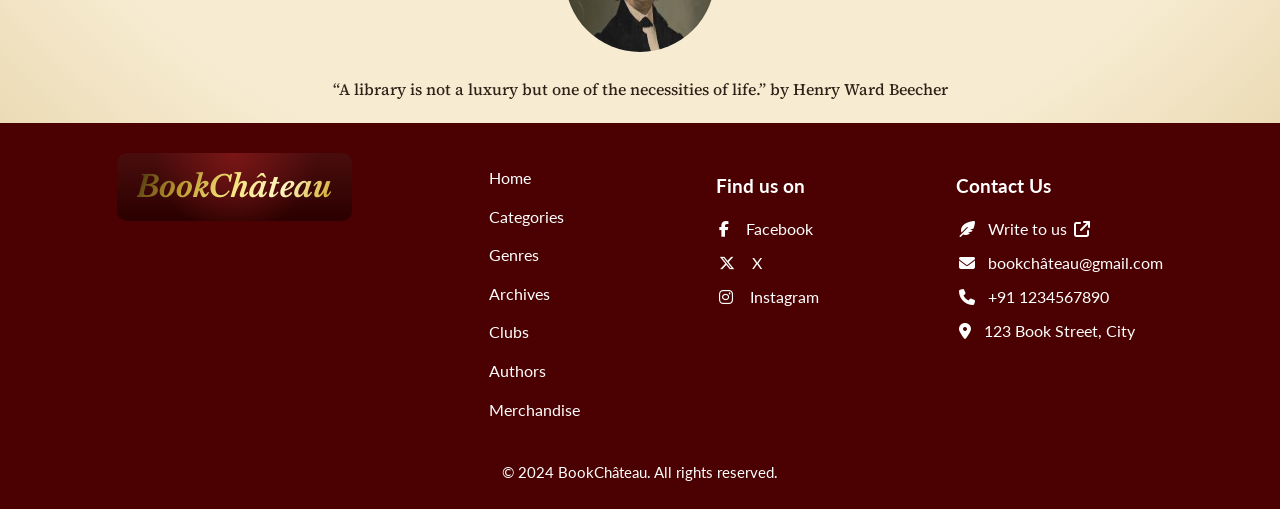
<file: wishlist.html>
<html>
    <head>
        <title>BookChâteau: Wishlist</title>
        <link rel="stylesheet" href="css/wishlist.css">
        <link rel="stylesheet" href="css/navigations.css">
        <link href="https://fonts.googleapis.com/css2?family=Libre+Baskerville:ital,wght@0,400;0,700;1,400;1,700&display=swap" rel="stylesheet">
        <link href="https://fonts.googleapis.com/css2?family=Lora:ital,wght@0,400;0,500;0,600;0,700;1,400;1,500;1,600&family=Lato:wght@300;400;500;700&family=Source+Serif+4:ital,wght@0,400;0,600;0,700;1,400;1,600&display=swap" rel="stylesheet">
        <link rel="stylesheet" href="https://cdnjs.cloudflare.com/ajax/libs/font-awesome/6.5.1/css/all.min.css">
    </head>

    <body>

         <div id="site-name">
        <div id="gold-text"><a href="index.html">BookChâteau</a></div>
        </div>
    
    <nav>
           <ul>
                
                <li><a href="index.html"><i class="fa-brands fa-fort-awesome"></i>Home</a></li>
                
                <li class="drop"><a href="categories.html"><i class="fa-solid fa-layer-group"></i>Categories</a>
                    <ul class="drops-sub" id="cat">
                        <li><a href="">Books</a></li>
                        <li><a href="">Comics</a></li>
                        <li><a href="">Audio</a></li>
                        <li><a href="">Web Comics</a></li>
                        <li><a href="">Web Novels</a></li>
                        <li><a href="">Podcasts</a></li>
                    </ul>
                    </li>
                   
                  
                <li class="drop"><a href="genres1.html"><i class="fa-solid fa-place-of-worship"></i>Genres</a>
                    <ul class="drops-sub" id="gen">
                        <li><a href="">Biographies/<br>Autobiographies</a></li>
                        <li><a href="">Self-Help</a></li>
                        <li><a href="">Fantasy</a></li>
                        <li><a href="">Thriller</a></li>
                        <li><a href="">Romance</a></li>
                        <li><a href="">Science</a></li>
                        <li><a href="">Young Adult</a></li>
                        <li><a href="">Psychology</a></li>
                        <li><a href="">History</a></li>
                        <li><a href="">Horror</a></li>
                    </ul>
                </li>
                
                <li><a href="archives.html"><i class="fa-solid fa-box-archive"></i>Archives</a></li>    
                <li><a href="clubs.html"><i class="fa-solid fa-people-roof"></i>Clubs</a></li>
                <li><a href="authors.html"><i class="fa-solid fa-pen-nib"></i>Authors</a></li>
                <li><a href="merchandise.html"><i class="fa-solid fa-store"></i>Merchandise</a></li>
                <li><a href="wishlist.html"><i class="fa-solid fa-heart"></i>Wishlist</a></li>
                <li class="drop"><a href="profile.html"><i class="fa-solid fa-user"></i>Profile</a>
                    <ul class="drops-sub" id="prof">
                        <li><a href="profile.html"><i class="fa-solid fa-circle-user"></i>My Profile</a></li>
                        <li><a href=""><i class="fa-solid fa-book-open-reader"></i>My Library</a></li>
                        <li><a href=""><i class="fa-solid fa-gear"></i>Options</a></li>
                        <li><a href=""><i class="fa-solid fa-right-from-bracket"></i>Log Out</a></li>
                    </ul>
                </li>
            </ul>

            
        <i class="fa-solid fa-bars"></i>
    

    </nav>

    <div class="container">

        <div class="top">
            <div><img src="img6/lamp left.png"></div>
        <div>
        <h2>The Reading Treasury</h2>
        <h3>A treasury of stories waiting to be discovered</h3>
        </div>
         <div><img src="img6/lamp right.png"></div>
        </div>

        <div class="booksnumber">
            <div>6</div>
        </div>
        
        <span id="wishlistnumber">Wishlist Count</span>

        <div class="shelf">
            <div class="book">
                <img src="img5/synodic.webp" alt="">
                <p>Synodic<br>Kristen Travis</p>
            </div>

            <div class="book">
                <img src="img5/Yumi's_Cells.webp" alt="">
                <p>Yumi's Cells<br>Donggeon Lee</p>
            </div>

            <div class="book">
                <img src="img5/moriskai bookshop.jpg" alt="">
                <p>Days at the Morisaki Bookshop<br>Satoshi Yagisawa</p>
            </div>

            <hr>

            <div class="book">
                <img src="img5/library.jpg" alt="">
                <p>What you are looking for is in the library<br>Michiko Aoyama</p>
            </div>

            <div class="book">
                <img src="img5/trapdoor.jpg" alt="">
                <p>Trapdoor(Audible Original)<br>J.P.Pomare</p>
            </div>

            <div class="book">
                <img src="img6/podcast4.jpeg" alt="">
                <p>Garner's Greek Mythology<br>Patrick Garner</p>
            </div>

            <hr>

        </div>

    </div>

    <div class="quotes">
        <img src="img/hendry-ward.jpeg" alt="Henry Ward Beecher"><br>
        <span>“A library is not a luxury but one of the necessities of life.” by Henry Ward Beecher</span>    
    </div>

    <footer>
        <div class="footer-content">
            
            <div class="site-footer">
                <p class="footer-logo"><a href="index.html">BookChâteau</a></p>
            </div>

            <div>
                <ul>
                <li><a href="index.html">Home</a></li>
                <li><a href="categories.html">Categories</a></li>
                <li><a href="genres1.html">Genres</a></li>
                <li><a href="archives.html">Archives</a></li>
                <li><a href="clubs.html">Clubs</a></li>
                <li><a href="authors.html">Authors</a></li>
                <li><a href="merchandise.html">Merchandise</a></li>
            </ul>
        </div>

        <div class="sm">
            <h3>Find us on</h3>
            <p><i class="fa-brands fa-facebook-f" style="color: #ffffff;"></i> Facebook</p>
            <p><i class="fa-brands fa-x-twitter"></i> X</p>
            <p><i class="fa-brands fa-instagram" style="color: #ffffff;"></i> Instagram</p>
        </div>

        <div class="contact">
            <h3>Contact Us</h3>
            <p><a href="contact.html"><i class="fa-solid fa-feather-pointed"></i>Write to us <i class="fa-solid fa-arrow-up-right-from-square" style="color: #ffffff;"></i></a></p>
            <p><a href=""><i class="fa-solid fa-envelope"></i>bookchâteau@gmail.com</a></p>
            <p><a href=""><i class="fa-solid fa-phone"></i>+91 1234567890</a></p>
            <p><a href=""><i class="fa-solid fa-location-dot"></i>123 Book Street, City</a></p>
        </div>

        </div>

        <div>
            <p class="copyright">© 2024 BookChâteau. All rights reserved.</p>
        </div>

    </footer>


    </body>
    </html>
</file>
<file: css/index.css>
body
{
    margin: 0;
    background:
    radial-gradient(circle at center, #f7ecd2 60%, #d8bf85 100%);
    color: #2F2117;
    font-family: 'Source Serif 4', serif;
    font-size: 16px;
    font-weight: 400;
    line-height: 1.6;
    overflow-x: hidden;
}
#site-name
{
    width: 280px;
    height: 55px;
    margin: auto;
    margin-bottom: 20px;
    border-radius: 10px;
    text-align: center;

    background:
    radial-gradient(circle at top,
    #7a1616,
    transparent 60%),
    linear-gradient(
    to bottom,
    #4a0d0d,
    #2b0000);
    margin: 10px auto 10px auto;
}
#gold-text a
{
    font-size: 40px;
    font-style: italic;
    font-family: 'Libre Baskerville';
    font-weight: bolder;
    line-height: 55px;

    background: linear-gradient(
        120deg,
        #3f2a0a,
        #b8962e,
        #f5e27a,
        #fff6c2,
        #d4af37,
        #8a6e2f,
        #3f2a0a
    );

    background-size:150% auto;
    background-clip:text;
    color:transparent;

}
/*categories*/
.container
{
    width: 100%;
    height: 1650px;
    margin: 20px auto 0px auto;
    display: flex;
    justify-content: center;
}
.categories
{
    width: 1000px;
    height: 100%;
    margin-bottom: 20px;

    display: grid;
    grid-template-columns: repeat(2,500px);
    grid-template-rows: repeat(3,500px);
    justify-content: center;
    gap: 30px;

    background-color: #D8BF85;
    border: 2px solid #950101;
    cursor: pointer;
    border-radius: 5px;
}
.books, .comics, .audiobooks, .webcomics, .webnovels, .podcasts
{
   margin: 20px;
   display: grid;
   justify-content: center;
   align-items: center;
   gap: 20px;
}
.books video,.comics img , .audiobooks video, .podcasts video
{
    width: 320px;
    height: 360px;
    object-fit: cover;
    display: block;
    border-radius: 10px;
}
.audiobooks video, .webcomics img, .webnovels img
{
    width: 320px;
    height: 360px;
    object-fit: contain;
    display: block;
    border-radius: 5px;
    border-radius: 10px;
}
.books:hover,.comics:hover,.audiobooks:hover,.webcomics:hover,.webnovels:hover,.podcasts:hover
{
    box-shadow:0px 0px 5px 2px #A00028;
    transform: scale(1.02);
}
.desc
{
    width: 300px;
    height: 10px;
    margin: 0 auto;
    text-align: center;
    text-decoration: none;
    font-family: "Source Serif 4", serif;
    font-size: 20px;
    font-weight: 500;
    color: #2F2117;
}
.desc a
{
    font-family: "Source Serif 4", serif;
    font-size: 20px;
    font-weight: 700;
    color: #2F2117;
}
/*container for the rest*/
.others
{
    margin: 20px auto 20px auto;
    
    display: flex;
    flex-direction: column;
    justify-content: center;
    align-items: center;
}
.others h2
{
    width: 700px;
    margin: 20px auto;

    font-family: "Lora", serif;
    font-size: 32px;
    font-weight: 600;
}
.reading h3, .listening h3
{
    font-family: "Lora", serif;
    font-size: 18px;
    font-weight: 500;
    margin-bottom: 10px;
}
.reading-status
{
    width: 700px;
    height: 350px;
    margin: 20px auto;

    font-size: 15px;
    font-family: "Lora", serif;

    background-color: #D8BF85;
    border: 2px solid maroon;
    border-radius: 5px;

    display: flex;
    flex-direction: row;
    justify-content: center;
    align-items: center;
}
.reading 
{
    width: 50%;
    height: 60%;
    padding: 10px;

    background-image: url("../img4/currently reading.png");
    background-repeat: no-repeat;
    background-position: center;
    background-size: cover;

    display: flex;
    flex-direction: column;
    align-items: center;
}
.listening
{
    width: 55%;
    height: 60%;
    padding: 5px;
    color: white;
    font-size: 15px;

    background-image: url("../img4/currently listening to.png");
    background-repeat: no-repeat;
    background-size: 85% 100%;
    background-position: center;

    display: flex;
    flex-direction: column;
    align-items: center;
}
.reading input
{
    border: none;
    background: transparent;
    border-bottom: 2px solid #5A4632;   
    font-family: 'Lato', sans-serif;
    font-size: 12px;
    font-weight: 400;
    opacity: 0.7;
    outline: none;
    padding: 5px;
    width: 60%;
}
.listening input
{
    border: none;
    background: none;
    border-bottom: 2px solid #5A4632;   
    font-family: 'Lato', sans-serif;
    font-size: 12px;
    font-weight: 400;
    opacity: 0.7;
    outline: none;
    padding: 5px;
    width: 50%;
}
.reading input:focus, .listening input:focus
{
    border: 2px solid #2F2117;
    background-color: #FFFFCC;
    outline: none;
}
.reading input::placeholder
{
    color: #2F2117;
    font-family: 'Lato', sans-serif;
    font-size: 12px;
    font-weight: 400;
    opacity: 0.7;
}
.listening input::placeholder
{
    color: #2F2117;
    background-color: #FFFFCC;
    font-family: 'Lato', sans-serif;
    font-size: 12px;
    font-weight: 400;
    opacity: 0.7;
}
.add
{
    padding: 5px 10px;   
    margin: 5px auto;

    font-size: 14px;     
    font-family: 'Lato', sans-serif;
    font-weight: 400;
    letter-spacing: 0.5px;

    background-color: #5C0017;
    color: white;
    border-radius: 10px;
    box-shadow: 0 0 5px 2px #D4AF37;
    border: none;

    cursor: pointer;
    transition: all 0.3s ease; 
}
.add:hover
{
    font-size: 18px;
    box-shadow: 0 0 10px 3px #D4AF37;
    background-color: #4a0d0d; 
    transform: translateY(2.5px);
}
h2
{
    width: 200px;
    height: 30px;

    font-size: 32px;
    font-family: "Lora", serif;
    font-style: italic;
    font-weight: 600;
    text-align: center;
    margin: 5px auto;

    transform: translateY(80%);
    color: #800020;
    border-bottom: none;
    border-radius: 5px;
}
/*for daily tracker/marker*/
.daily-tracker
{
    background-color: #D8BF85;
    margin: 20px auto;
    width: 800px;
    height: 200px;

    display: grid;
    grid-template-columns: 100px repeat(7,1fr);
    grid-template-rows: repeat(3,1fr);

    border: 2px solid #950101;
    border-radius: 20px;

    text-align: center;
    justify-items: center;
    align-items: center;
}
.daily-tracker div
{
    border-radius: 10px;
    padding: 5px;
    font-weight: 500;
    font-size: 20px;
    font-family: "Lora", serif;
    color: #2F2117;
}
.daily-tracker input
{
    height: 25px;
    width: 25px;
    box-shadow: 2px 2px 2px 2px #D4AF37;
    cursor: pointer;
}
.box,#box
{
    position: relative;
    cursor: pointer;
    height: 20px;
    width: 20px;
    border: 1px solid black;
    box-shadow: 2px 2px 2px 2px #D4AF37;
    background-color: #ffffff;
    transition: all 0.2s;
    cursor: pointer;
}
.quotes
{
    display: flex;
    flex-direction: column;
    align-items: center;  
    text-align: center;
    position: relative;
    animation: float 4s ease-in-out infinite;
}
@keyframes float
{
    0%
    {
        transform: translateY(0px);
    }

    50%
    {
        transform: translateY(-15px);
    }

    100%
    {
        transform: translateY(0px);
    }
}
.quotes img
{
    width: 150px;
    height: 150px;
    border-radius: 100px;
    margin-top: 20px;
}
.quotes span
{
    font-family: "Source Serif 4", serif;
    font-size: 16px;
    font-weight: 500;
    margin-bottom: 20px;
}

footer
{
    width: 100%;
    background-color: #4b0101;
    padding: 30px 20px 10px;
    box-sizing: border-box;
    text-align: center;
}

.footer-content
{
    display: flex;
    justify-content: space-evenly;
    align-items: flex-start;
    flex-wrap: wrap;
    gap: 40px;
}

.site-footer
{
    padding: 10px 20px;
    border-radius: 10px;

    background:
    radial-gradient(circle at top,
    #7a1616,
    transparent 60%),

    linear-gradient(
    to bottom,
    #4a0d0d,
    #2b0000);
}

.footer-logo
{
    margin: 0;
}

.footer-logo a
{
    font-size: 30px;
    font-style: italic;
    font-family: 'Libre Baskerville', serif;
    font-weight: bolder;
    text-decoration: none;

    background: linear-gradient(
        120deg,
        #3f2a0a,
        #b8962e,
        #f5e27a,
        #fff6c2,
        #d4af37,
        #8a6e2f,
        #3f2a0a
    );

    background-size: 150% auto;
    background-clip: text;
    -webkit-background-clip: text;
    color: transparent;
    -webkit-text-fill-color: transparent;
}

footer ul
{
    margin: 0;
    padding: 0;
}

footer ul li
{
    list-style: none;
    margin: 12px 0;
    text-align: left;
}

footer a,
.sm,
.contact,
.copyright
{
    color: white;
    font-family: 'Lato', sans-serif;
    font-size: 16px;
    text-decoration: none;
}

.sm,
.contact
{
    text-align: left;
}

.sm h3,
.contact h3
{
    margin-bottom: 15px;
}

.sm p,
.contact p
{
    margin: 10px 0;
    line-height: 1.5;
}

.sm i,
.contact i
{
    margin-right: 10px;
}

.copyright
{
    margin-top: 25px;
    font-size: 15px;
}
</file>
<file: css/navigations.css>
body
{
    margin: 0;
    padding: 0;
    background:
    radial-gradient(circle at center, #f7ecd2 60%, #d8bf85 100%);
    color: #2F2117;
    font-family: 'Source Serif 4', serif;
    font-size: 16px;
    font-weight: 400;
    line-height: 1.6;
}
nav
{
    position: relative;
    font-family: 'Lato';
    z-index: 1000;
}
nav a
{
    text-decoration: none;
    font-weight: bold;
    text-shadow: 1px 2px 2px #daa520;
    border-radius: 10px;
    color: #3b2b1a;
}
i
{
    padding: 3px;
}
nav ul
{
    padding: 10px;
    margin: 0;
    position: relative;
    top:2%;
    width: 100%;
    height: auto;
    font-size: large;
    
    display: flex;
    justify-content: space-evenly;
    flex-direction: row;
}
nav ul li
{
    border: 2px solid #950101;
    border-radius: 5px;
    padding: 5px;
    display: inline-block;
    position: relative;
    list-style: none;
    background-color: #d8bf85;
}
nav ul li a
{
    display: block;
    padding: 5px 10px;
}
nav ul li a:link
{
    color: rgb(26,26,102);
}
nav ul li a:visited
{
    color: rgb(95, 21, 21);
}
nav ul li a:active
{
    color: black;
}
nav > ul > li:hover
{
    transform: scale(1.1);
    background-color: aliceblue;
}
#gen
{
    width: 310px;
    padding: 0;
    visibility: hidden;
    box-sizing: border-box;
    position: absolute;

    display: grid;
    grid-template-columns: repeat(2, 150px);
    grid-template-rows: repeat(5, auto);
    gap: 15px;
    z-index: 9999;
}
#gen li a
{
    display:block;
    padding: 5px;
}
#gen li a:hover
{
    background-color: rgb(0, 0, 0);
    color: white;
    box-shadow:0 0 4px gray;
}
.drop:hover > #gen
{
    visibility: visible;
}
.drops-sub
{
    background-color: transparent;
    padding: 3px;
    visibility: hidden;
    position: absolute;
    top: 100%;
    left: 0;
    font-size: 17px;
    text-shadow: none;
    z-index: 1000;
}
#cat
{
    width: 130px;
}
#prof
{
    width: 140px;
}
.drops-sub li 
{
    border: 2px solid maroon;
    border-radius: 5px;
    margin: 3px 0;
    width:100%;
}
.drops-sub li a
{
    display:block;
    padding:5px 20px;
    white-space:nowrap;
    box-sizing:border-box;
    text-align: center;
}
.drops-sub a:hover
{
    background-color: rgb(0, 0, 0);
    color: white;
    box-shadow:0 0 4px gray;
}
.drop:hover > .drops-sub
{
    visibility: visible;
    display: block;
    padding: 5px 7px;
}
nav .fa-bars
{
    display: none;
    cursor: pointer;
}

@media all and (max-width:600px)
{
    nav ul
    {
        display:none;
        flex-direction:column;
        align-items: flex-start;
        gap: 10px;
    }
    nav ul li
    {
        display:block;
        text-align:center;
    }
    nav ul li:hover > a
    {
        color: rgb(0, 0, 0);
    }
    nav .fa-bars
    {
        margin:0px;
        display: block;
        cursor:pointer;
        position:absolute;
        left:0px;
        top:0px;
    }
    nav .fa-bars:hover
    {
        text-shadow: 2px 2px 3px grey;
        transform: scale(1.2);
    }
    .drop
    {
        position: relative;
    }
    .drops-sub
    {
        position:absolute;
        left:100%;
        top:0;
    }
    #gen
    {
        position:absolute;
        left: 125px;
        top:0;
    }
    .drops-sub li 
    {
        border: 2px solid maroon;
        border-radius: 5px;
        border-collapse: separate;
    }
    .drops-sub li a
    {
        display:block;
        padding:5px;
    }
    .drop::after
    {
        content: "⮞";
        opacity: 0;
        transition: 0.5s ease;
    }
    .drop:hover::after
    {
        opacity: 1;
    }
    .drops-sub li a:hover
    {
        background-color: rgb(0, 0, 0);
        color: white;
        box-shadow:0 0 4px gray;
    }
    #prof
    {
        width:150px;
    }
    .viewmenu
    {
        display:flex;
    }
}
</file>
<file: css/archives.css>
body
{
    margin: 0;
    padding: 0;
    box-sizing: border-box;
    background:
    radial-gradient(circle at center, #f7ecd2 60%, #d8bf85 100%);
    color: #2F2117;
    font-family: 'Source Serif 4', serif;
    font-size: 16px;
    font-weight: 400;
    line-height: 1.6;
    box-sizing: border-box;
    overflow-x: hidden;
}
#site-name
{
    width: 280px;
    height: 55px;
    margin: 10px auto 10px auto;
    border-radius: 10px;
    text-align: center;
    line-height: 55px;

    background:
    radial-gradient(circle at top,
    #7a1616,
    transparent 60%),
    linear-gradient(
    to bottom,
    #4a0d0d,
    #2b0000);
}
#gold-text a
{
    font-size: 40px;
    font-style: italic;
    font-family: 'Libre Baskerville';
    font-weight: bolder;

    background: linear-gradient(
        120deg,
        #3f2a0a,
        #b8962e,
        #f5e27a,
        #fff6c2,
        #d4af37,
        #8a6e2f,
        #3f2a0a
    );

    background-size:150% auto;
    background-clip:text;
    color:transparent;
}
/*nav and drop downs*/
nav
{
    font-family: 'Lato', sans-serif;
    position: relative;
}
nav a
{
    text-decoration: none;
    font-weight: bold;
    text-shadow: 1px 2px 2px goldenrod;
    border-radius: 10px;
    color: #2F2117;
}
nav ul
{
    padding: 10px;
    margin: 0;
    position: relative;
    top:2%;
    width: 100%;
    height: auto;
    font-size: large;
    
    display: flex;
    justify-content: space-evenly;
    flex-direction: row;
}
nav ul li
{
    border: 2px solid #950101;
    background-color: #d8bf85;
    border-radius: 5px;
    padding: 5px;
    display: inline-block;
    position: relative;
    list-style: none;
}
nav ul li a
{
    display: block;
    padding: 5px 10px;
}
nav ul li a:link
{
    color: rgb(26,26,102);
}
nav ul li a:visited
{
    color: rgb(95, 21, 21);
}
nav ul li a:active
{
    color: black;
}
nav > ul > li:hover
{
    transform: scale(1.1);
    background-color: aliceblue;
}
#gen
{
    width: 250px;
    padding: 0;
    visibility: hidden;
    box-sizing: border-box;
    position: absolute;

    display: grid;
    grid-template-columns: repeat(2, 150px);
    grid-template-rows: repeat(5, auto);
    gap: 15px;
}
#gen li a
{
    display:block;
    padding: 5px;
}
#gen li a:hover
{
    background-color: rgb(0, 0, 0);
    color: white;
    box-shadow:0 0 4px gray;
}
.drop:hover > #gen
{
    visibility: visible;
}
.drops-sub
{
    background-color: transparent;
    padding: 3px;
    visibility: hidden;
    position: absolute;
    top: 100%;
    left: 0;
    font-size: 17px;
    text-shadow: none;
}
#gen
{
    width: 310px;
}
#cat
{
    width: 130px;
}
#prof
{
    width: 140px;
}
.drops-sub li 
{
    border: 2px solid #950101;
    border-radius: 5px;
    margin: 3px 0;
    width:100%;
}
.drops-sub li a
{
    display:block;
    padding:5px 20px;
    white-space:nowrap;
    box-sizing:border-box;
    text-align: center;
}
.drops-sub a:hover
{
    background-color: rgb(0, 0, 0);
    color: white;
    box-shadow:0 0 4px gray;
}
.drop:hover > .drops-sub
{
    visibility: visible;
    display: block;
    padding: 5px 7px;
}
nav .fa-bars
{
    display: none;
    cursor: pointer;
}

@media all and (max-width:600px)
{
    nav ul
    {
        display:none;
        flex-direction:column;
        align-items: flex-start;
        gap: 10px;
    }
    nav ul li
    {
        display:block;
        text-align:center;
    }
    nav ul li:hover > a
    {
        color: rgb(0, 0, 0);
    }
    nav .fa-bars
    {
        margin:0px;
        display: block;
        cursor:pointer;
        position:absolute;
        left:0px;
        top:0px;
    }
    nav .fa-bars:hover
    {
        text-shadow: 2px 2px 3px grey;
        transform: scale(1.2);
    }
    .drop
    {
        position: relative;
    }
    .drops-sub
    {
        position:absolute;
        left:100%;
        top:0;
    }
    #gen
    {
        width: 250px;
        left: 100%;
        top: 0;
    }
    .drops-sub li 
    {
        border: 2px solid #950101;
        border-radius: 5px;
        border-collapse: separate;
    }
    .drops-sub li a
    {
        display:block;
        padding:5px;
    }
    .drop::after
    {
        content: "⮞";
        opacity: 0;
        transition: 0.5s ease;
    }
    .drop:hover::after
    {
        opacity: 1;
    }
    .drops-sub li a:hover
    {
        background-color: rgb(0, 0, 0);
        color: white;
        box-shadow:0 0 4px gray;
    }
    #prof
    {
        width:150px;
    }
    .viewmenu
    {
        display:flex;
    }
}
img
{
    margin: 20px auto 10px auto;
    display: flex;
    justify-content: center;
    border-radius: 30px;
}
.sign-board 
{
    margin: 10px auto;
    width: 400px;
    height: 100px;

    background-image: url("../img/mahogany.jpg");
    background-repeat: no-repeat;
    background-size: cover;
    background-position: center;
    border-radius: 10px;

    display: flex;
    flex-direction: row;
    align-items: center;
    gap: 5px;
}
.sign-board h2
{
    text-align: center;
    font-family: 'Lora', serif;
    font-size: 32px;
    font-style: italic;
    color: white;
    animation: lampGlow 1.5s ease-in-out infinite alternate;
}
.sign-board img 
{
    width: 80px;
    height: 80px;
}
@keyframes lampGlow
{
  from
{
text-shadow:
0 0 10px #fff,
0 0 20px #ffd27f,
0 0 30px #ffae00;
}

to
{
text-shadow:
0 0 20px #fff,
0 0 30px #ffd27f,
0 0 50px #ffae00;
}
}
.container
{
    width: 90%;
    max-width: 1200px;
    margin: auto;
    margin-top: 20px;
    margin-bottom: 20px;

    display: flex;
    flex-direction: column;
    justify-content: center;
    align-items: center;
    gap: 10px;

    flex-wrap: nowrap;
}
.cat 
{
    display: flex;
    gap: 50px;
    align-items: center;
    justify-content: space-evenly;

    border: 2px solid #950101;
    border-radius: 5px;
    background-color: #d8bf85;
}
.cat img
{
    width: 200px;
    height: 200px;
    margin: 10px;
}
.cat h2
{
    text-align: center;
    margin-top: 10px;
    color: #800020;
    font-family: 'Lora', serif;
    font-style: italic;
    font-size: 32px;
}
.cat label
{
    font-family: 'Lato', sans-serif;
    font-weight: 500;
    font-size: 16px;
}
.archive
{
    margin: 20px;
    display: grid;
    grid-template-columns: 150px 250px;
    gap: 12px 20px;
    align-items: center;
    justify-content: center;
}
.reading-status
{
    margin: 3px;
    display: flex;
    flex-direction: column;
    gap: 4px;
}

.quotes
{
    display: flex;
    flex-direction: column;
    align-items: center;  
    text-align: center;
    position: relative;
    animation: float 4s ease-in-out infinite;
}
@keyframes float
{
    0%
    {
        transform: translateY(0px);
    }

    50%
    {
        transform: translateY(-15px);
    }

    100%
    {
        transform: translateY(0px);
    }
}

.quotes img
{
    width: 150px;
    height: 150px;
    border-radius: 100px;
    margin: 10px auto 0px auto;
}
.quotes span
{
    font-family: 'Source Serif 4', serif;
    font-size: 16px;
    font-weight: 500;
    margin-bottom: 20px;
}
.add
{
    padding: 10px 20px; 

    font-size: 16px;     
    font-family: 'Lato', sans-serif;
    font-weight: 600;
    letter-spacing: 0.5px;

    background-color: #5C0017;
    color: white;
    border-radius: 10px;
    box-shadow: 0 0 5px 2px #D4AF37;
    border: none;

    cursor: pointer;
    transition: all 0.3s ease; 
}
.add:hover
{
    font-size: 18px;
    box-shadow: 0 0 10px 3px #D4AF37;
    background-color: #4a0d0d; 
    transform: translateY(2.5px);
}
.add:active
{
    transform: translateY(1px);
    box-shadow: 0 1px 3px rgba(0,0,0,0.3);
}
.reset
{
    padding: 10px;     

    font-size: 13px;
    font-family: 'Lato', sans-serif;
    font-weight: 500;
    letter-spacing: 0.5px;

    background-color: #420A0A;
    color: white;
    border-radius: 10px;
    border: none;

    cursor: pointer;
    transition: all 0.3s ease; 
}

/*JS set attributes*/
.archived
{
    background-color: transparent;
    background-image: url("../img/seal.png");
    background-size: 100px 100px;
    background-repeat: no-repeat;
    background-position: center;
    color: white;
    font-family:'Trebuchet MS', 'Lucida Sans Unicode', 'Lucida Grande', 'Lucida Sans', Arial, sans-serif;
    font-size: 15px;
    text-shadow: 2px 2px 5px black;
    padding: 35px 20px;
    border: none;

    animation: stamp 0.5s ease-out;
}
.completearchive
{
    background-color: transparent;
    background-image: url("../img/golden seal.png");
    background-size: 100px 100px;
    background-repeat: no-repeat;
    background-position: center;
    background-color: transparent;
    color: rgb(0, 0, 0);
    font-family:'Trebuchet MS', 'Lucida Sans Unicode', 'Lucida Grande', 'Lucida Sans', Arial, sans-serif;
    font-size: 15px;
    text-shadow: 2px 2px 5px black;
    padding: 35px 20px;
    border: none;
    pointer-events: none;
    box-shadow: none;

    animation: stamp 0.5s ease-out;
}
@keyframes stamp
{
    0%
    {
        transform: scale(2) rotate(-20deg);
        opacity: 0;
    }

    60%
    {
        transform: scale(0.8) rotate(5deg);
        opacity: 1;
    }

    100%
    {
        transform: scale(1) rotate(0deg);
    }
}

/*media query*/
@media all and (max-width:600px)
{
.cat 
{
    display: flex;
    align-items: center;
    justify-content: space-evenly;

    border: 1px solid maroon;
    font-family: "Quattrocento", serif;
    font-size: 20px;
    font-weight: bolder;
}
.cat img
{
    width: 200px;
    height: 200px;
}
.cat h2
{
    text-align: center;
    margin-top: -45px;
    color: white;
}
.archive
{
    display: grid;
    grid-template-columns: 4,150px 250px 150px 250px;
    gap: 12px 20px;
    align-items: center;
    justify-content: center;
}
}

footer
{
    width: 100%;
    background-color: #4b0101;
    padding: 30px 20px 10px;
    box-sizing: border-box;
    text-align: center;
}

.footer-content
{
    display: flex;
    justify-content: space-evenly;
    align-items: flex-start;
    flex-wrap: wrap;
    gap: 40px;
}

.site-footer
{
    padding: 10px 20px;
    border-radius: 10px;

    background:
    radial-gradient(circle at top,
    #7a1616,
    transparent 60%),

    linear-gradient(
    to bottom,
    #4a0d0d,
    #2b0000);
}

.footer-logo
{
    margin: 0;
}

.footer-logo a
{
    font-size: 30px;
    font-style: italic;
    font-family: 'Libre Baskerville', serif;
    font-weight: bolder;
    text-decoration: none;

    background: linear-gradient(
        120deg,
        #3f2a0a,
        #b8962e,
        #f5e27a,
        #fff6c2,
        #d4af37,
        #8a6e2f,
        #3f2a0a
    );

    background-size: 150% auto;
    background-clip: text;
    -webkit-background-clip: text;
    color: transparent;
    -webkit-text-fill-color: transparent;
}

footer ul
{
    margin: 0;
    padding: 0;
}

footer ul li
{
    list-style: none;
    margin: 12px 0;
    text-align: left;
}

footer a,
.sm,
.contact,
.copyright
{
    color: white;
    font-family: 'Lato', sans-serif;
    font-size: 16px;
    text-decoration: none;
}

.sm,
.contact
{
    text-align: left;
}

.sm h3,
.contact h3
{
    margin-bottom: 15px;
}

.sm p,
.contact p
{
    margin: 10px 0;
    line-height: 1.5;
}

.sm i,
.contact i
{
    margin-right: 10px;
}

.copyright
{
    margin-top: 25px;
    font-size: 15px;
}
</file>
<file: css/authors.css>
body
{
    margin: 0;
    background:
    radial-gradient(circle at center, #f7ecd2 60%, #d8bf85 100%);
    color: #2F2117;
    font-family: 'Source Serif 4', serif;
    font-size: 16px;
    font-weight: 400;
    line-height: 1.6;
    overflow-x: hidden;
}
#site-name
{
    width: 280px;
    height: 55px;
    margin: auto;
    margin-bottom: 20px;
    border-radius: 10px;
    text-align: center;
    line-height: 55px;

    background:
    radial-gradient(circle at top,
    #7a1616,
    transparent 60%),
    linear-gradient(
    to bottom,
    #4a0d0d,
    #2b0000);
    margin: 10px auto 10px auto;
}
#gold-text a
{
    font-size: 40px;
    font-style: italic;
    font-family: 'Libre Baskerville';
    font-weight: bolder;

    background: linear-gradient(
        120deg,
        #3f2a0a,
        #b8962e,
        #f5e27a,
        #fff6c2,
        #d4af37,
        #8a6e2f,
        #3f2a0a
    );

    background-size:150% auto;
    background-clip:text;
    color:transparent;
}
main
{
    width: 900px;
    height: auto;
    margin: 10px auto;

    border: 2px solid #950101;
    border-radius: 10px;
    background-color: #d8bf85;

    display: flex;
    flex-direction: column;
    justify-content: center;
    align-items: center;
    gap: 30px;
}
main h1 
{
    font-size: 35px;
    font-family: "Lora", serif;
    font-style: italic;
    font-weight: 700;
    color: #800020;

}
.author
{
    margin: auto;

    display: flex;
    flex-direction: row;
    gap: 10px;
    align-items: center;
    justify-content: center;
    text-align: center;
}
.author img
{
    width: 200px;
    height: 250px;
    margin: 10px;
    box-shadow: 0 0 2px 3px white;
    border-radius: 5px;
}
.author div span
{
    font-size: 20px;
    font-family: "Lora", serif;
    font-style: italic;
    font-weight: 700;
    color: #800020;    
}
.author p
{
    width: 70%;
    margin: 5px;
    text-align: justify;
    font-family: 'Source Serif 4', serif;
    font-style: normal;
    font-size: 16px;
    line-height: 1.5;
}
.next
{
    width: 1000px;
    height: 50px;
    margin: 10px auto;

    display: flex;
    justify-content: center;
    align-items: center;
    gap: 20px;
    
    font-family: Georgia, serif;
    font-style: normal;
    font-weight: 900;
}
.next a
{
    color: #2b0000;
    font-size: large;
    transition: 0.4s ease;
    font-family: 'Lato', sans-serif;
}
.quotes
{
    display: flex;
    flex-direction: column;
    align-items: center;  
    text-align: center;
    position: relative;
    animation: float 4s ease-in-out infinite;
}
@keyframes float
{
    0%
    {
        transform: translateY(0px);
    }

    50%
    {
        transform: translateY(-15px);
    }

    100%
    {
        transform: translateY(0px);
    }
}
.quotes img
{
    width: 150px;
    height: 150px;
    border-radius: 100px;
    margin-top: 20px;
}
.quotes span
{
    font-family: 'Source Serif 4', serif;
    font-weight: 500;
    margin-bottom: 20px;
}

footer
{
    width: 100%;
    background-color: #4b0101;
    padding: 30px 20px 10px;
    box-sizing: border-box;
    text-align: center;
}

.footer-content
{
    display: flex;
    justify-content: space-evenly;
    align-items: flex-start;
    flex-wrap: wrap;
    gap: 40px;
}

.site-footer
{
    padding: 10px 20px;
    border-radius: 10px;

    background:
    radial-gradient(circle at top,
    #7a1616,
    transparent 60%),

    linear-gradient(
    to bottom,
    #4a0d0d,
    #2b0000);
}

.footer-logo
{
    margin: 0;
}

.footer-logo a
{
    font-size: 30px;
    font-style: italic;
    font-family: 'Libre Baskerville', serif;
    font-weight: bolder;
    text-decoration: none;

    background: linear-gradient(
        120deg,
        #3f2a0a,
        #b8962e,
        #f5e27a,
        #fff6c2,
        #d4af37,
        #8a6e2f,
        #3f2a0a
    );

    background-size: 150% auto;
    background-clip: text;
    -webkit-background-clip: text;
    color: transparent;
    -webkit-text-fill-color: transparent;
}

footer ul
{
    margin: 0;
    padding: 0;
}

footer ul li
{
    list-style: none;
    margin: 12px 0;
    text-align: left;
}

footer a,
.sm,
.contact,
.copyright
{
    color: white;
    font-family: 'Lato', sans-serif;
    font-size: 16px;
    text-decoration: none;
}

.sm,
.contact
{
    text-align: left;
}

.sm h3,
.contact h3
{
    margin-bottom: 15px;
}

.sm p,
.contact p
{
    margin: 10px 0;
    line-height: 1.5;
}

.sm i,
.contact i
{
    margin-right: 10px;
}

.copyright
{
    margin-top: 25px;
    font-size: 15px;
}
</file>
<file: css/categories.css>
body
{
    margin: 0;
    background:
    radial-gradient(circle at center, #f7ecd2 60%, #d8bf85 100%);
    color: #2F2117;
    font-family: 'Source Serif 4', serif;
    font-size: 16px;
    font-style: normal;
    font-weight: 400;
    line-height: 1.6;
    overflow-x: hidden;
}
#site-name
{
    width: 280px;
    height: 55px;
    margin: auto;
    margin-bottom: 20px;
    border-radius: 10px;
    text-align: center;

    background:
    radial-gradient(circle at top,
    #7a1616,
    transparent 60%),
    linear-gradient(
    to bottom,
    #4a0d0d,
    #2b0000);
    margin: 10px auto 10px auto;
}
#gold-text a
{
    font-size: 40px;
    font-style: italic;
    font-family: 'Libre Baskerville';
    font-weight: bolder;
    line-height: 55px;

    background: linear-gradient(
        120deg,
        #3f2a0a,
        #b8962e,
        #f5e27a,
        #fff6c2,
        #d4af37,
        #8a6e2f,
        #3f2a0a
    );

    background-size:150% auto;
    background-clip:text;
    color:transparent;
}
main
{
    width: 1000px;
    height: auto;
    margin: 10px auto;

    display: flex;
    flex-direction: column;
    justify-content: center;
    align-items: center;
    gap: 10px;
}
main h1
{
    margin: auto;
    font-family: "Lora", serif;
    font-size: 35px;
    font-style: normal;
    font-weight: 600;
    color: #800020
}
main h2
{
    margin: 5px auto;
    font-family: "Lora", serif;
    font-size: 32px;
    font-style: normal;
    font-weight: 600;
    color: #800020;
}
.book-slider
{
    width: 700px;
    height: 450px;
    margin: 0px auto;
    z-index: 1;
    overflow: visible;

    position: relative;
    border: 2px solid #950101;
    border-radius: 10px;
    background-color: #D8BF85;

    display: flex;
    justify-content: flex-start; 
    padding-left: 40px;
    align-items: center;
}
.audio-slider 
{
    width: 700px;
    height: 350px;
    margin: 0px auto;

    position: relative;
    border: 2px solid #950101;
    border-radius: 10px;
    background-color: #D8BF85;

    display: flex;
    justify-content: flex-start; 
    padding-left: 40px;
    align-items: center;
}
.content 
{
    display: flex;
    align-items: center;
    gap: 40px;
}
.image
{
    width: 250px;
    height: 350px;
    object-fit: cover;
    flex-shrink: 0;

    border-left: 15px solid #950101;
    border-bottom: 15px solid wheat;
    border-radius: 0 10px 10px 0;
}
.pod 
{
    width: 250px;
    height: 250px;
    object-fit: cover;
    flex-shrink: 0;

    border-left: 15px solid #950101;
    border-bottom: 15px solid wheat;
    border-radius: 0 10px 10px 0;
}
.book-info,
.podcast-info 
{
    display: flex;
    flex-direction: column;
    align-items: flex-start;
}
.book-info p,
.podcast-info p 
{
    margin: 6px 0;
    font-size: 18px;
    font-style: normal;
    font-weight: 500;
}
.slider-btn 
{
    position: absolute;
    top: 50%;
    transform: translateY(-50%);
    font-size: 30px;
    cursor: pointer;
    color: #800020;
    box-shadow: 0 0 5px 2px goldenrod;
    border-radius: 50%;
    padding: 5px;
}
.left 
{ left: 10px; 
}
.right 
{ right: 10px; 
}
.slider-btn:hover 
{
    box-shadow: 0 0 10px 4px #daa520;
}
.quotes
{
    display: flex;
    flex-direction: column;
    align-items: center;  
    text-align: center;
    position: relative;
    animation: float 4s ease-in-out infinite;
}
@keyframes float
{
    0%
    {
        transform: translateY(0px);
    }

    50%
    {
        transform: translateY(-15px);
    }

    100%
    {
        transform: translateY(0px);
    }
}
.quotes img
{
    width: 150px;
    height: 150px;
    border-radius: 100px;
    margin-top: 20px;
}
.quotes span
{
    font-family: 'Source Serif 4', serif;
    font-weight: 500;
    margin-bottom: 20px;
}
footer
{
    width: 100%;
    background-color: #4b0101;
    padding: 30px 20px 10px;
    box-sizing: border-box;
    text-align: center;
}

.footer-content
{
    display: flex;
    justify-content: space-evenly;
    align-items: flex-start;
    flex-wrap: wrap;
    gap: 40px;
}

.site-footer
{
    padding: 10px 20px;
    border-radius: 10px;

    background:
    radial-gradient(circle at top,
    #7a1616,
    transparent 60%),

    linear-gradient(
    to bottom,
    #4a0d0d,
    #2b0000);
}

.footer-logo
{
    margin: 0;
}

.footer-logo a
{
    font-size: 30px;
    font-style: italic;
    font-family: 'Libre Baskerville', serif;
    font-weight: bolder;
    text-decoration: none;

    background: linear-gradient(
        120deg,
        #3f2a0a,
        #b8962e,
        #f5e27a,
        #fff6c2,
        #d4af37,
        #8a6e2f,
        #3f2a0a
    );

    background-size: 150% auto;
    background-clip: text;
    -webkit-background-clip: text;
    color: transparent;
    -webkit-text-fill-color: transparent;
}

footer ul
{
    margin: 0;
    padding: 0;
}

footer ul li
{
    list-style: none;
    margin: 12px 0;
    text-align: left;
}

footer a,
.sm,
.contact,
.copyright
{
    color: white;
    font-family: 'Lato', sans-serif;
    font-size: 16px;
    text-decoration: none;
}

.sm,
.contact
{
    text-align: left;
}

.sm h3,
.contact h3
{
    margin-bottom: 15px;
}

.sm p,
.contact p
{
    margin: 10px 0;
    line-height: 1.5;
}

.sm i,
.contact i
{
    margin-right: 10px;
}

.copyright
{
    margin-top: 25px;
    font-size: 15px;
}
</file>
<file: css/clubs.css>
body
{
    margin: 0;
    padding: 0;
    background:
    radial-gradient(circle at center, #f7ecd2 60%, #d8bf85 100%);
    color: #2F2117;
    font-family: 'Source Serif 4', serif;
    font-size: 16px;
    font-weight: 400;
    line-height: 1.6;
    overflow-x: hidden;
}
#site-name
{
    width: 280px;
    height: 55px;
    margin: auto;
    margin-bottom: 20px;
    border-radius: 10px;
    text-align: center;
    line-height: 55px;

    background:
    radial-gradient(circle at top,
    #7a1616,
    transparent 60%),
    linear-gradient(
    to bottom,
    #4a0d0d,
    #2b0000);
    margin: 10px auto 10px auto;
}
#gold-text a
{
    font-size: 40px;
    font-style: italic;
    font-family: 'Libre Baskerville';
    font-weight: bolder;

    background: linear-gradient(
        120deg,
        #3f2a0a,
        #b8962e,
        #f5e27a,
        #fff6c2,
        #d4af37,
        #8a6e2f,
        #3f2a0a
    );

    background-size:150% auto;
    background-clip:text;
    color:transparent;
}

.container
{
    width: 70%;
    height: auto;
    margin: 20px auto;

    border: 2px solid #950101;
    border-radius: 10px;
    background-color: #d8bf85;

    display: flex;
    flex-direction: column;
    align-items: center;
}
.container h2 
{
    font-family: 'Lora',serif;
    font-size: 35px;
    font-style: italic;
    font-weight: 700;
    color: #800020;
    margin: 10px auto;
}
.clubs 
{
    width: 85%;
    height: auto;
    margin: 20px auto;

    display: grid;
    grid-template-columns: repeat(5, 1fr);
    gap: 20px;
    justify-items: center;
    align-items: center;
}
.clubs img
{
    border-radius: 10px;
    box-shadow: 0px 0px 2px 2px #0000008e;
}
.clubs img:hover
{
    transform: scale(1.05);
    transition: transform 0.3s ease-in-out;
}
.container a 
{
    color: #800020;
    font-size: 16px;
    font-family: 'Lora', sans-serif;
    font-style: normal;
    font-weight: 500;
}
.readers
{
    width: 85%;
    max-width: 100%;
    height: auto;
    margin: 10px auto;
    padding: 20px;
    border: 5px solid #950101;
    border-radius: 20px;

    display: flex;
    justify-content: space-between;
    align-items: center;
    gap: 30px;
}
.readers img 
{
    width: 150px;
    height: 150px;
    margin-left: 0;

    border-radius: 100px;
    border: 2px solid #800020;
}
.fa-circle-left, .fa-circle-right
{
    font-size: 30px;
    cursor: pointer;
}
.fr
{
    width: 30%;
    height: 80%;
    padding: 20px;

    display: flex;
    flex-direction: column;
    justify-content: center;
    align-items: center;
    gap: 10px;
}
.fr p
{
    margin: 0;
    font-family: 'Source Serif 4', serif;
    font-size: 16px;
    font-weight: 500;
}
.review
{
    width: 70%;
    margin-top: 0;
    padding-top: 0;

    display: flex;
    flex-direction: column;
    align-items: flex-start;
    justify-content: flex-start;
    gap: 25px;
}
.review p
{
    margin: 0;
}


.quotes
{
    display: flex;
    flex-direction: column;
    align-items: center;  
    text-align: center;
    position: relative;
    animation: float 4s ease-in-out infinite;
}
@keyframes float
{
    0%
    {
        transform: translateY(0px);
    }

    50%
    {
        transform: translateY(-15px);
    }

    100%
    {
        transform: translateY(0px);
    }
}
.quotes img
{
    width: 150px;
    height: 150px;
    border-radius: 100px;
    margin-top: 20px;
}
.quotes span
{
    font-family: 'Source Serif 4', serif;
    font-size: 16px;
    font-weight: 500;
    margin-bottom: 20px;
}
footer
{
    width: 100%;
    background-color: #4b0101;
    padding: 30px 20px 10px;
    box-sizing: border-box;
    text-align: center;
}

.footer-content
{
    display: flex;
    justify-content: space-evenly;
    align-items: flex-start;
    flex-wrap: wrap;
    gap: 40px;
}

.site-footer
{
    padding: 10px 20px;
    border-radius: 10px;

    background:
    radial-gradient(circle at top,
    #7a1616,
    transparent 60%),

    linear-gradient(
    to bottom,
    #4a0d0d,
    #2b0000);
}

.footer-logo
{
    margin: 0;
}

.footer-logo a
{
    font-size: 30px;
    font-style: italic;
    font-family: 'Libre Baskerville', serif;
    font-weight: bolder;
    text-decoration: none;

    background: linear-gradient(
        120deg,
        #3f2a0a,
        #b8962e,
        #f5e27a,
        #fff6c2,
        #d4af37,
        #8a6e2f,
        #3f2a0a
    );

    background-size: 150% auto;
    background-clip: text;
    -webkit-background-clip: text;
    color: transparent;
    -webkit-text-fill-color: transparent;
}

footer ul
{
    margin: 0;
    padding: 0;
}

footer ul li
{
    list-style: none;
    margin: 12px 0;
    text-align: left;
}

footer a,
.sm,
.contact,
.copyright
{
    color: white;
    font-family: 'Lato', sans-serif;
    font-size: 16px;
    text-decoration: none;
}

.sm,
.contact
{
    text-align: left;
}

.sm h3,
.contact h3
{
    margin-bottom: 15px;
}

.sm p,
.contact p
{
    margin: 10px 0;
    line-height: 1.5;
}

.sm i,
.contact i
{
    margin-right: 10px;
}

.copyright
{
    margin-top: 25px;
    font-size: 15px;
}
</file>
<file: css/contact.css>
body
{
    margin: 0;
    background:
    radial-gradient(circle at center, #f7ecd2 60%, #d8bf85 100%);
    color: #2F2117;
    font-family: 'Source Serif 4', serif;
    font-size: 16px;
    font-weight: 400;
    line-height: 1.6;
}
            #site-name
            {
                width: 280px;
                height: 55px;
                margin: auto;
                margin-bottom: 20px;
                border-radius: 10px;
                text-align: center;
                line-height: 55px;

                background:
                radial-gradient(circle at top,
                #7a1616,
                transparent 60%),
                linear-gradient(
                to bottom,
                #4a0d0d,
                #2b0000);
                margin: 10px auto 10px auto;
}
            #gold-text a
            {
                font-size: 40px;
                font-style: italic;
                font-family: 'Libre Baskerville';
                font-weight: 700;

                background: linear-gradient(
                 120deg,
                 #3f2a0a,
                 #b8962e,
                 #f5e27a,
                #fff6c2,
                #d4af37,
                #8a6e2f,
                #3f2a0a
                    );

                background-size:150% auto;
                background-clip:text;
                color:transparent;
            }
            .container
            {
                height: auto;
                display: flex;
                margin-bottom: 10px;
                margin-right: 5px;
            }
            #phone
            {
                display: none;
            }
            .details
            {
                border: 2px solid #C9A227;
                border-radius: 10px;
                margin-left: 10px;
                font-family: "Source Serif 4", serif;
            }
            .details h1
            {
                text-align: center;
                font-family: 'Lora', serif;
                font-style: italic;
                font-size: 35px;
                color:#800020;
                text-transform: capitalize;
                font-weight: 600;
            }
            .details p
            {
                font-size: 16px;
                line-height: 1.6;
                margin-left: 20px;
            }
            table 
            {
                font-family: 'Lato', serif;
            }
            table label
            {
                font-weight: medium;
                font-size: 14px;
            }
            input 
            {
                color: #3b2b1a;
                font-family: 'Lato', sans-serif;
                font-size: 14px;
                font-weight: 400;
                opacity: 0.7;
                background-color: #D8BF85;
            }
            input:focus 
            {
                border: 2px solid #4a0d0d;
                background-color: #FFFFCC;
                outline: none;
            }
            table td
            {
                text-align: center;
                font-size: 14px;
                margin-left: 20px;
                padding: 10px;
            }
            textarea
            {
                text-align: left;
                padding: 10px;
                color: #3b2b1a;
                font-family: 'Lato', sans-serif;
                font-size: 12px;
                font-weight: 400;
                opacity: 0.7;
                background-color: #D8BF85;
            }
            textarea:focus
            {
                border: 2px solid #4a0d0d;
                background-color: #FFFFCC;
                outline: none;
            }
            button
            {
                padding: 10px 20px;
                font-family: 'Lato', sans-serif;
                font-weight: 600;
                letter-spacing: 0.5px;
                background-color: #6b1b1b;
                color: white;
                border-radius: 10px;
                box-shadow: 0 0 5px 2px #D4AF37;
                font-size: 16px;
                border: none;
                cursor: pointer;
                transition: all 0.3s ease;
            }
            button:hover
            {
                font-size: 18px;
                box-shadow: 0 0 10px 3px #D4AF37;
                background-color: #4a0d0d; 
                transform: translateY(2px);
            }
            #contact
            {
                display: flex;
                flex-direction: column;
                justify-content: flex-start;
                gap: 1px;
                margin: 0;
                padding: 0;
            }
            #contact h2
            {
                font-family: 'Lora', serif;
                font-style: italic;
                font-size: 32px;
                font-weight: 600;
                color:#800020;
                letter-spacing: 0.5px;
                margin-left: 25px;
            }
            #contact p
            {
                font-family: "Source Serif 4", serif;
                font-size: 16px;
                line-height: 1.6;
                transform: translateY(-25px);
            }


/*media query for mobile responsiveness*/
@media (max-width: 600px)
{
    body
    {
        padding: 10px;
    }
    .container
    {
        flex-direction: column;
        align-items: center;
    }
    #contact-room
    {
        display: none;
    }
    #phone
    {
        display: block;
        text-align: center;
        margin: 20px auto 0 auto;
    }
    #phone img
    {
        display: block;
        width: 180px;
        height: 180px;
        border-radius: 10px;
    }
    .details
    {
        width: 95%;
        padding: 15px;
        border: none;
    }
    .details h1
    {
        font-size: 25px;
    }
    table
    {
        width: 100%;
    }
    table tr
    {
        display: block;
        margin-bottom: 15px;
    }
    table td
    {
        display: block;
        width: 100%;
        text-align: left;
    }
    textarea
    {
        width: 80%;
        padding: 10px;
        margin-top: 5px;
        box-sizing: border-box;
    }
    textarea
    {
        resize: vertical;
    }
    button
    {
        width: 15%;
        padding: 12px;
    }
    #contact
    {
        flex-direction: column;
        align-items: center;
        text-align: center;
        margin-top: 10px;
    }
    #contact h2
    {
        font-size: 22px;
        margin-bottom: 10px;
    }
    #mail
    {
        width: 100px;
        height: auto;
        margin-top: -50px;
    }
}
</file>
<file: css/genres.css>
body
{
    margin: 0;
    background:
    radial-gradient(circle at center, #f7ecd2 60%, #d8bf85 100%);
    color: #2F2117;
    font-family: 'Source Serif 4', serif;
    font-size: 16px;
    font-weight: 400;
    line-height: 1.6;
    overflow-x: hidden;
}
#site-name
{
    width: 280px;
    height: 55px;
    margin: 10px auto 10px auto;
    border-radius: 10px;
    text-align: center;
    line-height: 55px;

    background:
    radial-gradient(circle at top,
    #7a1616,
    transparent 60%),
    linear-gradient(
    to bottom,
    #4a0d0d,
    #2b0000);
}
#gold-text a
{
    font-size: 40px;
    font-style: italic;
    font-family: 'Libre Baskerville';
    font-weight: bolder;

    background: linear-gradient(
        120deg,
        #3f2a0a,
        #b8962e,
        #f5e27a,
        #fff6c2,
        #d4af37,
        #8a6e2f,
        #3f2a0a
    );

    background-size:150% auto;
    background-clip:text;
    color:transparent;
}
/*book genres*/
.container
{
    width: 1000px;
    margin: auto;
    margin-bottom: 20px;

    display: flex;
    flex-direction: column;
    align-items: center;
    border: 2px solid #950101;
    border-radius: 10px;
    background-color: #d8bf85;
}
.genres
{
    margin: 20px;
    display: grid;
    grid-template-columns: repeat(3,auto);
    justify-content: center;
    gap: 50px;

    font-family: 'Lora', serif;
    font-size: 16px;
    font-weight: 500;
}
h2
{
    font-family: 'Lora', serif;
    font-style: italic;
    font-size: 32px;
    font-weight: 700;
    color: #800020;
}
.genres img
{
    box-shadow: 0px 0px 5px 2px #ffffff;
    cursor: pointer;
}
.genres img:hover
{
    box-shadow: 0px 0px 5px 0px #A00028;
    transform: scale(1.05);
}
.genres > div
{
    width: 240px;
    text-align: center;
}
.genres table
{
    margin: auto
}
.genres table th
{
    cursor: pointer;
    padding: 5px 5px;
}
.genres th:hover
{
    text-shadow: goldenrod;
}
#sort-bar ul
{
    display: flex;
    flex-direction: row;
    justify-content: center;
    align-items: center;
    gap: 50px;

    font-family: 'Lato', sans-serif;
    font-size: 14px;
    font-weight: 600;
    list-style: none;
}
#sort-bar ul li button
{
    padding: 5px 10px;

    font-size: 12px;     
    font-family: 'Lato', sans-serif;
    font-weight: 600;
    letter-spacing: 0.5px;

    border: none;
    border-radius: 5px;
    background-color: #5C0017;
    color: white;
    cursor: pointer;
}
#sort-bar ul li button:hover
{
    font-size: 14px;
    background-color: #4a0d0d; 
    transform: translateY(2px);
}
#pages ul
{
    display: flex;
    flex-direction: row;
    justify-content: center;
    align-items: center;
    gap: 20px;

    list-style: none;
}
#pages ul li a
{
    padding: 5px 10px;

    font-size: 16px;     
    font-family: 'Lato', sans-serif;
    font-weight: 600;
    letter-spacing: 0.5px;

    border: none;
    border-radius: 5px;
    color: #000000;
}
#pages ul li a:active
{
    color: #5C0017; 
}
.quotes
{
    display: flex;
    flex-direction: column;
    align-items: center;  
    text-align: center;
    position: relative;
    animation: float 4s ease-in-out infinite;
}
@keyframes float
{
    0%
    {
        transform: translateY(0px);
    }

    50%
    {
        transform: translateY(-15px);
    }

    100%
    {
        transform: translateY(0px);
    }
}
.quotes img
{
    width: 150px;
    height: 150px;
    border-radius: 100px;
    margin-top: 20px;
}
.quotes span
{
    font-family: 'Source Serif 4', serif;
    font-size: 16px;
    font-weight: 500;
    margin-bottom: 20px;
}

footer
{
    width: 100%;
    background-color: #4b0101;
    padding: 30px 20px 10px;
    box-sizing: border-box;
    text-align: center;
}

.footer-content
{
    display: flex;
    justify-content: space-evenly;
    align-items: flex-start;
    flex-wrap: wrap;
    gap: 40px;
}

.site-footer
{
    padding: 10px 20px;
    border-radius: 10px;

    background:
    radial-gradient(circle at top,
    #7a1616,
    transparent 60%),

    linear-gradient(
    to bottom,
    #4a0d0d,
    #2b0000);
}

.footer-logo
{
    margin: 0;
}

.footer-logo a
{
    font-size: 30px;
    font-style: italic;
    font-family: 'Libre Baskerville', serif;
    font-weight: bolder;
    text-decoration: none;

    background: linear-gradient(
        120deg,
        #3f2a0a,
        #b8962e,
        #f5e27a,
        #fff6c2,
        #d4af37,
        #8a6e2f,
        #3f2a0a
    );

    background-size: 150% auto;
    background-clip: text;
    -webkit-background-clip: text;
    color: transparent;
    -webkit-text-fill-color: transparent;
}

footer ul
{
    margin: 0;
    padding: 0;
}

footer ul li
{
    list-style: none;
    margin: 12px 0;
    text-align: left;
}

footer a,
.sm,
.contact,
.copyright
{
    color: white;
    font-family: 'Lato', sans-serif;
    font-size: 16px;
    text-decoration: none;
}

.sm,
.contact
{
    text-align: left;
}

.sm h3,
.contact h3
{
    margin-bottom: 15px;
}

.sm p,
.contact p
{
    margin: 10px 0;
    line-height: 1.5;
}

.sm i,
.contact i
{
    margin-right: 10px;
}

.copyright
{
    margin-top: 25px;
    font-size: 15px;
}
</file>
<file: css/login.css>
body
{
    margin: 0;
    background:
    radial-gradient(circle at center, #f7ecd2 60%, #d8bf85 100%);
    color: #2F2117;
    font-family: 'Source Serif 4', serif;
    font-size: 16px;
    font-weight: 400;
    line-height: 1.6;
}
#site-name
{
    width: 280px;
    height: 55px;
    margin: 10px auto;
    border-radius: 10px;
    text-align: center;
    line-height: 55px;

    background:
    radial-gradient(circle at top,
    #7a1616,
    transparent 60%),
    linear-gradient(
    to bottom,
    #4a0d0d,
    #2b0000);
}
#gold-text a
{
    font-size: 40px;
    font-style: italic;
    font-family: 'Libre Baskerville';
    font-weight: 700;

    background: linear-gradient(
        120deg,
        #3f2a0a,
        #b8962e,
        #f5e27a,
        #fff6c2,
        #d4af37,
        #8a6e2f,
        #3f2a0a
    );

    background-size:150% auto;
    background-clip:text;
    color:transparent;

}
#login
{
    margin: 20px auto;

    display: flex;
    flex-direction: column;
    align-items: center;
    gap: 10px;

    width: 100%;
    max-width: 500px;

    min-height: 100vh;

    background-image: url("../img/plain scroll.jpg");
    background-repeat: no-repeat;
    background-position: center top;
    background-size: contain;
}
#img1
{
    margin-top: 35px;
    opacity: 0.7;
}
#img2
{
    opacity: 0.7;
}
#welcome
{
    margin: 5px auto;
}
#welcome h3
{
    font-family: 'Lora', serif;
    font-style: italic;
    font-size: 28px;
    font-weight: 700;
    letter-spacing: 0.5px;
    color: #800020;
    text-shadow: 2px 2px 4px #DAA520;
    text-align: center;
}
#login input[type="text"],
#login input[type="password"]
{
    width: 220px;
    height: 35px;
    font-size: 14px;
    background-color: #d8bf85;
}
#login input::placeholder
{
    color: #2F2117;
    font-family: 'Lato', sans-serif;
    font-size: 13px;
    font-weight: 400;
    opacity: 0.7;
}
#login input:focus
{
    border: 2px solid #2F2117;
    background-color: #FFFFCC;
    outline: none;
}
#password-box
{
    display: flex;
    flex-direction: column;
    align-items: flex-start;
    font-family: 'Source Serif 4', serif;
    font-size: 12px;
}
#forgot
{
    font-family: 'Source Serif 4', serif;
    font-size: 12px;
    text-decoration: underline;
    margin-top: 3px;
    align-self: flex-end;
    cursor: pointer;
}
#remember-box
{
    display: flex;
    align-items: center;
    gap: 6px;
    font-family: 'Source Serif 4', serif;
    font-size: 12px;
}
#remember
{
    width: 14px;
    height: 14px;
}
#login button
{
    padding: 10px 20px; 

    font-size: 16px;     
    font-family: 'Lato', sans-serif;
    font-weight: 600;
    letter-spacing: 0.5px;

    background-color: #5C0017;
    color: white;
    border-radius: 10px;
    box-shadow: 0 0 5px 2px #D4AF37;
    border: none;

    cursor: pointer;
    transition: all 0.3s ease; 
}
#login button:hover
{
    font-size: 18px;
    box-shadow: 0 0 10px 3px #D4AF37;
    background-color: #4a0d0d; 
    transform: translateY(2.5px);
}
#signup a
{
    color: #2F2117;
    font-family: 'Source Serif 4', serif;
    font-size: 14px;
    font-weight: 500;
}
footer
{
    width: 100%;
    height: 80px;
    text-align: center;
    background-color: #4b0101;
}
footer p
{
    margin: 0;
    line-height: 80px;
}
footer p a
{
    font-family: 'Lato', serif;
    text-decoration: none;
    color: #ffffff;
    font-size: 18px;
    font-weight: 600;
    transition: 0.4s ease;
}
footer p a:hover
{
    color: rgb(255, 255, 255);
    font-size: 25px;
    text-shadow: 2px 2px 3px #baabab;
}
@media (max-width:600px)
{
    #login
    {
        background-size: 95% auto;
        background-position: center top;
    }
    #login input[type="text"],
    #login input[type="password"]
    {
        width: 180px;
        font-size: 14px;
    }
    #login button
    {
        font-size: 16px;
    }
    #welcome
    {
        font-size: 18px;
        text-align: center;
    }
    #signup a
    {
        font-size: 14px;
    }
    footer
    {
        height: 50px;
    }
    footer p
    {
        line-height: 50px;
        font-size: 14px;
    }
}
</file>
<file: css/merchandise.css>
body
{
    margin: 0;
    padding: 0;
    background:
    radial-gradient(circle at center, #f7ecd2 60%, #d8bf85 100%);
    color: #2F2117;
    font-family: 'Source Serif 4', serif;
    font-size: 16px;
    font-weight: 400;
    line-height: 1.6;
    overflow-x: hidden;
}
#site-name
{
    width: 280px;
    height: 55px;
    margin: auto;
    margin-bottom: 20px;
    border-radius: 10px;
    text-align: center;
    line-height: 55px;

    background:
    radial-gradient(circle at top,
    #7a1616,
    transparent 60%),
    linear-gradient(
    to bottom,
    #4a0d0d,
    #2b0000);
    margin: 10px auto 10px auto;
}
#gold-text a
{
    font-size: 40px;
    font-style: italic;
    font-family: 'Libre Baskerville';
    font-weight: bolder;

    background: linear-gradient(
        120deg,
        #3f2a0a,
        #b8962e,
        #f5e27a,
        #fff6c2,
        #d4af37,
        #8a6e2f,
        #3f2a0a
    );

    background-size:150% auto;
    background-clip:text;
    color:transparent;
}
h1
{
    text-align: center;
    margin-bottom: 20px;
    text-decoration: underline;

    font-family: 'lora', serif;
    font-weight: 700;
    font-size: 35px;
    font-style: italic;
    color: #800020;
}
.container
{
    width: 1000px;
    height: auto;
    margin: 20px auto;

    border: 2px solid #950101;
    border-radius: 10px;
    background-color: #d8bf85;

    display: grid;
    grid-template-columns: repeat(2,400px);
    grid-template-columns: repeat(2,1fr);
    justify-content: space-evenly;
    align-items: center;
    gap: 20px;
}
.container img
{
    border-radius: 10px;
    box-shadow: 0px 0px 10px 3px #D4AF37;
}
.product
{
    text-align:center;
    padding:10px;
    border-radius:5px;
}
.product p
{
    margin:5px 0; 
    font-family: 'Source Serif 4', serif;
    font-size: 16px;
    font-weight: 500;
}
.quantity
{
    display:flex;
    align-items:center;
    justify-content: center;
    gap:10px;
}
.quantity i
{
    font: size 18px;
    cursor:pointer;
}
.quantity span
{
    min-width:20px;
    text-align:center;
    border:1px solid black;
    padding:2px 6px;
}
.offer
{
    margin: auto;
    text-align: center;
    font-family: 'Lato', sans-serif;
    font-weight: 500;
    font-size: 16px;
}
.cart
{
    padding: 10px 20px; 
    margin: 0px auto 20px auto;

    font-size: 16px;     
    font-family: 'Lato', sans-serif;
    font-weight: 600;
    letter-spacing: 0.5px;

    background-color: #5C0017;
    color: white;
    border-radius: 10px;
    box-shadow: 0 0 5px 2px #D4AF37;
    border: none;

    cursor: pointer;
    transition: all 0.3s ease; 
}
.cart:hover
{
    font-size: 18px;
    background-color: #D4AF37; 
    color: #000000;
    transform: translateY(2px);
}

footer
{
    width: 100%;
    background-color: #4b0101;
    padding: 30px 20px 10px;
    box-sizing: border-box;
    text-align: center;
}

.footer-content
{
    display: flex;
    justify-content: space-evenly;
    align-items: flex-start;
    flex-wrap: wrap;
    gap: 40px;
}

.site-footer
{
    padding: 10px 20px;
    border-radius: 10px;

    background:
    radial-gradient(circle at top,
    #7a1616,
    transparent 60%),

    linear-gradient(
    to bottom,
    #4a0d0d,
    #2b0000);
}

.footer-logo
{
    margin: 0;
}

.footer-logo a
{
    font-size: 30px;
    font-style: italic;
    font-family: 'Libre Baskerville', serif;
    font-weight: bolder;
    text-decoration: none;

    background: linear-gradient(
        120deg,
        #3f2a0a,
        #b8962e,
        #f5e27a,
        #fff6c2,
        #d4af37,
        #8a6e2f,
        #3f2a0a
    );

    background-size: 150% auto;
    background-clip: text;
    -webkit-background-clip: text;
    color: transparent;
    -webkit-text-fill-color: transparent;
}

footer ul
{
    margin: 0;
    padding: 0;
}

footer ul li
{
    list-style: none;
    margin: 12px 0;
    text-align: left;
}

footer a,
.sm,
.contact,
.copyright
{
    color: white;
    font-family: 'Lato', sans-serif;
    font-size: 16px;
    text-decoration: none;
}

.sm,
.contact
{
    text-align: left;
}

.sm h3,
.contact h3
{
    margin-bottom: 15px;
}

.sm p,
.contact p
{
    margin: 10px 0;
    line-height: 1.5;
}

.sm i,
.contact i
{
    margin-right: 10px;
}

.copyright
{
    margin-top: 25px;
    font-size: 15px;
}
</file>
<file: css/profile.css>
body
{
    margin: 0;
    padding: 0;
    background:
    radial-gradient(circle at center, #f7ecd2 60%, #d8bf85 100%);
    color: #2F2117;
    font-family: 'Source Serif 4', serif;
    font-size: 16px;
    font-weight: 400;
    line-height: 1.6;
    overflow-x: hidden;
}
#site-name
{
    width: 280px;
    height: 55px;
    margin: auto;
    margin-bottom: 20px;
    border-radius: 10px;
    text-align: center;
    line-height: 55px;

    background:
    radial-gradient(circle at top,
    #7a1616,
    transparent 60%),
    linear-gradient(
    to bottom,
    #4a0d0d,
    #2b0000);
    margin: 10px auto 10px auto;
}
#gold-text a
{
    font-size: 40px;
    font-style: italic;
    font-family: 'Libre Baskerville';
    font-weight: bolder;

    background: linear-gradient(
        120deg,
        #3f2a0a,
        #b8962e,
        #f5e27a,
        #fff6c2,
        #d4af37,
        #8a6e2f,
        #3f2a0a
    );

    background-size:150% auto;
    background-clip:text;
    color:transparent;
}


.container
{
    width: 80%;
    height: 650px;
    margin: auto;

    border: 2px solid #950101;
    border-radius: 10px;
    background-color: #d8bf85;

    display: flex;
    flex-direction: column;
    align-items: flex-start;
    justify-content: flex-start;
    gap: 20px;
}
.profile
{
    width: 70%;
    height: 250px;
    margin: 40px auto 0 auto;

    background-image: url("../img5/book bg.jpg");
    background-size: cover;
    background-position: center;
    background-repeat: no-repeat;

    border: 2px solid #950101;
    border-radius: 10px;

    display: flex;
    align-items: center;
    gap: 40%;
}
.profile img 
{
    width: 200px;
    height: 200px;
    margin-left: 50px;

    border-radius: 100px;
    border: 2px solid #800020;
}
.prof-det
{
    display: flex;
    flex-direction: column;
    align-items: center;

    font-family: 'Lora',serif;
    font-size: 20px;
    font-style: italic;
    font-weight: 500;
    color: #ffffff; 
    text-shadow: 2px 2px 5px #000000;

    background: rgba(247,236,210,0.18);
    backdrop-filter: blur(10px);
    -webkit-backdrop-filter: blur(10px);

    border: 1px solid rgba(255,248,231,0.22);
    box-shadow: 0 8px 20px rgba(59,43,26,0.18);
    border-radius: 16px;
}
.follow
{
    display: flex;
    flex-direction: row;
    justify-content: flex-start;
    align-items: center;
    gap: 20px;

    margin: auto 5px;

    font-family: 'Lora',serif;
    font-size: 16px;
    font-style: italic;
    font-weight: 400;
}
.pro-form
{
    width: 70%;
    height: 500px;
    margin: 20px auto 0 auto;

    display: flex;
    flex-direction: column;
    align-items: flex-start;
    justify-content: flex-start;
}
.det 
{
    width: 100%;
    display: flex;
    flex-direction: row;
    align-items: flex-start;
    justify-content: space-between;
    padding: 12px 0;
    border-bottom: 1px solid #0000001a;
}
.det div span
{
    font-family: 'Lato', sans-serif;
    font-size: 16px;
    font-weight: 500;
    font-style: normal;
}
.edit
{
    width: 100%;

    display: flex;
    justify-content: flex-end;  
    align-items: flex-end;  
}
.edit-btn
{
    width: fit-content;
    margin: 10px;
    padding: 8px 14px;

    background: transparent;
    border: none;
    color: #4A0D0D;

    font-family: 'Lato', sans-serif;
    font-size: 15px;
    font-weight: 600;
    letter-spacing: 0.5px;

    cursor: pointer;
    position: relative;
}
.edit-btn::after
{
    content: "";
    position: absolute;
    left: 0;
    bottom: -2px;

    width: 0%;
    height: 1.5px;
    background-color: #4A0D0D;

    transition: 0.3s ease;
}
.edit-btn:hover::after
{
    width: 100%;
}
.edit-btn i
{
    margin-left: 8px;
    font-size: 14px;
}

.quotes
{
    display: flex;
    flex-direction: column;
    align-items: center;  
    text-align: center;
    position: relative;
    animation: float 4s ease-in-out infinite;
}
@keyframes float
{
    0%
    {
        transform: translateY(0px);
    }

    50%
    {
        transform: translateY(-15px);
    }

    100%
    {
        transform: translateY(0px);
    }
}
.quotes img
{
    width: 150px;
    height: 150px;
    border-radius: 100px;
    margin-top: 20px;
}
.quotes span
{
    font-family: 'Source Serif 4', serif;
    font-size: 16px;
    font-weight: 500;
    margin-bottom: 20px;
}

footer
{
    width: 100%;
    background-color: #4b0101;
    padding: 30px 20px 10px;
    box-sizing: border-box;
    text-align: center;
}

.footer-content
{
    display: flex;
    justify-content: space-evenly;
    align-items: flex-start;
    flex-wrap: wrap;
    gap: 40px;
}

.site-footer
{
    padding: 10px 20px;
    border-radius: 10px;

    background:
    radial-gradient(circle at top,
    #7a1616,
    transparent 60%),

    linear-gradient(
    to bottom,
    #4a0d0d,
    #2b0000);
}

.footer-logo
{
    margin: 0;
}

.footer-logo a
{
    font-size: 30px;
    font-style: italic;
    font-family: 'Libre Baskerville', serif;
    font-weight: bolder;
    text-decoration: none;

    background: linear-gradient(
        120deg,
        #3f2a0a,
        #b8962e,
        #f5e27a,
        #fff6c2,
        #d4af37,
        #8a6e2f,
        #3f2a0a
    );

    background-size: 150% auto;
    background-clip: text;
    -webkit-background-clip: text;
    color: transparent;
    -webkit-text-fill-color: transparent;
}

footer ul
{
    margin: 0;
    padding: 0;
}

footer ul li
{
    list-style: none;
    margin: 12px 0;
    text-align: left;
}

footer a,
.sm,
.contact,
.copyright
{
    color: white;
    font-family: 'Lato', sans-serif;
    font-size: 16px;
    text-decoration: none;
}

.sm,
.contact
{
    text-align: left;
}

.sm h3,
.contact h3
{
    margin-bottom: 15px;
}

.sm p,
.contact p
{
    margin: 10px 0;
    line-height: 1.5;
}

.sm i,
.contact i
{
    margin-right: 10px;
}

.copyright
{
    margin-top: 25px;
    font-size: 15px;
}
</file>
<file: css/wishlist.css>
body
{
    margin: 0;
    padding: 0;
    background:
    radial-gradient(circle at center, #f7ecd2 60%, #d8bf85 100%);
    color: #2F2117;
    font-family: 'Source Serif 4', serif;
    font-size: 16px;
    font-weight: 400;
    line-height: 1.6;
}
#site-name
{
    width: 280px;
    height: 55px;
    margin: auto;
    margin-bottom: 20px;
    border-radius: 10px;
    text-align: center;
    line-height: 55px;

    background:
    radial-gradient(circle at top,
    #7a1616,
    transparent 60%),
    linear-gradient(
    to bottom,
    #4a0d0d,
    #2b0000);
    margin: 10px auto 10px auto;
}
#gold-text a
{
    font-size: 40px;
    font-style: italic;
    font-family: 'Libre Baskerville';
    font-weight: bolder;

    background: linear-gradient(
        120deg,
        #3f2a0a,
        #b8962e,
        #f5e27a,
        #fff6c2,
        #d4af37,
        #8a6e2f,
        #3f2a0a
    );

    background-size:150% auto;
    background-clip:text;
    color:transparent;
}
.container
{
    width: 800px;
    height: 1300px;

    border: 2px solid #950101;
    border-radius: 5px;
    background-color: #d8bf85;

    margin: 20px auto 10px auto;

    text-align: center;
    color: whitesmoke;
    font-family: 'Lora', serif;
    font-style: italic;
    font-size: 18px;
    font-weight: 600;
    text-shadow: 2px 2px 3px rgb(0, 0, 0);

    background-image: url("../img5/grey wall.png");
    position: relative;
    z-index: 2;

    display: flex;
    flex-direction: column;
    align-items: center;
}
.container h3
{
    margin: 10px auto 10px auto;
}
.container h2
{
    margin: 50px auto 10px auto;
}
.container h2::before
{
    content: "⚜️";
}
.container h2::after
{
    content: "⚜️";
}
.container h3::before
{
    content: "👑";
}
.container h3::after
{
    content: "👑";
}
.top
{
    display: flex;
}
.top img
{
    width: 100px;
    height: 200px;
}
.booksnumber
{
    width: 100%;
    display: flex;
    position: absolute;
    top: 200px;
    z-index: 3;
    justify-content: center;
    align-items: center;
}
.booksnumber div
{
    width: 50px;
    height: 25px;

    border: 5px solid #D4AF37;;
    border-bottom: 10px solid #D4AF37;
    border-radius: 5px;
    
    background-color: #00000066;
    display: flex;
    align-items: center;
    justify-content: center;
}
#wishlistnumber
{
    position: absolute;
    z-index: 2;
    top: 175px;
    font-size: large;
}
.shelf
{
    width: 80%;
    height: auto;
    margin-top: 50px;
    margin-bottom: 20px;
    
    display: grid;
    grid-template-columns: repeat(3,1fr);
    column-gap: 20px;
    row-gap: 0; 
}
.book
{
    padding: 10px 10px 0 10px; 
    display: flex;
    flex-direction: column;
    align-items: center;
    justify-content: end;  
    gap: 5px;
}
.book p
{
    font-style: normal;
    font-size:16px;
    font-weight:500;
    width:100%;
    margin: 6px 0 0 0;
    text-align: center;
}
.book img
{
    width:100px;
    height:150px;
    display:block;
    margin-bottom: 0;
}
hr
{
    grid-column: 1 / -1;
    height: 16px;
    border: none;
    margin: 0;

    background:
    linear-gradient(to bottom,
    #8b5a2b,
    #74461f,
    #5a3215);

    box-shadow:
    0 3px 6px rgba(0,0,0,0.2);

    border-radius: 2px;
    position: relative;
    z-index: 3;
}
.quotes
{
    display: flex;
    flex-direction: column;
    align-items: center;  
    text-align: center;
    position: relative;
    animation: float 4s ease-in-out infinite;
}
@keyframes float
{
    0%
    {
        transform: translateY(0px);
    }

    50%
    {
        transform: translateY(-15px);
    }

    100%
    {
        transform: translateY(0px);
    }
}
.quotes img
{
    width: 150px;
    height: 150px;
    border-radius: 100px;
    margin-top: 20px;
}
.quotes span
{
    font-family: 'Source Serif 4', serif;
    font-size: 16px;
    font-weight: 500;
    margin-bottom: 20px;
}


footer
{
    width: 100%;
    background-color: #4b0101;
    padding: 30px 20px 10px;
    box-sizing: border-box;
    text-align: center;
}

.footer-content
{
    display: flex;
    justify-content: space-evenly;
    align-items: flex-start;
    flex-wrap: wrap;
    gap: 40px;
}

.site-footer
{
    padding: 10px 20px;
    border-radius: 10px;

    background:
    radial-gradient(circle at top,
    #7a1616,
    transparent 60%),

    linear-gradient(
    to bottom,
    #4a0d0d,
    #2b0000);
}

.footer-logo
{
    margin: 0;
}

.footer-logo a
{
    font-size: 30px;
    font-style: italic;
    font-family: 'Libre Baskerville', serif;
    font-weight: bolder;
    text-decoration: none;

    background: linear-gradient(
        120deg,
        #3f2a0a,
        #b8962e,
        #f5e27a,
        #fff6c2,
        #d4af37,
        #8a6e2f,
        #3f2a0a
    );

    background-size: 150% auto;
    background-clip: text;
    -webkit-background-clip: text;
    color: transparent;
    -webkit-text-fill-color: transparent;
}

footer ul
{
    margin: 0;
    padding: 0;
}

footer ul li
{
    list-style: none;
    margin: 12px 0;
    text-align: left;
}

footer a,
.sm,
.contact,
.copyright
{
    color: white;
    font-family: 'Lato', sans-serif;
    font-size: 16px;
    text-decoration: none;
}

.sm,
.contact
{
    text-align: left;
}

.sm h3,
.contact h3
{
    margin-bottom: 15px;
}

.sm p,
.contact p
{
    margin: 10px 0;
    line-height: 1.5;
}

.sm i,
.contact i
{
    margin-right: 10px;
}

.copyright
{
    margin-top: 25px;
    font-size: 15px;
}
</file>
